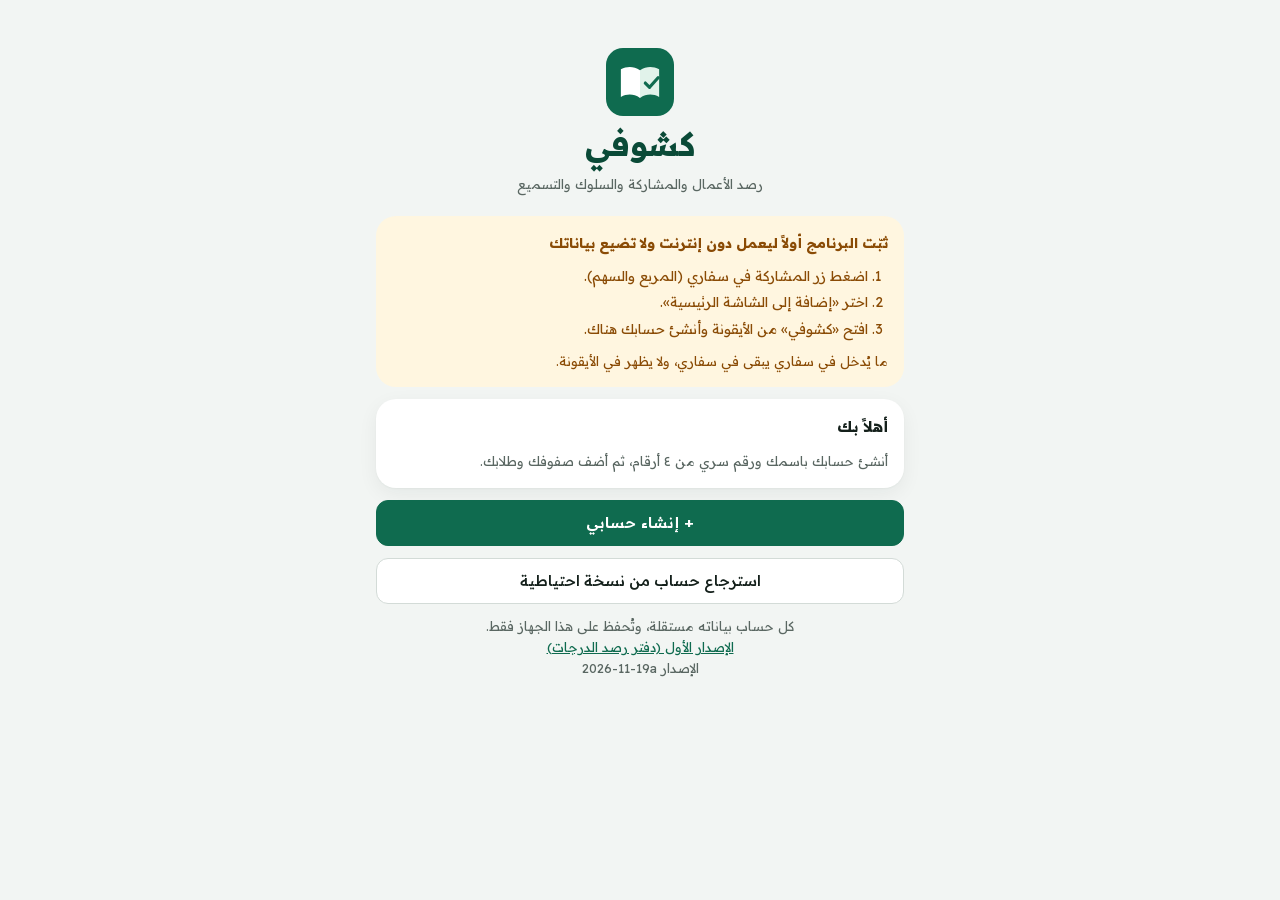
<file: index.html>
<!DOCTYPE html>
<html lang="ar" dir="rtl">
<head>
<meta charset="utf-8">
<meta name="viewport" content="width=device-width, initial-scale=1, maximum-scale=1, viewport-fit=cover">
<meta name="apple-mobile-web-app-capable" content="yes">
<meta name="mobile-web-app-capable" content="yes">
<meta name="apple-mobile-web-app-title" content="كشوفي">
<meta name="apple-mobile-web-app-status-bar-style" content="default">
<meta name="theme-color" content="#f2f5f3">
<meta name="color-scheme" content="light only">
<title>كشوفي</title>
<link rel="manifest" href="manifest.webmanifest">
<link rel="apple-touch-icon" href="icons/apple-touch-icon.png">
<link rel="icon" href="icons/icon-192.png">
<link rel="stylesheet" href="fonts/fonts.css">
<style>
/* كشوفي — الهوية الثالثة: «الزمرّد» (أسلوب pastel-consumer من Taste Skill، البذرة 595784828، مع وجه مأخوذ من عالم المادة).
   الفكرة: لكل بند في الكشف لونه الهادئ الخاص (السلوك زمرّدي، المشاركة أزرق، الواجبات كهرماني، المشروع وردي، القصير فيروزي،
   والتسميع ذهبي كتذهيب المصحف)، يظهر باهتاً في الخلفية وداكناً في الحبر. ولكل مادة لونها في رأس الشاشة،
   مع نقش نجمة ثمانية خفيف، والعلامة «ربع الحزب» (۞) الذي يقسم المصحف. */
:root{
  --ground:#f2f5f3; --surface:#ffffff; --raised:#f7f9f8; --active:#e8eeeb;
  --border:#e4e9e6; --rule:#eef2f0; --control:#d3dbd7;
  --text:#14201b; --muted:#5a6762;
  --brand:#0f6b4f; --brand-ink:#0a4a37; --brand-pale:#e1f2ea;
  --qur:#0e5a6a; --qur-pale:#ddeff2;
  --primary:var(--brand); --on-primary:#ffffff;
  --hue:var(--brand); --hue-ink:var(--brand-ink); --hue-pale:var(--brand-pale); --track:#e3e9e6;
  --gold:#8a6d12; --gold-pale:#f6efd6; --gold-ink:#5c480a;
  --positive:#247b50; --negative:#c4242a;
  --pill-positive-bg:#dcfae5; --pill-positive-ink:#04250e;
  --pill-negative-bg:#ffedea; --pill-negative-ink:#831c1e;
  --pill-warning-bg:#fff6e0; --pill-warning-ink:#8a4b05; --pill-warning-line:#f6dd9c;
  --radius-card:20px; --radius-inner:14px; --radius-control:12px; --radius-chip:999px;
  --gap:12px;
  --lift:0 1px 2px rgba(16,40,30,.04),0 6px 20px rgba(16,40,30,.06);
  --font:'Readex Pro','IBM Plex Sans Arabic','Segoe UI',Tahoma,Arial,sans-serif;
  --fig:var(--font);
  --shade:rgba(10,26,20,.45);
  /* أسماء الإصدار السابق ما زالت تُستعمل داخل الشيفرة */
  --paper:var(--ground); --sheet:var(--surface); --raise:var(--raised); --ink:var(--text); --ink-dim:var(--muted);
  --rule-strong:var(--control); --green:var(--brand); --green-soft:var(--brand-pale); --on-green:#fff; --red:var(--negative);
  --p1:var(--brand); --p2:#b07a1a; --display:var(--font); --body:var(--font);
  color-scheme:light;
}
/* ألوان البنود: باهت للخلفية، وداكن للحبر، وصريح للزر */
.c0{--c-pale:#e1f2ea;--c-ink:#0b4d36;--c:#13865d}
.c1{--c-pale:#dfeeff;--c-ink:#0a3a80;--c:#1d5fd6}
.c2{--c-pale:#fdf0d3;--c-ink:#7a4706;--c:#c27c0e}
.c3{--c-pale:#fde4ec;--c-ink:#82203f;--c:#c23a64}
.c4{--c-pale:#ddf2f4;--c-ink:#0b5560;--c:#16808f}
.ct{--c-pale:var(--gold-pale);--c-ink:var(--gold-ink);--c:var(--gold)}
/* ألوان الطلاب: لكل طالب لون ثابت لدائرة حرفه الأول */
.a0{--a-pale:#e1f2ea;--a-ink:#0b4d36}.a1{--a-pale:#dfeeff;--a-ink:#0a3a80}.a2{--a-pale:#fdf0d3;--a-ink:#7a4706}
.a3{--a-pale:#fde4ec;--a-ink:#82203f}.a4{--a-pale:#ddf2f4;--a-ink:#0b5560}.a5{--a-pale:#f6efd6;--a-ink:#5c480a}
.a6{--a-pale:#eceafb;--a-ink:#3b3477}.a7{--a-pale:#ffe9dc;--a-ink:#7c3510}

*{box-sizing:border-box}
/* منع التكبير عند اللمس المزدوج على مساحة فارغة (آيفون) */
html,body,*{touch-action:manipulation}
html,body{height:100%}
body{margin:0;background:var(--ground);color:var(--text);font-family:var(--font);font-size:15px;line-height:1.6;-webkit-text-size-adjust:100%}
[hidden]{display:none!important}
button,input,textarea{font:inherit;color:inherit}
input,textarea{font-size:16px}
button{cursor:pointer;-webkit-tap-highlight-color:transparent;transition:background-color .15s ease,border-color .15s ease,transform .1s ease,box-shadow .15s ease}
button:active:not([disabled]){transform:scale(.96)}
button:focus-visible,input:focus-visible,textarea:focus-visible,[role=button]:focus-visible{outline:2px solid var(--brand);outline-offset:2px}
h1,h2,h3{margin:0;line-height:1.3;text-wrap:balance}
p{margin:0}
a{color:var(--brand)}
.num{font-variant-numeric:tabular-nums;direction:ltr;unicode-bidi:isolate;display:inline-block}
.dim{color:var(--muted)}
.small{font-size:13px}
svg.ic{width:21px;height:21px;fill:none;stroke:currentColor;stroke-width:1.7;stroke-linecap:round;stroke-linejoin:round;flex:0 0 auto}

/* الإطار */
.app{position:relative;max-width:560px;height:100%;margin:0 auto;display:flex;flex-direction:column;overflow:hidden;background:var(--ground)}
.scr{flex:1 1 auto;overflow-y:auto;overflow-x:hidden;padding-left:max(16px,env(safe-area-inset-left,0px));padding-right:max(16px,env(safe-area-inset-right,0px));padding-top:max(14px,env(safe-area-inset-top,0px));padding-bottom:28px;display:flex;flex-direction:column;gap:var(--gap);-webkit-overflow-scrolling:touch}
.scr>*{min-width:0;flex:0 0 auto}

/* العلامة: ربع الحزب ۞ أبيض على الزمرّد */
.mark{width:40px;height:40px;flex:0 0 auto;display:block}
.brandrow{display:flex;align-items:center;gap:12px}

/* الرأس */
.hd{display:flex;align-items:center;justify-content:space-between;gap:10px;min-height:48px}
.hd .t{display:flex;flex-direction:column;min-width:0}
.hd h1{font-size:23px;font-weight:600;color:var(--text)}
.hd .brandrow h1{font-size:26px;font-weight:700;color:var(--brand-ink)}
.iconbtn{min-width:44px;min-height:44px;border-radius:var(--radius-control);border:0;background:var(--surface);color:var(--text);display:inline-flex;align-items:center;justify-content:center;gap:6px;padding:0 12px;font-weight:500;font-size:14px;flex:0 0 auto;border:1px solid var(--border)}
.saved{font-size:12.5px;color:var(--brand);font-weight:500;background:var(--brand-pale);border-radius:999px;padding:3px 10px}
.saved.bad{color:var(--pill-negative-ink);background:var(--pill-negative-bg);font-weight:600}
.clsbtn{border:0;background:var(--brand-pale);border-radius:999px;padding:0 12px;min-height:30px;font-size:13px;font-weight:500;color:var(--brand-ink);margin-top:4px;align-self:flex-start}

/* رأس شاشة الصف: لوح بلون المادة ونقش نجمة ثمانية خفيف */
.hero{position:relative;border-radius:24px;padding:14px 14px 12px;color:#fff;display:flex;flex-direction:column;gap:12px;background-color:var(--brand);overflow:hidden;isolation:isolate}
.hero.qur{background-color:var(--qur)}
.hero .hd h1{color:#fff;font-size:24px;font-weight:600}
.hero .iconbtn{background:rgba(255,255,255,.14);color:#fff;border:0}
.hero .clsbtn{background:rgba(255,255,255,.18);color:#fff}
.hero .subj{background:rgba(0,0,0,.16)}
.hero .subj button{color:rgba(255,255,255,.8)}
.hero .subj button[aria-pressed=true]{background:#fff;color:var(--brand-ink)}
.hero.qur .subj button[aria-pressed=true]{color:var(--qur)}

/* عام */
.card{background:var(--surface);border-radius:var(--radius-card);padding:16px;display:flex;flex-direction:column;gap:var(--gap);box-shadow:var(--lift)}
.btn{min-height:46px;border-radius:var(--radius-control);border:1px solid var(--control);background:var(--surface);padding:8px 16px;font-weight:500;color:var(--text)}
.btn.pri{background:var(--primary);border-color:var(--primary);color:var(--on-primary);font-weight:600}
.btn.soft{background:var(--brand-pale);border-color:transparent;color:var(--brand-ink)}
.btn.dash{border:1.5px dashed var(--control);color:var(--brand-ink);background:transparent}
.btn.danger{color:var(--negative);border-color:#f0b9b4;background:var(--surface)}
.btn.armed{background:var(--negative);color:#fff;border-color:var(--negative)}
.btn.plain{background:transparent;border:0;color:var(--muted)}
.row{display:flex;align-items:center;justify-content:space-between;gap:10px}
.row>*{min-width:0}
.seg{display:grid;grid-auto-flow:column;grid-auto-columns:1fr;gap:2px;background:var(--active);border-radius:var(--radius-control);padding:3px}
.seg button{border:0;border-radius:10px;background:transparent;min-height:36px;font-size:13.5px;font-weight:500;color:var(--muted);padding:0 4px;white-space:nowrap}
.seg button[aria-pressed=true]{background:var(--surface);color:var(--brand-ink);font-weight:600}
.seg.per button[aria-pressed=true][data-p="2"]{color:#7a4706}
.subj{display:grid;grid-template-columns:1fr 1fr;gap:2px;background:var(--active);border-radius:14px;padding:3px}
.subj button{min-height:40px;border-radius:11px;border:0;background:transparent;font-weight:500;font-size:15px;color:var(--muted)}
.subj button[aria-pressed=true]{background:var(--surface);color:var(--brand-ink);font-weight:600}
.sec{display:flex;align-items:center;gap:8px;font-weight:600;font-size:17px;padding-top:8px;color:var(--text)}
.sec i{width:10px;height:10px;border-radius:50%;display:inline-block}
.sec .s{margin-inline-start:auto;font-size:13px;font-weight:500;color:var(--muted)}
.pill{font-size:12px;font-weight:500;border-radius:999px;padding:1px 9px;background:var(--active);color:#3a4641;white-space:nowrap;flex:none}
.pill.p1{background:var(--brand-pale);color:var(--brand-ink)} .pill.p2{background:#fdf0d3;color:#7a4706}
.ok{color:var(--positive)} .bad{color:var(--negative)}

/* المعلم والتنبيهات */
.who-t{display:flex;align-items:center;gap:12px;background:var(--surface);border-radius:var(--radius-card);padding:12px 14px;box-shadow:var(--lift)}
.av{width:42px;height:42px;border-radius:50%;background:var(--a-pale,var(--brand-pale));color:var(--a-ink,var(--brand-ink));display:flex;align-items:center;justify-content:center;font-weight:600;font-size:17px;flex:0 0 auto}
.who-t .tx{flex:1;min-width:0;line-height:1.45}
.who-t button{min-height:38px;border-radius:999px;border:0;background:var(--brand-pale);font-weight:500;font-size:13.5px;padding:0 14px;color:var(--brand-ink)}
.bk{display:flex;align-items:center;gap:12px;border-radius:var(--radius-card);padding:14px 16px;background:var(--pill-warning-bg);color:var(--pill-warning-ink)}
.bk .tx{flex:1;font-size:14px;line-height:1.55}
.bk button{min-height:38px;border-radius:999px;border:0;background:var(--pill-warning-ink);color:#fff;font-weight:600;padding:0 14px;flex:0 0 auto}
.bk.ok{background:var(--brand-pale);color:var(--brand-ink)}
.bk.ok button{background:var(--brand);color:#fff}
.bk.red{background:var(--pill-negative-bg);color:var(--pill-negative-ink)} .bk.red button{background:var(--negative)}
.install{border-radius:var(--radius-card);padding:16px;background:var(--pill-warning-bg);color:var(--pill-warning-ink);display:flex;flex-direction:column;gap:8px;font-size:14px}
.install ol{margin:0;padding-inline-start:20px;line-height:1.9}

/* الصفوف في الصفحة الرئيسية */
.ccard{background:var(--surface);border-radius:var(--radius-card);padding:16px;display:flex;flex-direction:column;gap:var(--gap);box-shadow:var(--lift);border:2px solid transparent}
.ccard.cur{border-color:var(--brand)}
.ccard .nm{font-size:21px;font-weight:700;line-height:1.25}
.ccard .iconbtn{border:0;background:var(--raised);color:var(--muted)}
.sbtns{display:grid;grid-template-columns:1fr 1fr;gap:10px}
.sbtns button{min-height:64px;border-radius:var(--radius-inner);border:0;font-weight:600;font-size:15px;text-align:start;padding:10px 14px;display:flex;flex-direction:column;justify-content:center;line-height:1.35}
.sbtns button small{font-weight:500;font-size:12.5px;opacity:.8}
.sbtns .isl{background:var(--brand-pale);color:var(--brand-ink)}
.sbtns .qur{background:var(--qur-pale);color:var(--qur)}
/* المادة الناقصة في صف بمادة واحدة: زر منقّط لإضافتها (بطلبه 2026-11-19) */
.sbtns .addsb{background:transparent;border:1.5px dashed var(--control);color:var(--brand-ink);align-items:center;text-align:center}
.subjrow{display:flex;flex-wrap:wrap;gap:8px}
.subjrow .chip{display:inline-flex;align-items:center;gap:6px;padding:8px 14px;border-radius:999px;font-weight:600;font-size:14.5px}
.subjrow .chip.isl{background:var(--brand-pale);color:var(--brand-ink)}
.subjrow .chip.qur{background:var(--qur-pale);color:var(--qur)}

/* الدخول */
.login{display:flex;flex-direction:column;gap:var(--gap);padding-top:12px}
.login .brand{display:flex;flex-direction:column;align-items:center;gap:8px;padding:22px 0 10px;text-align:center}
.login .brand .mark{width:68px;height:68px}
.login .brand h1{font-size:32px;font-weight:700;color:var(--brand-ink)}
.tlist{display:flex;flex-direction:column;gap:10px}
.tlist button{display:flex;align-items:center;gap:12px;min-height:68px;border-radius:var(--radius-card);border:0;background:var(--surface);padding:10px 14px;text-align:start;border:1px solid var(--border)}
.tlist .tx{flex:1;min-width:0;line-height:1.45}
.pinbox{display:flex;flex-direction:column;align-items:center;gap:14px;padding-top:20px}
.pinbox .av{width:72px;height:72px;font-size:28px}
.dots{display:flex;gap:16px;direction:ltr}
.dots i{width:15px;height:15px;border-radius:50%;border:2px solid var(--brand);display:block}
.dots i.on{background:var(--brand)}
.dots.err i{border-color:var(--negative)}
.dots.err{animation:shake .35s ease}
.pinpad{display:grid;grid-template-columns:repeat(3,76px);gap:14px;direction:ltr;justify-content:center}
.pinpad button{width:76px;height:76px;border-radius:50%;border:0;background:var(--surface);font-size:27px;font-weight:500;border:1px solid var(--border)}
.pinpad button.ghost{background:transparent;box-shadow:none;font-size:15px;color:var(--brand-ink)}
.pinmsg{min-height:22px;font-size:14px;font-weight:600;color:var(--negative);text-align:center}
input.pin{direction:ltr;text-align:center;letter-spacing:10px;font-size:22px;font-weight:700;-webkit-text-security:disc}

/* الإعدادات */
.comp{background:var(--surface);border-radius:var(--radius-card);padding:14px 16px;display:flex;flex-direction:column;gap:var(--gap);box-shadow:var(--lift);border-top:4px solid var(--p1)}
.comp.p2{border-top-color:var(--p2)} .comp.pt{border-top-color:var(--gold)}
.cname{flex:1;min-width:0;border:0;border-bottom:1.5px solid var(--control);background:transparent;padding:4px 2px;font-size:16px;font-weight:600;min-height:42px;border-radius:0}
.cname:focus,.iname:focus{border-bottom-color:var(--brand);outline:none}
.del{min-width:42px;min-height:42px;border:0;border-radius:var(--radius-control);background:transparent;color:var(--muted);display:inline-flex;align-items:center;justify-content:center}
.del.armed{background:var(--negative);color:#fff}
.ilist{display:flex;flex-direction:column;gap:8px;border-top:1px solid var(--rule);padding-top:10px}
.irow{display:flex;align-items:center;gap:6px}
.iname{flex:1;min-width:0;border:0;border-bottom:1.5px solid var(--control);background:transparent;padding:4px 2px;font-size:16px;min-height:40px;border-radius:0}
.irow .step span{min-width:40px;width:44px}
.irow .step button{min-width:36px}
.kdesc{font-size:12.5px;color:var(--muted);margin-top:-4px}
.step{display:inline-flex;align-items:center;border-radius:var(--radius-control);overflow:hidden;direction:ltr;flex:0 0 auto;background:var(--raised);border:1px solid var(--border)}
.step button{min-width:42px;min-height:40px;border:0;background:var(--brand-pale);font-size:20px;font-weight:500;color:var(--brand-ink)}
.step button[disabled]{color:var(--control);background:var(--raised);cursor:not-allowed}
.step span,.step input{min-width:50px;width:58px;text-align:center;font-weight:600;font-size:16px;font-variant-numeric:tabular-nums;border:0;background:transparent;min-height:40px;padding:0}
.sumbar{position:sticky;bottom:0;background:var(--surface);border-radius:var(--radius-card);padding:12px 16px;display:flex;align-items:center;justify-content:space-between;gap:10px;box-shadow:0 -4px 24px rgba(16,40,30,.12)}
.sumbar .sv{font-size:22px;font-weight:700}
.srow{display:flex;align-items:center;gap:6px;border-bottom:1px solid var(--rule);padding:2px 0}
.srow .i{width:26px;text-align:center;color:var(--muted);font-size:13px;flex:0 0 auto}
.srow input{flex:1;min-width:0;border:0;background:transparent;min-height:44px;padding:0 4px}

/* شبكة الصف */
.ctx{display:flex;flex-direction:column;gap:var(--gap)}
.ctx .row p{font-size:14px}
.ctx .ttl{display:flex;align-items:center;gap:8px;font-weight:600}
.chips{display:flex;gap:6px;overflow-x:auto;padding-bottom:2px;scrollbar-width:none}
.chips::-webkit-scrollbar{display:none}
.chip{flex:0 0 auto;min-height:36px;border-radius:999px;border:0;background:var(--surface);padding:0 14px;font-size:13.5px;font-weight:500;white-space:nowrap;color:var(--text);box-shadow:inset 0 0 0 1px var(--border)}
.chip[aria-pressed=true]{background:var(--c,var(--brand));color:#fff;box-shadow:none}
.chip.warn{background:var(--pill-warning-bg);color:var(--pill-warning-ink);box-shadow:none}
.chip.add{box-shadow:inset 0 0 0 1.5px var(--control)}
.ctx .chip[data-act=clsset]{background:var(--brand-pale);box-shadow:none;color:var(--brand-ink)}
.grid{display:grid;grid-template-columns:repeat(3,minmax(0,1fr));gap:10px}
.tile{position:relative;min-height:112px;border-radius:18px;border:1.5px solid transparent;background:var(--surface);display:flex;flex-direction:column;align-items:stretch;justify-content:flex-start;gap:0;padding:10px 10px 11px;text-align:start;line-height:1.3;cursor:pointer;color:var(--text);border-color:#e3e9e6}
/* الاسم كاملاً بلا قصّ، في وسط المربع، ويلتف على أكثر من سطر عند الحاجة */
.tile .fn{font-weight:600;font-size:14.5px;line-height:1.35;overflow-wrap:anywhere;text-align:center;margin-top:auto}
.tile .ln{font-size:12.5px;line-height:1.35;color:var(--muted);overflow-wrap:anywhere;text-align:center}
.tile .top{display:flex;align-items:center;justify-content:center;margin-top:auto;padding-top:6px}
.tile .st{font-size:11px;font-weight:500;margin-top:0;display:flex;align-items:baseline;gap:1px;direction:ltr}
.tile .st .num{font-size:13.5px;font-weight:700;color:var(--brand-ink)}
.tile .st .of{font-size:11px;color:var(--muted);direction:ltr}
.tile .bd{direction:ltr;position:absolute;top:-6px;left:-4px;min-width:22px;height:20px;border-radius:999px;background:var(--brand);color:#fff;font-size:11.5px;font-weight:600;display:flex;align-items:center;justify-content:center;padding:0 6px;box-shadow:0 0 0 2px var(--ground)}
.tile.k-done{border-color:#7cc4a2} .tile.k-done .st{color:var(--positive)}
.tile.k-part{border-color:#efc66f} .tile.k-part .st{color:var(--pill-warning-ink)}
.tile.k-miss{border-color:#ee9d97} .tile.k-miss .st{color:var(--negative)}
.tile.k-full{border-color:#7cc4a2}
.tile.quiet{border:2px dashed #efc66f}
.tile.sel{border-color:var(--brand);z-index:1}
.tile:active{background:var(--raised)}
.pmrow{display:flex;gap:6px;width:100%;margin-top:6px;direction:ltr}
.pm{flex:1;min-height:44px;border-radius:var(--radius-control);border:0;font-size:23px;font-weight:500;line-height:1}
.pm.plus{background:var(--c,var(--brand));color:#fff}
.pm.minus{background:var(--c-pale,var(--brand-pale));color:var(--c-ink,var(--brand-ink))}
.pm.off{opacity:.3}
.tile.faded{opacity:.35}
.tile .p{color:var(--positive)} .tile .n{color:var(--negative)}
.tile.pulse{animation:pulse .3s ease}
.tile.shake{animation:shake .35s ease}
@keyframes pulse{40%{transform:scale(.95)}}
@keyframes shake{25%{transform:translateX(-4px)}75%{transform:translateX(4px)}}
textarea.names{width:100%;min-height:150px;border:1px solid var(--control);border-radius:var(--radius-inner);background:var(--surface);padding:10px 12px;line-height:1.8;resize:vertical}

/* شريط الكشف: الأربعون مقسومة إلى الفترتين، وكل جزء يمتلئ بما رُصد */
.lg{display:flex;gap:3px;height:6px;margin-top:8px;width:100%}
.lg i{display:block;height:100%;background:var(--track);border-radius:3px;overflow:hidden;min-width:0}
.lg b{display:block;height:100%;background:var(--brand);border-radius:3px}
.lg i:last-child b{background:#c98a17}
.lg.big{height:10px;margin-top:0}
.lg.big i,.lg.big b{border-radius:5px}
.lgl{display:flex;gap:10px;font-size:13px;color:var(--muted);margin-top:8px}
.lgl span{min-width:0;white-space:nowrap}
.lgl .num{color:var(--text);font-weight:600}

/* لوحة الطالب */
.qx{position:sticky;top:0;align-self:flex-start;z-index:3;width:40px;height:40px;margin:-4px 0 0;border-radius:50%;border:1px solid var(--border);background:var(--surface);color:var(--text);display:flex;align-items:center;justify-content:center;flex:0 0 auto;padding:0}
.qx svg.ic{width:18px;height:18px;stroke-width:2.2}
.qs-h{display:flex;align-items:center;gap:8px}
.qs-h .nav{min-width:44px;min-height:44px;border-radius:50%;border:0;background:var(--surface);font-size:18px;font-weight:500;color:var(--brand-ink);flex:0 0 auto;border:1px solid var(--border)}
.qs-h .nav[disabled]{opacity:.3}
.qs-h .nm{flex:1;text-align:center;line-height:1.35;display:flex;flex-direction:column;align-items:center;gap:2px}
.qs-h .nmb{border:0;background:transparent;padding:0;font-weight:700;font-size:19px;color:var(--text)}
.qtot{display:flex;align-items:baseline;justify-content:center;gap:6px;margin-top:-2px}
.qtot b{font-size:24px;font-weight:700;color:var(--brand-ink);line-height:1.1}
.qlg{background:var(--surface);border-radius:var(--radius-inner);padding:12px 14px;box-shadow:var(--lift)}
.qrow{background:var(--surface);border-radius:18px;padding:12px 12px 12px 12px;display:flex;flex-direction:column;gap:8px;box-shadow:var(--lift);border:2px solid transparent}
.qrow.on{border-color:var(--c,var(--brand))}
.qrow .lb{font-weight:600;font-size:15px;display:flex;align-items:center;gap:6px;flex-wrap:wrap}
.qrow .lb::before{content:"";width:10px;height:10px;border-radius:50%;background:var(--c,var(--brand));flex:none}
.qrow .g{font-weight:500;white-space:nowrap;font-size:14px;color:var(--muted)}
.qrow .g .num{font-weight:700;color:var(--c-ink,var(--text));font-size:15px}
.qrow .td{font-size:11.5px;font-weight:600;color:var(--c-ink,var(--brand-ink));background:var(--c-pale,var(--brand-pale));border-radius:999px;padding:0 8px;direction:ltr}
.qpm{display:flex;gap:6px;direction:ltr;flex:0 0 auto}
.qpm .pm{width:50px;flex:0 0 auto}
.sheetp .qpm input[type=text]{width:58px;min-height:44px;border:0;border-radius:var(--radius-control);text-align:center;font-weight:700;font-size:18px;background:var(--c-pale,var(--raised));color:var(--c-ink,var(--text));padding:0}
.qrow .hs{font-size:12px;font-weight:500;border-radius:999px;padding:0 9px}
.qrow .hs.done{background:var(--pill-positive-bg);color:var(--pill-positive-ink)} .qrow .hs.part{background:var(--pill-warning-bg);color:var(--pill-warning-ink)} .qrow .hs.miss{background:var(--pill-negative-bg);color:var(--pill-negative-ink)}
.qrow .sub2{display:flex;align-items:center;gap:8px}
/* زر «سلّم»: لمسة تعطي الدرجة كاملة، ولمسة ثانية تلغي الرصد */
.qdone{min-height:44px;min-width:104px;border-radius:var(--radius-control);border:0;background:var(--c-pale,var(--brand-pale));color:var(--c-ink,var(--brand-ink));font-size:16px;font-weight:600;display:flex;align-items:center;justify-content:center;gap:6px;padding:0 16px;flex:0 0 auto}
.qdone[aria-pressed=true]{background:var(--c,var(--brand));color:#fff}
.qdone svg.ic{width:20px;height:20px;stroke-width:2.4}
.qrow .abs{min-height:28px;border-radius:999px;border:0;background:var(--raised);box-shadow:inset 0 0 0 1px var(--border);padding:0 10px;font-weight:500;font-size:12.5px;color:var(--text)}
.qrow .abs[aria-pressed=true]{background:var(--pill-negative-bg);box-shadow:none;color:var(--pill-negative-ink)}
.qrow .units{grid-template-columns:repeat(auto-fill,minmax(40px,1fr))}
.qrow .units button{min-height:40px}
.qrow .units button[aria-pressed=true]{background:var(--c,var(--gold));border-color:transparent;color:#fff}
.qrow .pill{background:var(--c-pale,var(--active));color:var(--c-ink,#3a4641)}

/* الشريط السفلي */
.tabbar{flex:0 0 auto;background:var(--surface);box-shadow:0 -1px 0 var(--border);padding-bottom:env(safe-area-inset-bottom,0px);padding-left:env(safe-area-inset-left,0px);padding-right:env(safe-area-inset-right,0px)}
.tabbar .in{display:flex;overflow-x:auto;scrollbar-width:none}
.tabbar .in::-webkit-scrollbar{display:none}
.tabbar button{flex:1 0 72px;min-height:62px;border:0;background:transparent;display:flex;flex-direction:column;align-items:center;justify-content:center;gap:2px;font-size:12px;font-weight:500;color:var(--muted);padding:6px 4px;line-height:1.2}
.tabbar button span{max-width:80px;overflow:hidden;text-overflow:ellipsis;white-space:nowrap}
.tabbar button svg.ic{box-sizing:content-box;padding:4px 18px;border-radius:999px}
.tabbar button[aria-pressed=true]{color:var(--brand-ink);font-weight:600}
.tabbar button[aria-pressed=true] svg.ic{background:var(--brand-pale)}
.tabbar .sep{flex:0 0 1px;background:var(--rule);margin:12px 0}

/* رصد الدرجات بالترتيب */
.who{display:flex;flex-direction:column;align-items:center;text-align:center}
.who b{font-size:22px}
.disp{font-size:44px;font-weight:700;text-align:center;min-height:76px;line-height:74px;background:var(--surface);border:2px solid var(--brand);border-radius:var(--radius-card);direction:ltr;font-variant-numeric:tabular-nums}
.disp.bad{border-color:var(--negative);color:var(--negative)}
.pad{display:grid;grid-template-columns:repeat(4,1fr);gap:8px;direction:ltr}
.pad button{min-height:54px;border-radius:var(--radius-control);border:0;background:var(--surface);font-size:20px;font-weight:500;border:1px solid var(--border)}
.pad button.w{font-size:14px;color:var(--brand-ink)}
.pad button.on{background:var(--pill-warning-bg);color:var(--pill-warning-ink)}
.pad button.go{grid-column:span 2;background:var(--brand);color:#fff;font-size:16px}
.pad button[disabled]{opacity:.35;cursor:not-allowed}
.slist{background:var(--surface);border-radius:var(--radius-card);display:flex;flex-direction:column;overflow:hidden;box-shadow:var(--lift)}
.slist button{display:flex;justify-content:space-between;align-items:center;min-height:48px;border:0;border-bottom:1px solid var(--rule);background:transparent;padding:0 16px;text-align:start}
.slist button:last-child{border-bottom:0}
.slist button.cur{background:var(--brand-pale);font-weight:600}
.slist .v{font-weight:700;font-variant-numeric:tabular-nums}
.slist .v.abs{color:var(--negative)}

/* بطاقة الطالب */
.ringwrap{display:flex;align-items:center;gap:16px}
.ring{position:relative;width:108px;height:108px;flex:0 0 auto}
.ring svg{width:108px;height:108px;transform:rotate(-90deg)}
.ring svg circle{stroke-width:9}
.ring svg circle:first-child{stroke:var(--track)}
.ring svg circle:last-child{stroke:var(--brand)}
.ring .c{position:absolute;inset:0;display:flex;flex-direction:column;align-items:center;justify-content:center;line-height:1.1}
.ring .c b{font-size:30px;font-weight:700;color:var(--brand-ink)}
.parts{display:flex;flex-direction:column;gap:12px}
.part .row{font-size:14px}
.mt{height:8px;border-radius:4px;background:var(--track);overflow:hidden;margin-top:5px}
.mt i{display:block;height:100%;border-radius:4px;background:var(--brand)}
.mt.p2 i{background:#c98a17}
.mt.low i{background:var(--negative)}
.tcount{display:flex;align-items:baseline;gap:8px}
.tcount b{font-size:34px;font-weight:700;color:var(--gold);line-height:1}
.tl{display:flex;flex-direction:column}
.tl .day{font-size:12.5px;font-weight:600;color:var(--muted);padding-top:10px}
.tl .ev{display:flex;align-items:center;gap:10px;padding:9px 0;border-bottom:1px solid var(--rule);font-size:14px}
.tl .k{flex:0 0 auto;font-size:12px;font-weight:500;border-radius:999px;padding:1px 9px;background:var(--brand-pale);color:var(--brand-ink);max-width:130px;overflow:hidden;text-overflow:ellipsis;white-space:nowrap}
.tl .k.neg{background:var(--pill-negative-bg);color:var(--pill-negative-ink)} .tl .k.mid{background:var(--pill-warning-bg);color:var(--pill-warning-ink)}
.tl .tx{flex:1;min-width:0}
.tl .x{min-width:36px;min-height:36px;border:0;background:transparent;color:var(--muted);font-size:18px}

/* الكشف على الشاشة */
.kwrap{overflow-x:auto;border-radius:var(--radius-card);background:var(--surface);box-shadow:var(--lift)}
table.k{border-collapse:collapse;font-size:12.5px;font-variant-numeric:tabular-nums;min-width:100%}
table.k th,table.k td{border-bottom:1px solid var(--rule);border-inline-start:1px solid var(--rule);padding:6px 7px;text-align:center;white-space:nowrap}
table.k thead th{font-weight:500;color:var(--muted);line-height:1.35;font-size:12px}
table.k th.g1{color:#fff;background:var(--brand);font-weight:600}
table.k th.g2{color:#fff;background:#b07a1a;font-weight:600}
table.k th.ht,table.k td.ct{font-weight:700;color:var(--brand-ink);background:#f4f8f6}
table.k th.hq,table.k td.cq{color:var(--gold-ink);background:#fbf8ec}
table.k .nm{position:sticky;right:0;z-index:1;text-align:start;background:var(--surface);min-width:118px;box-shadow:-1px 0 0 var(--border)}
table.k thead .nm{color:var(--text);font-weight:600;z-index:2}
table.k td.e{color:var(--muted)}

/* صفحة PDF: ورقة بيضاء دائماً مثل الورق المطبوع */
.paperwrap{position:relative;width:100%;overflow:hidden;border-radius:6px;box-shadow:0 2px 12px rgba(0,0,0,.18);background:#ffffff}
.paper{position:absolute;top:0;right:0;transform-origin:top right;background:#ffffff;color:#1b1b1b;font-family:var(--body);padding:40px;direction:rtl}
.paper.land{width:1123px;min-height:794px}
.paper.port{width:794px;min-height:1123px}
.paper h1{font-family:var(--display);font-size:32px;font-weight:700;color:#1b1b1b;text-align:center}
.paper h1 small{font-family:var(--body);font-size:20px;font-weight:600;margin-inline-start:24px}
.paper .meta{display:flex;justify-content:space-between;font-size:15px;color:#555;margin:6px 0 16px}
.paper table{border-collapse:collapse;width:100%;font-size:15px;font-variant-numeric:tabular-nums}
.paper th,.paper td{border:1px solid #cfcfc8;padding:5px 6px;text-align:center;line-height:1.35}
.paper thead th{background:#f1f1ec;font-weight:700;color:#1b1b1b}
.paper th.g1,.paper th.nm{background:#3f5a48;color:#ffffff}
.paper th.g2{background:#8a6a45;color:#ffffff}
.paper td.nm{text-align:start;white-space:nowrap}
.paper td.ct,.paper th.ct{background:#f4efe2;font-weight:700}
.paper td.cq,.paper th.cq{background:#e8f0ea}
.paper tbody tr:nth-child(even) td{background:#f7f7f3}
.paper tbody tr:nth-child(even) td.ct{background:#f4efe2} .paper tbody tr:nth-child(even) td.cq{background:#e8f0ea}
.paper .foot{display:flex;justify-content:space-between;font-size:14px;color:#555;margin-top:28px}
.paper .foot.sign{font-size:12px;line-height:1.8;color:#444;margin-top:18px}
.paper .foot.sign b{color:#1b1b1b;font-weight:600}
.paper .big{display:flex;gap:16px;margin:18px 0}
.paper .big div{flex:1;border:1px solid #cfcfc8;border-radius:10px;padding:12px 16px;display:flex;flex-direction:column}
.paper .big b{font-family:var(--display);font-size:34px;color:#1f6b4f}
.paper .big small{font-size:18px;color:#555;font-family:var(--body)}
.paper h3{font-size:19px;margin:18px 0 8px;color:#1b1b1b}
.paper ul{margin:0;padding-inline-start:22px;font-size:15px;line-height:1.9}


/* اللوحات السفلية */
.layer{position:absolute;inset:0;z-index:30;background:var(--shade);display:flex;align-items:flex-end}
.sheetp{width:100%;background:var(--ground);border-radius:26px 26px 0 0;padding:8px 16px calc(18px + env(safe-area-inset-bottom,0px));display:flex;flex-direction:column;gap:var(--gap);max-height:90%;overflow:auto;box-shadow:0 -12px 34px rgba(10,26,20,.18)}
.sheetp .grab{width:40px;height:5px;border-radius:3px;background:var(--control);align-self:center;flex:0 0 auto}
.sheetp input[type=text]{width:100%;min-height:46px;border:1px solid var(--control);border-radius:var(--radius-control);background:var(--surface);padding:8px 12px}
.bchips{display:flex;flex-wrap:wrap;gap:8px}
.bchips button{min-height:42px;border-radius:999px;border:0;padding:0 14px;font-size:14px;font-weight:500}
.bchips.pos button{background:var(--pill-positive-bg);color:var(--pill-positive-ink)}
.bchips.neg button{background:var(--pill-negative-bg);color:var(--pill-negative-ink)}
.units{display:grid;grid-template-columns:repeat(6,1fr);gap:6px;direction:ltr}
.units button{min-height:42px;border-radius:var(--radius-control);border:0;background:var(--raised);box-shadow:inset 0 0 0 1px var(--border);font-weight:600;color:var(--text);font-variant-numeric:tabular-nums}
.units button[aria-pressed=true]{background:var(--gold);box-shadow:none;color:#fff}

/* الرسائل */
.toast{position:absolute;left:12px;right:12px;bottom:calc(76px + env(safe-area-inset-bottom,0px));z-index:40;background:#14201b;color:#fff;border-radius:16px;padding:8px 8px 8px 14px;display:flex;align-items:center;justify-content:space-between;gap:10px;font-size:14px;box-shadow:0 10px 28px rgba(0,0,0,.22)}
.toast.low{bottom:calc(16px + env(safe-area-inset-bottom,0px))}
.toast.warn{background:var(--negative);color:#fff}
.toast button{min-height:36px;border:0;background:transparent;color:inherit;font-weight:600;text-decoration:underline;padding:0 8px;flex:0 0 auto}
.loading{display:flex;align-items:center;justify-content:center;height:60vh;color:var(--muted)}
@media (prefers-reduced-motion: reduce){button{transition:none}button:active:not([disabled]){transform:none}.tile.pulse,.tile.shake,.dots.err{animation:none}}

/* الطباعة وحفظ PDF: تظهر الورقة وحدها */
@media print{
  html,body{height:auto;background:#fff}
  .app{display:block;height:auto;max-width:none;overflow:visible;background:#fff}
  .tabbar,#layer,.toast,.noprint{display:none!important}
  .scr{display:block;overflow:visible;padding:0}
  .scr>*:not(#pw){display:none!important}
  #pw{box-shadow:none;border-radius:0;height:auto!important;overflow:visible}
  .paper{position:static;transform:none!important;width:auto!important;min-height:0!important;padding:0}
  .paper tr{break-inside:avoid}
}
</style>
<style id="pagesz">@page{size:A4 landscape;margin:10mm}</style>
</head>
<body>
<div class="app" id="dev">
  <main class="scr" id="scr"><div class="loading">جارٍ التحميل…</div></main>
  <nav class="tabbar" id="tabs" aria-label="عناصر التقييم" hidden></nav>
  <div id="layer"></div>
  <input type="file" id="filein" accept=".json,application/json,text/plain" hidden>
</div>

<script>
/* كشوفي — الإصدار الثاني من «دفتر رصد الدرجات»
   البنية: معلمون ← لكل معلم صفوفه ← لكل صف مادتاه وطلابه ورصده، وكلٌّ مستقل عن غيره.
   الدخول: يختار المعلم اسمه ويدخل رقمه السري (تُحفظ بصمته فقط).
   الحفظ: كل إدخال يُحفظ فوراً في قاعدة IndexedDB على الجهاز (وعند تعذّرها localStorage)، ولا يغادر الجهاز.
   الأعمال من ٤٠ بتوزيع كشف المتابعة، والتسميع عدد لا يدخل في المجموع، ولا تُقبل درجة تتجاوز حد عنصرها. */
var WORKS=40, APPV='2026-11-19a';
var DAYS=['الأحد','الإثنين','الثلاثاء','الأربعاء','الخميس','الجمعة','السبت'];
var MONTHS=['يناير','فبراير','مارس','أبريل','مايو','يونيو','يوليو','أغسطس','سبتمبر','أكتوبر','نوفمبر','ديسمبر'];
var PER={'1':'الستة أسابيع الأولى','2':'الستة أسابيع الثانية'};
var PSHORT={'1':'الأسابيع الأولى','2':'الأسابيع الثانية'};
var KINDS={
  score:{l:'درجات',d:'تُرصد بالدرجة — وإن تعددت التقييمات يُحسب متوسطها'},
  hand:{l:'تسليم',d:'سلّم = كاملة · ناقص = نصف · لم يسلّم = صفر'},
  count:{l:'عدّاد',d:'يبدأ من صفر؛ كل لمسة تزيد أو تُنقص قيمة ثابتة، ولا يتجاوز درجة العنصر'},
  beh:{l:'سلوك',d:'يبدأ من صفر؛ كل لمسة تزيد أو تُنقص قيمة ثابتة، ولا يتجاوز درجة العنصر'}
};
var MARK='<svg class="mark" viewBox="0 0 64 64" aria-hidden="true"><rect width="64" height="64" rx="16" fill="#0f6b4f"/><path d="M14 20c6-3 12-3 18 1v26c-6-4-12-4-18-1z" fill="#fff"/><path d="M50 20c-6-3-12-3-18 1v26c6-4 12-4 18-1z" fill="#e1f2ea"/><path d="M37 33l4 4 8-9" fill="none" stroke="#0f6b4f" stroke-width="3" stroke-linecap="round" stroke-linejoin="round"/></svg>';
/* لون ثابت لكل اسم (طالب أو معلم) من ثمانية ألوان هادئة */
function avc(n){var h=0;n=String(n||'');for(var i=0;i<n.length;i++)h=(h*31+n.charCodeAt(i))>>>0;return 'a'+(h%8);}
function svg(p){return '<svg class="ic" viewBox="0 0 24 24" aria-hidden="true">'+p+'</svg>';}
var IC={
  score:svg('<path d="M7 3h8l3 3v15H7z"/><path d="M10 10h5M10 14h5M10 18h3"/>'),
  hand:svg('<circle cx="12" cy="12" r="8.5"/><path d="M8.3 12.4l2.5 2.5 5-5.3"/>'),
  count:svg('<circle cx="12" cy="12" r="8.5"/><path d="M12 8.2v7.6M8.2 12h7.6"/>'),
  beh:svg('<path d="M12 3.6l2.5 5.2 5.7.8-4.1 4 1 5.6L12 16.6l-5.1 2.6 1-5.6-4.1-4 5.7-.8z"/>'),
  tas:svg('<path d="M4 5.5c2.8-1.2 5.5-1 8 .8 2.5-1.8 5.2-2 8-.8V19c-2.8-1.2-5.5-1-8 .8-2.5-1.8-5.2-2-8-.8z"/><path d="M12 6.3V19.8"/>'),
  file:svg('<circle cx="12" cy="8" r="3.8"/><path d="M4.5 20.5c1.4-3.7 4.2-5.6 7.5-5.6s6.1 1.9 7.5 5.6"/>'),
  set:svg('<path d="M4 7h9M17 7h3M4 17h3M11 17h9"/><circle cx="15" cy="7" r="2"/><circle cx="9" cy="17" r="2"/>'),
  sheet:svg('<rect x="3.5" y="4.5" width="17" height="15" rx="2"/><path d="M3.5 9.5h17M9 9.5v10M14.5 9.5v10"/>'),
  trash:svg('<path d="M5 7h14M10 7V5h4v2M7 7l1 13h8l1-13"/>')
};

/* ---------- التاريخ ---------- */
function pad2(n){return (n<10?'0':'')+n;}
function ymd(d){d=d||new Date();return d.getFullYear()+'-'+pad2(d.getMonth()+1)+'-'+pad2(d.getDate());}
function today(){return ymd();}
function weekStart(){var d=new Date();d.setDate(d.getDate()-d.getDay());return ymd(d);}
function fd(s){var x=new Date(s+'T12:00:00');return DAYS[x.getDay()]+' '+x.getDate()+' '+MONTHS[x.getMonth()];}

/* ---------- نموذج البيانات ---------- */
function uid(){return Date.now().toString(36)+Math.random().toString(36).slice(2,8);}
/* التوزيع: لكل فترة سلوك ٣ + مشاركة ٣ + واجبات ٣، وفي الفترة الثانية وحدها مشروع ٧ وقصير ١٥ = ٤٠ */
function standardComps(){
  function c(name,mark,kind,period,items){return {id:uid(),name:name,mark:mark,kind:kind,period:period,items:items||[],per:1,step:.5};}
  function it(name,max){return {id:uid(),name:name,max:max,date:today()};}
  return [
    c('السلوك',3,'beh','1'),c('المشاركة',3,'count','1'),c('الواجبات',3,'hand','1',[it('واجب ١',0)]),
    c('السلوك',3,'beh','2'),c('المشاركة',3,'count','2'),c('الواجبات',3,'hand','2',[it('واجب ١',0)]),c('المشروع',7,'score','2',[it('المشروع',7)]),c('الاختبار القصير',15,'score','2',[it('الاختبار القصير',15)])
  ];
}
var SUBJ_DEF={
  isl:function(){return {id:'isl',name:'التربية الإسلامية',short:'الإسلامية',tasName:'تسميع الأحاديث',unit:'حديث',proj7:true,comps:standardComps(),tas:[{id:uid(),name:'أحاديث الفترة الأولى',count:6},{id:uid(),name:'أحاديث الفترة الثانية',count:6}]};},
  qur:function(){return {id:'qur',name:'القرآن الكريم',short:'القرآن',tasName:'تسميع الآيات',unit:'آية',proj7:true,comps:standardComps(),tas:[{id:uid(),name:'سورة …',count:10}]};}
};
function blankData(cls,ids){
  ids=ids||['isl','qur'];
  return {view:'grid',subj:ids[0],period:'1',cur:null,sel:{},sid:null,ent:{idx:0,half:false,buf:''},quietOnly:false,cls:cls,
    subjects:ids.map(function(k){return SUBJ_DEF[k]();}),students:[],vals:{},events:[],tv:{}};
}

/* ---------- الرقم السري: تُحفظ بصمته فقط (SHA-256 مع معرّف المعلم) ---------- */
function normDigits(s){return String(s||'').replace(/[٠-٩]/g,function(d){return '٠١٢٣٤٥٦٧٨٩'.indexOf(d);}).replace(/[۰-۹]/g,function(d){return '۰۱۲۳۴۵۶۷۸۹'.indexOf(d);});}
function fnv(t){var h=2166136261;for(var i=0;i<t.length;i++){h^=t.charCodeAt(i);h=Math.imul(h,16777619);}return (h>>>0).toString(16);}
function pinHash(id,pin){
  var t='rasd-v2:'+id+':'+pin;
  if(window.crypto&&crypto.subtle&&window.TextEncoder){
    return crypto.subtle.digest('SHA-256',new TextEncoder().encode(t)).then(function(b){return 'sha256:'+Array.prototype.map.call(new Uint8Array(b),function(x){return ('0'+x.toString(16)).slice(-2);}).join('');});
  }
  return Promise.resolve('fnv:'+fnv(t));
}

/* ---------- التخزين: قاعدة IndexedDB، سجل لكل معلم ---------- */
var DB=null,LSK='rasd-v2:',SAVE={ok:true};
function idbOpen(){return new Promise(function(res,rej){try{var r=indexedDB.open('rasd-v2',1);r.onupgradeneeded=function(){r.result.createObjectStore('teachers',{keyPath:'id'});};r.onsuccess=function(){res(r.result);};r.onerror=function(){rej(r.error);};}catch(e){rej(e);}});}
function loadAll(){
  return idbOpen().then(function(db){DB=db;return new Promise(function(res,rej){var q=db.transaction('teachers').objectStore('teachers').getAll();q.onsuccess=function(){res(q.result||[]);};q.onerror=function(){rej(q.error);};});})
  .catch(function(){DB=null;var out=[];try{for(var i=0;i<localStorage.length;i++){var k=localStorage.key(i);if(k.indexOf(LSK)===0)out.push(JSON.parse(localStorage.getItem(k)));}}catch(e){}return out;});
}
function persistTeacher(t){
  if(!t)return;
  var copy=JSON.parse(JSON.stringify(t));
  if(DB){try{var tx=DB.transaction('teachers','readwrite');tx.objectStore('teachers').put(copy);tx.oncomplete=function(){markSaved(true);};tx.onerror=tx.onabort=function(){fallbackLS(copy);};return;}catch(e){}}
  fallbackLS(copy);
}
function fallbackLS(copy){try{localStorage.setItem(LSK+copy.id,JSON.stringify(copy));markSaved(true);}catch(e){markSaved(false);}}
function removeTeacher(id){if(DB){try{DB.transaction('teachers','readwrite').objectStore('teachers').delete(id);}catch(e){}}try{localStorage.removeItem(LSK+id);}catch(e){}}
function markSaved(ok){SAVE.ok=ok;var el=document.getElementById('savedot');if(el){el.className='saved'+(ok?'':' bad');el.textContent=ok?'محفوظ على هذا الجهاز':'لم يُحفظ — احفظ نسخة احتياطية الآن';}}
function savedNote(){return '<span id="savedot" class="saved'+(SAVE.ok?'':' bad')+'">'+(SAVE.ok?'محفوظ على هذا الجهاز':'لم يُحفظ — احفظ نسخة احتياطية الآن')+'</span>';}

/* ---------- الحالة ---------- */
var APP={ui:'loading',tid:null,teachers:[]},S=null,PIN={tid:null,buf:'',err:''};
function teacher(){return APP.teachers.filter(function(t){return t.id===APP.tid;})[0]||null;}
function klass(){var t=teacher();if(!t)return null;return t.classes.filter(function(c){return c.id===t.cid;})[0]||t.classes[0]||null;}
function bind(){var k=klass();S=k?k.data:null;}
function standalone(){return (window.matchMedia&&matchMedia('(display-mode: standalone)').matches)||navigator.standalone===true;}

/* ---------- أدوات ---------- */
function esc(t){return String(t==null?'':t).replace(/[&<>"]/g,function(c){return {'&':'&amp;','<':'&lt;','>':'&gt;','"':'&quot;'}[c];});}
/* اسم الصف مثل «١٠ / ٣» يُعزل اتجاهه حتى لا ينقلب بجوار النص العربي */
function cn_(x){return '<bdi dir="ltr">'+esc(x)+'</bdi>';}
function r1(x){return Math.round(x*10)/10;}
function r2(x){return Math.round(x*100)/100;}
/* المواد التي لم تُضف بعد إلى صف (الصف المنشأ بمادة واحدة) */
function missingSubj(d){return ['isl','qur'].filter(function(k){return !d.subjects.some(function(x){return x.id===k;});});}
function sub(){return S.subjects.filter(function(s){return s.id===S.subj;})[0]||S.subjects[0];}
function other(){return S.subjects.filter(function(s){return s.id!==sub().id;})[0];}
function comps(p){return sub().comps.filter(function(c){return !p||c.period===p;});}
function compById(id){var o=null;S.subjects.forEach(function(sb){sb.comps.forEach(function(c){if(c.id===id)o=c;});});return o;}
function tasById(id){var o=null;S.subjects.forEach(function(sb){sb.tas.forEach(function(t){if(t.id===id)o=t;});});return o;}
function stu(id){return S.students.filter(function(s){return s.id===id;})[0];}
function curComp(){return compById(S.cur);}
function curItem(c){var id=S.sel[c.id];var it=c.items.filter(function(x){return x.id===id;})[0];return it||c.items[c.items.length-1];}
function curTas(){var sb=sub(),id=S.sel['tas-'+sb.id];return sb.tas.filter(function(t){return t.id===id;})[0]||sb.tas[0];}
function evs(sid,cid,since){return S.events.filter(function(e){return e.sid===sid&&e.cid===cid&&(!since||e.date>=since);});}
function first(n){return n.split(' ')[0];}
function rest(n){return n.split(' ').slice(1).join(' ');}
function worksSum(sb){return r1((sb||sub()).comps.reduce(function(a,c){return a+c.mark;},0));}
function tasDone(t,sid){return ((S.tv[t.id]||{})[sid]||[]).length;}
function tasTotal(sb,sid){return sb.tas.reduce(function(a,t){return a+tasDone(t,sid);},0);}
function ensureCur(){if(S.cur==='tas'||S.cur==='file')return;var c=curComp();if(!c||c.period!==S.period||sub().comps.indexOf(c)<0){var l=comps(S.period);S.cur=l.length?l[0].id:'tas';}}
function initial(n){return n.replace(/^أ\.\s*/,'').charAt(0)||'؟';}
function backupDays(t){var b=t.lastBackup||t.createdAt||Date.now();return Math.floor((Date.now()-b)/86400000);}

/* ---------- الحساب ---------- */
function compGrade(c,sid){
  if(c.kind==='score'){var a=[];c.items.forEach(function(it){var v=(S.vals[it.id]||{})[sid];if(typeof v==='number'&&it.max)a.push(v/it.max);});return a.length?c.mark*a.reduce(function(x,y){return x+y;},0)/a.length:null;}
  if(c.kind==='hand'){var b=[];c.items.forEach(function(it){var v=(S.vals[it.id]||{})[sid];if(v)b.push(v==='done'?1:v==='part'?.5:0);});return b.length?c.mark*b.reduce(function(x,y){return x+y;},0)/b.length:null;}
  /* العدّاد والسلوك: يبدآن من صفر، ومجموع اللمسات (+١ أو −١) × قيمة اللمسة، بين الصفر ودرجة العنصر. الملاحظات النصية (d=0) لا تؤثر */
  var e=evs(sid,c.id).filter(function(x){return x.d;});
  if(!e.length)return c.period==='1'?0:null;
  var n=e.reduce(function(a,x){return a+x.d;},0);
  return Math.max(0,Math.min(c.mark,n*c.per));
}
/* المشروع ٧ في الفترة الثانية فقط (مرة واحدة لكل مادة، حتى لا يُلغى ما يعدّله المعلم لاحقاً):
   مشروع الفترة الأولى يخرج من البنود ويبقى محفوظاً في removedComps مع درجاته، ودرجات مشروع الثانية تُضرب
   بنسبة التغيير ليبقى من أخذ الدرجة كاملة كاملاً، ولا يتجاوز مجموع الأعمال ٤٠ */
function moveProject(sb,d){
  if(sb.proj7)return;sb.proj7=true;
  var pj=function(p){return sb.comps.filter(function(c){return c.period===p&&isProj(c);})[0];},a=pj('1'),b=pj('2');
  if(!a&&!b)return;
  if(a&&!b){a.period='2';b=a;a=null;}
  if(a){sb.comps.splice(sb.comps.indexOf(a),1);(sb.removedComps=sb.removedComps||[]).push(a);}
  var old=b.mark,mx=r1(Math.min(7,WORKS-(worksSum(sb)-old)));
  if(mx<=0||mx===old)return;
  b.mark=mx;var k=mx/old;
  b.items.forEach(function(it){var was=it.max,now=r2(was*k),v=d.vals[it.id];it.max=now;
    if(v)Object.keys(v).forEach(function(sid){if(typeof v[sid]==='number')v[sid]=v[sid]===was?now:r2(v[sid]*k);});});
}
/* ترحيل بيانات النسخة السابقة: لمسات المشاركة القديمة = +١، وملاحظات السلوك القديمة تبقى ملاحظات بلا أثر في الدرجة */
function migrate(t){
  (t.classes||[]).forEach(function(k){var d=k.data,kinds={};
    d.vals=d.vals||{};
    d.subjects.forEach(function(sb){moveProject(sb,d);sb.comps.forEach(function(c){kinds[c.id]=c.kind;if(c.kind==='beh'&&!c.per)c.per=1;});});
    d.events.forEach(function(e){if(e.d===undefined)e.d=kinds[e.cid]==='count'?1:0;});
  });
  return t;
}
/* شريط الكشف: الأربعون مقسومة إلى الفترتين بنسبة درجتيهما (٩ و٣١ في التوزيع الأصلي)، وكل جزء يمتلئ بما رُصد فيه */
function ledgerBar(sb,sid,big){
  var h='',l='';
  ['1','2'].forEach(function(p){var mx=r1(sb.comps.filter(function(c){return c.period===p;}).reduce(function(a,c){return a+c.mark;},0));if(!mx)return;
    var g=r1(gradeOf(sb,sid,p)),pc=Math.max(0,Math.min(100,g/mx*100));
    h+='<i style="flex:'+mx+'"><b style="width:'+pc.toFixed(1)+'%"></b></i>';
    l+='<span style="flex:'+mx+'">'+(p==='1'?'الأولى':'الثانية')+' <span class="num">'+g+'</span> من <span class="num">'+mx+'</span></span>';});
  return '<span class="lg'+(big?' big':'')+'" aria-hidden="true">'+h+'</span>'+(big?'<div class="lgl">'+l+'</div>':'');
}
function gradeOf(sb,sid,p){return sb.comps.filter(function(c){return !p||c.period===p;}).reduce(function(a,c){var g=compGrade(c,sid);return a+(g||0);},0);}

/* ---------- عناصر مشتركة ---------- */
function hd(title,subt,back,extra){
  return '<div class="hd"><div class="row" style="justify-content:flex-start;gap:10px">'+(back?'<button class="iconbtn" data-act="'+(back==='home'?'home':'go')+'" data-to="'+back+'" aria-label="رجوع">→</button>':'')+'<div class="t"><h1>'+title+'</h1>'+(subt?'<span class="small dim">'+subt+'</span>':'')+'</div></div>'+(extra?'<div class="row" style="gap:6px">'+extra+'</div>':'')+'</div>';
}
function stepper(key,id,val,canUp){
  return '<div class="step"><button data-act="st" data-k="'+key+'" data-id="'+id+'" data-d="-1" aria-label="إنقاص">−</button><span>'+val+'</span><button data-act="st" data-k="'+key+'" data-id="'+id+'" data-d="1" aria-label="زيادة"'+(canUp===false?' disabled':'')+'>+</button></div>';
}
function subjSwitch(){if(S.subjects.length<2)return '';return '<div class="subj" role="group" aria-label="المادة">'+S.subjects.map(function(sb){return '<button data-act="subj" data-id="'+sb.id+'" aria-pressed="'+(sb.id===sub().id)+'">'+sb.name+'</button>';}).join('')+'</div>';}
function perSwitch(){return '<div class="seg per" role="group" aria-label="الفترة">'+['1','2'].map(function(p){return '<button data-act="per" data-p="'+p+'" aria-pressed="'+(S.period===p)+'">'+PER[p]+'</button>';}).join('')+'</div>';}

/* ---------- البيانات القديمة (الإصدار الأول) ---------- */
function v1Classes(){
  var out=[];
  try{
    var P=JSON.parse(localStorage.getItem('rasd-teachers-v1')||'[]')||[],keys=P.map(function(p){return 'rasd-grades-v1:'+p.id;});keys.push('rasd-grades-v1');
    keys.forEach(function(k){var t=localStorage.getItem(k);if(!t)return;var d=JSON.parse(t);(d.classes||[]).forEach(function(c){if(c.students&&c.students.length)out.push({name:c.name||'فصل',names:c.students.map(function(s){return s.name;}).filter(Boolean)});});});
  }catch(e){}
  return out;
}

/* ---------- الشاشات ---------- */
function vLogin(){
  var inst=standalone()?'':'<div class="install"><b>ثبّت البرنامج أولاً ليعمل دون إنترنت ولا تضيع بياناتك</b><ol><li>اضغط زر المشاركة في سفاري (المربع والسهم).</li><li>اختر «إضافة إلى الشاشة الرئيسية».</li><li>افتح «كشوفي» من الأيقونة وأنشئ حسابك هناك.</li></ol><span class="small">ما يُدخل في سفاري يبقى في سفاري، ولا يظهر في الأيقونة.</span></div>';
  var list=APP.teachers.length?'<div class="tlist">'+APP.teachers.map(function(t){return '<button data-act="pickt" data-id="'+t.id+'"><span class="av '+avc(t.name)+'">'+esc(initial(t.name))+'</span><span class="tx"><b>'+esc(t.name)+'</b><br><span class="small dim"><span class="num">'+t.classes.length+'</span> صفوف</span></span><span class="dim">←</span></button>';}).join('')+'</div>'
    :'<div class="card"><b>أهلاً بك</b><p class="small dim">أنشئ حسابك باسمك ورقم سري من ٤ أرقام، ثم أضف صفوفك وطلابك.</p></div>';
  return '<div class="login"><div class="brand">'+MARK+'<h1>كشوفي</h1><span class="small dim">'+(APP.teachers.length?'اختر اسمك ثم أدخل رقمك السري':'رصد الأعمال والمشاركة والسلوك والتسميع')+'</span></div>'+inst+list+
  '<button class="btn '+(APP.teachers.length?'dash':'pri')+'" data-act="newteacher">+ '+(APP.teachers.length?'معلم جديد':'إنشاء حسابي')+'</button>'+
  '<button class="btn" data-act="restore">استرجاع حساب من نسخة احتياطية</button>'+
  '<p class="small dim" style="text-align:center">كل حساب بياناته مستقلة، وتُحفظ على هذا الجهاز فقط.<br><a href="v1/" style="color:var(--green)">الإصدار الأول (دفتر رصد الدرجات)</a><br>الإصدار <span class="num">'+APPV+'</span></p></div>';
}
function vPin(){
  var t=APP.teachers.filter(function(x){return x.id===PIN.tid;})[0],d='';
  for(var i=0;i<4;i++)d+='<i class="'+(i<PIN.buf.length?'on':'')+'"></i>';
  var k='';['1','2','3','4','5','6','7','8','9'].forEach(function(n){k+='<button data-act="pd" data-v="'+n+'">'+n+'</button>';});
  k+='<button class="ghost" data-act="pinback">رجوع</button><button data-act="pd" data-v="0">0</button><button class="ghost" data-act="pd" data-v="⌫" aria-label="حذف">⌫</button>';
  return '<div class="pinbox"><span class="av '+avc(t.name)+'">'+esc(initial(t.name))+'</span><h2>'+esc(t.name)+'</h2><span class="small dim">أدخل رقمك السري</span><div class="dots'+(PIN.err?' err':'')+'" aria-label="الرقم السري">'+d+'</div><div class="pinmsg" role="alert">'+esc(PIN.err)+'</div><div class="pinpad">'+k+'</div><button class="btn plain" data-act="forgot">نسيت الرقم السري؟</button></div>';
}
function vHome(){
  var t=teacher(),k=klass(),days=backupDays(t);
  var bk=days>=14?'<div class="bk red"><span class="tx"><b>لم تُحفظ نسخة احتياطية منذ <span class="num">'+days+'</span> يوماً.</b><br>إن ضاع الهاتف ضاعت درجاتك. احفظ نسخة الآن.</span><button data-act="backup">حفظ نسخة</button></div>'
    :days>=7?'<div class="bk"><span class="tx"><b>آخر نسخة احتياطية قبل <span class="num">'+days+'</span> أيام.</b><br>احفظ نسخة في «الملفات» أو بريدك.</span><button data-act="backup">حفظ نسخة</button></div>'
    :'<div class="bk ok"><span class="tx">'+(t.lastBackup?'نسختك الاحتياطية حديثة.':'احفظ نسخة احتياطية أسبوعياً.')+'</span>'+(t.lastBackup?'':'<button data-act="backup" style="border-color:var(--green);color:var(--green)">حفظ نسخة</button>')+'</div>';
  var old=(!t.v1seen&&v1Classes().length)?'<div class="card"><b>وُجدت بيانات من الإصدار الأول على هذا الجهاز</b><p class="small dim">يمكنك استيراد أسماء طلاب فصولك القديمة إلى صفوف جديدة.</p><div class="row"><button class="btn soft" style="flex:1" data-act="v1import">استيراد الأسماء</button><button class="btn plain" data-act="v1hide">إخفاء</button></div></div>':'';
  var cards=t.classes.map(function(c){var d=c.data;
    return '<div class="ccard'+(k&&c.id===k.id?' cur':'')+'"><div class="row"><div><div class="nm">الصف '+cn_(d.cls)+'</div><span class="small dim"><span class="num">'+d.students.length+'</span> طالباً</span></div><button class="iconbtn" data-act="clsset" data-cid="'+c.id+'" aria-label="إعدادات الصف">'+IC.set+'</button></div>'+
      '<div class="sbtns">'+d.subjects.map(function(sb){return '<button class="'+sb.id+'" data-act="openc" data-cid="'+c.id+'" data-s="'+sb.id+'">'+sb.name+'<small>ابدأ الرصد ←</small></button>';}).join('')+
      missingSubj(d).map(function(k){return '<button class="addsb" data-act="addsubj" data-cid="'+c.id+'" data-s="'+k+'">+ إضافة '+SUBJ_DEF[k]().name+'</button>';}).join('')+'</div></div>';}).join('');
  return '<div class="hd"><div class="brandrow">'+MARK+'<div class="t"><h1>كشوفي</h1><span class="small dim">'+fd(today())+'</span></div></div>'+savedNote()+'</div>'+
  '<div class="who-t"><span class="av '+avc(t.name)+'">'+esc(initial(t.name))+'</span><span class="tx"><b>'+esc(t.name)+'</b><br><span class="small dim">حسابك الخاص · <span class="num">'+t.classes.length+'</span> صفوف</span></span><button data-act="account">حسابي</button></div>'+
  bk+old+'<div class="sec">صفوفي</div>'+(cards||'<p class="small dim">لا صفوف بعد.</p>')+'<button class="btn dash" data-act="newclass">+ صف جديد</button>';
}
function compCard(c,cls){
  var seg='<div class="seg" role="group" aria-label="طريقة الرصد">'+Object.keys(KINDS).map(function(k){return '<button data-act="kind" data-id="'+c.id+'" data-k="'+k+'" aria-pressed="'+(c.kind===k)+'">'+KINDS[k].l+'</button>';}).join('')+'</div>';
  var extra='',room=WORKS-worksSum();
  if(c.kind==='count'||c.kind==='beh')extra='<div class="row"><span class="small">قيمة كل لمسة</span>'+stepper('per',c.id,c.per)+'</div><p class="small dim">يبدأ من صفر، وتكتمل الدرجة بعد <span class="num">'+Math.ceil(c.mark/c.per)+'</span> لمسات، ولا تُقبل زيادة بعدها ولا إنقاص تحت الصفر.</p>';
  else if(c.kind==='hand'||c.kind==='score'){var hw=c.kind==='hand';
    extra='<div class="ilist"><div class="row"><b>'+(hw?'الواجبات':'التقييمات')+'</b><span class="small dim">العدد <span class="num">'+c.items.length+'</span>'+(c.items.length>1?' · يُحسب متوسطها':'')+'</span></div>'+
      c.items.map(function(it){return '<div class="irow"><input class="iname" data-itn="'+it.id+'" data-cid="'+c.id+'" value="'+esc(it.name)+'" aria-label="اسم '+(hw?'الواجب':'التقييم')+'">'+
        (hw?'':'<span class="small dim">من</span>'+stepper('imx',it.id,it.max))+
        '<button class="del" data-act="delit" data-cid="'+c.id+'" data-id="'+it.id+'" aria-label="حذف '+esc(it.name)+'">'+IC.trash+'</button></div>';}).join('')+
      '<button class="btn dash" data-act="addit" data-cid="'+c.id+'">+ '+(hw?'واجب جديد':'تقييم جديد')+'</button></div>';}
  return '<div class="comp '+cls+'"><div class="row"><input class="cname" id="n-'+c.id+'" data-cname="'+c.id+'" value="'+esc(c.name)+'" aria-label="اسم العنصر"><button class="del" data-act="delcomp" data-id="'+c.id+'" aria-label="حذف العنصر">'+IC.trash+'</button></div>'+
    seg+'<p class="kdesc">'+KINDS[c.kind].d+'</p><div class="row"><b>الدرجة</b>'+stepper('mark',c.id,c.mark,room>=.5)+'</div>'+extra+'</div>';
}
function vSetup(){
  var sb=sub(),w=worksSum(),ok=w===WORKS,o=other(),nm=sb.unit==='آية'?'الآيات':'الأحاديث';
  var html=hd('إعدادات الصف '+cn_(S.cls),esc(teacher().name),'home')+subjSwitch();
  html+='<div class="sec">'+IC.tas+'عدد '+nm+' المطلوب تسميعها<span class="s">عدد فقط</span></div>'+
    sb.tas.map(function(t){return '<div class="comp pt"><div class="row"><input class="cname" data-tname="'+t.id+'" value="'+esc(t.name)+'" aria-label="الاسم"><button class="del" data-act="deltas" data-id="'+t.id+'" aria-label="حذف">'+IC.trash+'</button></div><div class="row"><b>عدد '+nm+'</b><div class="step"><button data-act="st" data-k="tcount" data-id="'+t.id+'" data-d="-1" aria-label="إنقاص">−</button><input type="number" inputmode="numeric" min="1" max="300" data-tc="'+t.id+'" value="'+t.count+'" aria-label="العدد"><button data-act="st" data-k="tcount" data-id="'+t.id+'" data-d="1" aria-label="زيادة">+</button></div></div></div>';}).join('')+
    '<button class="btn dash" data-act="addtas">+ '+(sb.unit==='آية'?'سورة أو مقطع':'مجموعة أحاديث')+'</button>';
  [['1','p1','var(--p1)'],['2','p2','var(--p2)']].forEach(function(g){
    var list=comps(g[0]),s=r1(list.reduce(function(a,c){return a+c.mark;},0));
    html+='<div class="sec"><i style="background:'+g[2]+'"></i>'+PER[g[0]]+'<span class="s"><span class="num">'+s+'</span> درجة</span></div>'+list.map(function(c){return compCard(c,g[1]);}).join('')+
      '<button class="btn dash" data-act="addcomp" data-p="'+g[0]+'">+ عنصر في '+PSHORT[g[0]]+'</button>';
  });
  html+=(o?'<button class="btn" data-act="copydist" data-confirm="1">نسخ توزيع الدرجات إلى '+o.name+'</button>':'')+
    '<button class="btn" data-act="reset" data-confirm="1">استعادة توزيع الكشف</button>'+
    '<div class="sumbar"><div><span class="small dim">'+sb.short+' · مجموع الأعمال</span><br><span class="sv '+(ok?'ok':'bad')+'"><span class="num">'+w+'</span> / <span class="num">'+WORKS+'</span></span> <span class="small '+(ok?'dim':'bad')+'">'+(ok?'مكتمل':'متبقٍ '+r1(WORKS-w))+'</span></div><button class="btn pri" data-act="go" data-to="grid">تم</button></div>';
  return html;
}
function quietList(c){var w=weekStart();return S.students.filter(function(s){return !evs(s.id,c.id,w).length;});}
function vEmpty(){
  return '<div class="card"><b>أضف طلاب الصف '+cn_(S.cls)+'</b><p class="small dim">اكتب اسماً في كل سطر، أو الصق القائمة من ملف إكسل.</p><textarea class="names" id="names" placeholder="عبدالله أحمد&#10;محمد سالم&#10;..."></textarea><button class="btn pri" data-act="addnames">إضافة الطلاب</button></div>';
}
function vGrid(){
  S.cur='file';
  var sb=sub(),ctx='',mode=S.cur,c=curComp(),pcls='p'+S.period,T=today();
  var head=hd(sb.name,'<button class="clsbtn" data-act="classes">الصف '+cn_(S.cls)+' ▾</button>','home','<button class="iconbtn" data-act="go" data-to="kashf" aria-label="الكشف">'+IC.sheet+'</button>');
  head='<div class="hero '+sb.id+'">'+head+subjSwitch()+'</div>';
  if(!S.students.length)return head+vEmpty();
  if(mode==='file')ctx='<div class="ctx"><div class="row"><p class="small dim">المس الطالب لرصد كل بنوده في '+sb.short+'.</p><button class="chip" data-act="clsset" data-cid="'+teacher().cid+'">تعديل الأسماء</button></div></div>';
  else if(mode==='tas'){var t=curTas();ctx='<div class="ctx"><div class="ttl">'+IC.tas+sb.tasName+'<span class="pill">عدد فقط</span></div><div class="chips">'+sb.tas.map(function(x){return '<button class="chip" data-act="picktas" data-id="'+x.id+'" aria-pressed="'+(t&&x.id===t.id)+'">'+esc(x.name)+' · '+x.count+'</button>';}).join('')+'</div><div class="row"><p class="small dim">المس الطالب لتظهر كل بنوده.</p><button class="chip" data-act="go" data-to="setup">تعديل العدد</button></div></div>';}
  else if(c.kind==='count'||c.kind==='beh'){
    ctx='<div class="ctx"><div class="ttl">'+IC[c.kind]+esc(c.name)+'<span class="pill '+pcls+'">من '+c.mark+'</span></div>'+
      '<p class="small dim">المس الطالب لتظهر كل بنوده، ثم اضغط <b>+</b> أو <b>−</b>. كل ضغطة '+c.per+'، من صفر إلى '+c.mark+'.</p>'+
      (c.kind==='count'?'<button class="chip'+(S.quietOnly?' warn':'')+'" data-act="quiet" style="align-self:flex-start">لم يشاركوا هذا الأسبوع (<span class="num">'+quietList(c).length+'</span>)</button>':'')+'</div>';}
  else{
    var it=curItem(c),many=c.kind==='hand'||c.items.length>1;
    var chips='<div class="chips">'+c.items.map(function(x){return '<button class="chip" data-act="pick" data-id="'+x.id+'" aria-pressed="'+(it&&x.id===it.id)+'">'+esc(x.name)+'</button>';}).join('')+'<button class="chip add" data-act="newitem">+ جديد</button></div>';
    var act=c.kind==='score'?'<button class="btn pri" data-act="entry">رصد الدرجات</button>':'<button class="btn soft" data-act="allhw">الكل سلّم</button>';
    ctx='<div class="ctx"><div class="ttl">'+IC[c.kind]+esc(c.name)+'<span class="pill '+pcls+'">من '+c.mark+'</span></div>'+(many||c.kind==='score'?chips:'')+(it?'<div class="row"><p class="small dim">'+(c.kind==='score'?'المس الطالب لتظهر كل بنوده، أو ابدأ بالترتيب.':'«الكل سلّم» ثم المس من لم يسلّم واضغط −.')+'</p>'+act+'</div><p class="small dim">المس اسم '+(c.kind==='hand'?'الواجب':'التقييم')+' المحدد مرة أخرى لتعديله أو حذفه.</p>':'')+'</div>';
  }
  var qs=(c&&mode!=='tas'&&mode!=='file'&&c.kind==='count')?quietList(c):[];
  var tiles=S.students.map(function(s){
    var cls='tile',bd='',st='';
    if(mode==='file'){return '<button class="'+cls+'" data-act="tap" data-sid="'+s.id+'" id="t-'+s.id+'"><span class="fn">'+esc(first(s.name))+'</span><span class="ln">'+esc(rest(s.name))+'</span><span class="top"><span class="st"><span class="num">'+r1(gradeOf(sb,s.id))+'</span><span class="of">/40</span></span></span>'+ledgerBar(sb,s.id)+'</button>';}
    else if(mode==='tas'){var t=curTas(),n=tasDone(t,s.id);if(n===t.count)cls+=' k-full';st='<span class="st">سمّع <span class="num">'+n+'</span></span>';}
    else if(c.kind==='count'||c.kind==='beh'){var k=evs(s.id,c.id,T).reduce(function(a,x){return a+(x.d||0);},0),g=compGrade(c,s.id)||0;if(k)bd='<span class="bd">'+(k>0?'+':'−')+Math.abs(k)+'</span>';if(g>=c.mark)cls+=' k-full';st='<span class="st"><span class="num">'+r1(g)+' / '+c.mark+'</span></span>';if(c.kind==='count'&&S.quietOnly)cls+=qs.indexOf(s)>=0?' quiet':' faded';
      if(S.pick===s.id){cls+=' sel';st+='<span class="pmrow"><button class="pm minus'+(g<=0?' off':'')+'" data-act="inc" data-d="-1" data-sid="'+s.id+'" aria-label="إنقاص">−</button><button class="pm plus'+(g>=c.mark?' off':'')+'" data-act="inc" data-d="1" data-sid="'+s.id+'" aria-label="زيادة">+</button></span>';}
      return '<div class="'+cls+'" data-act="pick-s" data-sid="'+s.id+'" id="t-'+s.id+'" role="button" tabindex="0">'+bd+'<span class="fn">'+esc(first(s.name))+'</span><span class="ln">'+esc(rest(s.name))+'</span>'+st+'</div>';}
    else{var it2=curItem(c),v=it2?(S.vals[it2.id]||{})[s.id]:undefined;
      if(c.kind==='hand'&&v){cls+=' k-'+v;st='<span class="st">'+({done:'سلّم',part:'ناقص',miss:'لم يسلّم'})[v]+'</span>';}
      if(c.kind==='score')st='<span class="st">'+(v===undefined?'<span class="dim">—</span>':v==='غ'?'<span class="n">غائب</span>':'<span class="num">'+v+'</span>')+'</span>';}
    return '<button class="'+cls+'" data-act="tap" data-sid="'+s.id+'" id="t-'+s.id+'">'+bd+'<span class="fn">'+esc(first(s.name))+'</span><span class="ln">'+esc(rest(s.name))+'</span>'+st+'</button>';
  }).join('');
  return head+(mode==='tas'||mode==='file'?'':perSwitch())+ctx+'<div class="grid">'+tiles+'</div>';
}
function vEntry(){
  var c=curComp(),it=c&&curItem(c);if(!it){S.view='grid';return vGrid();}
  var vals=S.vals[it.id]||(S.vals[it.id]={}),E=S.ent,s=S.students[E.idx];
  var done=S.students.filter(function(x){return vals[x.id]!==undefined;}).length,keys='';
  if(it.max<=20){for(var i=0;i<=it.max;i++)keys+='<button data-act="score" data-v="'+i+'"'+(E.half&&i+.5>it.max?' disabled':'')+'>'+i+'</button>';
    keys+='<button class="w'+(E.half?' on':'')+'" data-act="half"'+(it.max<1?' disabled':'')+'>+½</button><button class="w" data-act="score" data-v="غ">غائب</button><button class="w" data-act="skip">تخطٍّ</button><button class="w" data-act="allmax">الكل '+it.max+'</button>';}
  else{['7','8','9','⌫','4','5','6','.','1','2','3','0'].forEach(function(k){keys+='<button '+(k==='⌫'||k==='.'?'class="w" ':'')+'data-act="dig" data-v="'+k+'">'+k+'</button>';});
    keys+='<button class="w" data-act="score" data-v="غ">غائب</button><button class="w" data-act="skip">تخطٍّ</button><button class="go" data-act="commit">حفظ والتالي</button>';}
  var list=S.students.map(function(x,i){var v=vals[x.id];return '<button class="'+(i===E.idx?'cur':'')+'" data-act="jump" data-i="'+i+'"><span>'+esc(x.name)+'</span><span class="v'+(v==='غ'?' abs':'')+'">'+(v===undefined?'—':v==='غ'?'غائب':'<span class="num">'+v+'</span>')+'</span></button>';}).join('');
  var over=it.max>20&&E.buf&&Number(E.buf)>it.max;
  var shown=it.max>20&&E.buf?E.buf:(s&&vals[s.id]!==undefined?vals[s.id]:'—');
  return hd(esc(it.name)+' · من <span class="num">'+it.max+'</span>',sub().short+' · '+esc(c.name)+' · رُصد <span class="num">'+done+'</span> من <span class="num">'+S.students.length+'</span>','grid')+
    (s?'<div class="who"><span class="small dim">الطالب <span class="num">'+(E.idx+1)+'</span> من <span class="num">'+S.students.length+'</span></span><b>'+esc(s.name)+'</b></div><div class="disp'+(over?' bad':'')+'">'+esc(shown)+'</div><div class="pad">'+keys+'</div>'
      :'<div class="card"><b>اكتمل الرصد</b><span class="small dim">المس أي اسم لتعديل درجته.</span></div>')+
    '<div class="slist">'+list+'</div>';
}
function vCard(){
  var sb=sub(),s=stu(S.sid);if(!s){S.view='grid';return vGrid();}
  var w=gradeOf(sb,s.id),C=2*Math.PI*44,p=Math.min(w/WORKS,1),items=[],parts='',T=today();
  ['1','2'].forEach(function(per){
    parts+='<div class="sec" style="padding-top:2px"><i style="background:var(--p'+per+')"></i>'+PER[per]+'<span class="s"><span class="num">'+r1(gradeOf(sb,s.id,per))+'</span> من <span class="num">'+r1(comps(per).reduce(function(a,c){return a+c.mark;},0))+'</span></span></div>';
    parts+=comps(per).map(function(c){var g=compGrade(c,s.id),pc=g===null||!c.mark?0:g/c.mark;
      return '<div class="part"><div class="row"><span>'+esc(c.name)+'</span><span>'+(g===null?'<span class="dim small">لم يُرصد</span>':'<b class="num">'+r1(g)+'</b> <span class="dim small">من '+c.mark+'</span>')+'</span></div><div class="mt p'+per+(g!==null&&pc<.5?' low':'')+'"><i style="width:'+Math.round(pc*100)+'%"></i></div></div>';}).join('');
  });
  var tas=sb.tas.map(function(t){return '<div class="row"><span>'+esc(t.name)+'</span><span><b class="num">'+tasDone(t,s.id)+'</b> <span class="dim small">من '+t.count+'</span></span></div>';}).join('');
  sb.comps.forEach(function(c){
    if(c.kind==='count'||c.kind==='beh')evs(s.id,c.id).forEach(function(e){items.push({d:e.date,k:e.d?c.name:'ملاحظة',c:(e.d<0||(!e.d&&e.pol==='-'))?'neg':'',t:e.d?(e.d>0?'+':'−')+c.per:esc(e.tag)+(e.text?' — <span class="dim">'+esc(e.text)+'</span>':''),id:e.id});});
    else c.items.forEach(function(it){var v=(S.vals[it.id]||{})[s.id];if(v===undefined)return;
      items.push({d:it.date,k:c.name,c:v==='غ'||v==='miss'?'neg':v==='part'?'mid':'',t:esc(it.name)+': '+(c.kind==='hand'?({done:'سلّم',part:'ناقص',miss:'لم يسلّم'})[v]:v==='غ'?'غائب':'<b class="num">'+v+'</b> من '+it.max)});});
  });
  items.sort(function(a,b){return a.d<b.d?1:a.d>b.d?-1:0;});
  var tl='',last='';
  items.slice(0,40).forEach(function(it){if(it.d!==last){tl+='<div class="day">'+(it.d===T?'اليوم · ':'')+fd(it.d)+'</div>';last=it.d;}
    tl+='<div class="ev"><span class="k '+it.c+'">'+esc(it.k)+'</span><span class="tx">'+it.t+'</span>'+(it.id?'<button class="x" data-act="del" data-id="'+it.id+'" aria-label="حذف">×</button>':'')+'</div>';});
  return hd(esc(s.name),sb.name+' · الصف '+cn_(S.cls),'grid')+subjSwitch()+
  '<div class="card"><div class="ringwrap"><div class="ring"><svg viewBox="0 0 104 104"><circle cx="52" cy="52" r="44" fill="none" stroke="var(--raise)" stroke-width="10"/><circle cx="52" cy="52" r="44" fill="none" stroke="var(--green)" stroke-width="10" stroke-linecap="round" stroke-dasharray="'+C+'" stroke-dashoffset="'+(C*(1-p))+'"/></svg><div class="c"><b class="num">'+r1(w)+'</b><span class="small dim">من 40</span></div></div>'+
  '<div><b>مجموع الأعمال</b><p class="small dim">يُحسب مما رُصد حتى الآن في الفترتين.</p></div></div><div class="parts">'+parts+'</div></div>'+
  '<div class="card"><div class="row"><h3>'+sb.tasName+'</h3><span class="small dim">لا يدخل في المجموع</span></div><div class="tcount"><b class="num">'+tasTotal(sb,s.id)+'</b><span class="dim">'+(sb.unit==='آية'?'آية':'حديثاً')+' سمّعها</span></div>'+tas+'</div>'+
  '<div class="row"><button class="btn pri" style="flex:1" data-act="pdf" data-k="student">PDF لولي الأمر</button><button class="btn soft" style="flex:1" data-act="note" data-sid="'+s.id+'">ملاحظة سلوك</button></div>'+
  '<div class="card"><h3>السجل</h3><div class="tl">'+(tl||'<p class="dim">لا إدخالات بعد.</p>')+'</div></div>';
}
function vKashf(){
  var sb=sub(),P1=comps('1'),P2=comps('2');
  function fmt(g){return g===null?'<td class="e">—</td>':'<td>'+r1(g)+'</td>';}
  var h='<thead><tr><th rowspan="2">م</th><th rowspan="2" class="nm">اسم المتعلم</th><th colspan="'+P1.length+'" class="g1">الستة أسابيع الأولى</th><th colspan="'+P2.length+'" class="g2">الستة أسابيع الثانية</th><th rowspan="2" class="ht">مجموع<br>الأعمال<br>٤٠</th><th rowspan="2" class="hq">'+(sb.unit==='آية'?'الآيات':'الأحاديث')+'<br>المسمّعة<br><span class="small">عدد</span></th></tr><tr>'+
    P1.map(function(c){return '<th class="h1">'+esc(c.name)+'<br>'+c.mark+'</th>';}).join('')+P2.map(function(c){return '<th class="h2">'+esc(c.name)+'<br>'+c.mark+'</th>';}).join('')+'</tr></thead>';
  var b='<tbody>'+S.students.map(function(s,i){
    return '<tr><td>'+(i+1)+'</td><td class="nm">'+esc(s.name)+'</td>'+P1.map(function(c){return fmt(compGrade(c,s.id));}).join('')+P2.map(function(c){return fmt(compGrade(c,s.id));}).join('')+
      '<td class="ct">'+r1(gradeOf(sb,s.id))+'</td><td class="cq">'+tasTotal(sb,s.id)+'</td></tr>';}).join('')+'</tbody>';
  return hd('كشف متابعة '+sb.name,'الصف '+cn_(S.cls)+' · '+esc(teacher().name),'grid')+subjSwitch()+
    (S.students.length?'<div class="kwrap"><table class="k">'+h+b+'</table></div><p class="small dim">اسحب الجدول يميناً ويساراً. «—» يعني لم يُرصد بعد. عمود التسميع عدد فقط ولا يدخل في المجموع.</p><div class="row"><button class="btn pri" style="flex:1" data-act="pdf" data-k="kashf">تصدير PDF</button><button class="btn soft" style="flex:1" data-act="csv">تصدير إكسل</button></div>':vEmpty());
}
function kashfTable(sb){
  var P=sb.comps.filter(function(c){return c.period==='1';}),Q=sb.comps.filter(function(c){return c.period==='2';});
  function f(g){return '<td>'+(g===null?'':r1(g))+'</td>';}
  return '<table><thead><tr><th rowspan="2">م</th><th rowspan="2" class="nm">اسم المتعلم</th><th colspan="'+P.length+'" class="g1">الستة أسابيع الأولى</th><th colspan="'+Q.length+'" class="g2">الستة أسابيع الثانية</th><th rowspan="2" class="ct">مجموع الأعمال<br>٤٠</th><th rowspan="2" class="cq">'+(sb.unit==='آية'?'الآيات':'الأحاديث')+'<br>المسمّعة</th></tr><tr>'+
    P.concat(Q).map(function(c){return '<th>'+esc(c.name)+'<br>'+c.mark+'</th>';}).join('')+'</tr></thead><tbody>'+
    S.students.map(function(s,i){return '<tr><td>'+(i+1)+'</td><td class="nm">'+esc(s.name)+'</td>'+P.concat(Q).map(function(c){return f(compGrade(c,s.id));}).join('')+'<td class="ct">'+r1(gradeOf(sb,s.id))+'</td><td class="cq">'+tasTotal(sb,s.id)+'</td></tr>';}).join('')+'</tbody></table>';
}
function studentPage(sb,s){
  var rows='';['1','2'].forEach(function(per){sb.comps.filter(function(c){return c.period===per;}).forEach(function(c){var g=compGrade(c,s.id);rows+='<tr><td>'+PER[per]+'</td><td>'+esc(c.name)+'</td><td>'+(g===null?'لم يُرصد':r1(g))+'</td><td>'+c.mark+'</td></tr>';});});
  var ids=sb.comps.map(function(c){return c.id;});
  var notes=S.events.filter(function(e){return e.sid===s.id&&e.pol&&!e.d&&ids.indexOf(e.cid)>=0;}).map(function(e){return '<li>'+fd(e.date)+': '+(e.pol==='+'?'إيجابي — ':'للمتابعة — ')+esc(e.tag)+(e.text?' ('+esc(e.text)+')':'')+'</li>';}).join('');
  return '<h1>تقرير متابعة الطالب</h1><div class="meta"><span>'+esc(s.name)+' · الصف '+cn_(S.cls)+'</span><span>'+sb.name+' · '+fd(today())+' '+new Date().getFullYear()+'</span></div>'+
    '<div class="big"><div><span>مجموع الأعمال</span><b>'+r1(gradeOf(sb,s.id))+' <small>من ٤٠</small></b></div><div><span>'+sb.tasName+'</span><b>'+tasTotal(sb,s.id)+' <small>'+(sb.unit==='آية'?'آية':'حديثاً')+'</small></b></div></div>'+
    '<table><thead><tr><th>الفترة</th><th>العنصر</th><th>الدرجة</th><th>من</th></tr></thead><tbody>'+rows+'</tbody></table>'+
    '<h3>ملاحظات السلوك</h3>'+(notes?'<ul>'+notes+'</ul>':'<p>لا توجد ملاحظات.</p>')+
    signHtml();
}
/* تحت الجدول: اسم المعلم في اليمين، ورئيس القسم في يسار الصفحة، ولكلٍّ سطر توقيع */
function signHtml(){var d='....................';return '<div class="foot sign"><span><b>اسم المعلم: '+esc(teacher().name)+'</b><br>التوقيع: '+d+'</span><span><b>رئيس القسم: '+d+'</b><br>التوقيع: '+d+'</span></div>';}
function vPdf(){
  var sb=sub(),st=S.pdfKind==='student',s=st?stu(S.sid):null;if(st&&!s){S.view='grid';return vGrid();}
  var page=st?'<div class="paper port">'+studentPage(sb,s)+'</div>':'<div class="paper land"><h1>كشف متابعة '+sb.name+'<small>الصف: '+cn_(S.cls)+'</small></h1><div class="meta"><span>'+esc(teacher().name)+'</span><span>'+fd(today())+' '+new Date().getFullYear()+'</span></div>'+kashfTable(sb)+signHtml()+'</div>';
  return hd(st?'PDF لولي الأمر':'PDF الكشف',st?esc(s.name):sb.name+' · الصف '+cn_(S.cls),st?'card':'kashf')+
    '<div class="paperwrap" id="pw">'+page+'</div>'+
    '<div class="row"><button class="btn pri" style="flex:1" data-act="pdfsave">تحميل PDF</button><button class="btn soft" style="flex:1" data-act="print" data-o="'+(st?'portrait':'landscape')+'">طباعة</button></div>'+
    '<p class="small dim">«تحميل PDF» يصنع ملفاً تحفظه في «الملفات» أو ترسله، وفي قائمته أيضاً «طباعة».</p>';
}
function fitPaper(){var w=document.getElementById('pw');if(!w)return;var p=w.firstChild,W=p.classList.contains('land')?1123:794,k=w.clientWidth/W;p.style.transform='scale('+k+')';w.style.height=(p.offsetHeight*k)+'px';}
function tabbar(){
  var el=document.getElementById('tabs');
  /* زرّان فقط: «الطلاب» للرصد من لوحة كل طالب، و«الإعدادات» لضبط البنود والواجبات والمشاريع والتسميع */
  if(APP.ui!=='class'||!S||['grid','card','setup'].indexOf(S.view)<0){el.hidden=true;return;}
  el.hidden=false;
  var set=S.view==='setup';
  el.innerHTML='<div class="in"><button data-act="tab" data-id="file" aria-pressed="'+(!set)+'">'+IC.file+'<span>الطلاب</span></button>'+
    '<button data-act="go" data-to="setup" aria-pressed="'+set+'">'+IC.set+'<span>الإعدادات</span></button></div>';
}
function render(keep){
  var sc=document.getElementById('scr'),y=sc.scrollTop;
  if(APP.ui==='loading')return;
  if(APP.ui==='pin'&&PIN.tid)sc.innerHTML=vPin();
  else if(APP.ui==='login'||!teacher())sc.innerHTML=vLogin();
  else if(APP.ui==='home'||!S)sc.innerHTML=vHome();
  else sc.innerHTML={setup:vSetup,grid:vGrid,entry:vEntry,card:vCard,kashf:vKashf,pdf:vPdf}[S.view]();
  tabbar();sc.scrollTop=keep?y:0;fitPaper();
}

/* ---------- اللوحات ---------- */
var POS=['ساعد زميله','مبادرة','التزام وانضباط','إجابة متميزة'],NEG=['تأخر عن الحصة','إزعاج أثناء الشرح','لم يُحضر أدواته','استخدام الهاتف'];
var NEWSUBJ='both',PENDING=null;
function layer(html){var ot=document.getElementById('toast');if(ot)ot.remove();document.getElementById('layer').innerHTML='<div class="layer" data-act="shade"><div class="sheetp" role="dialog"><span class="grab"></span>'+html+'</div></div>';}
function closeLayer(){document.getElementById('layer').innerHTML='';}
function pinFields(a,b){return '<label class="small dim" for="'+a+'">الرقم السري (٤ أرقام)</label><input type="text" class="pin" id="'+a+'" inputmode="numeric" maxlength="4" autocomplete="off"><label class="small dim" for="'+b+'">أعد كتابة الرقم السري</label><input type="text" class="pin" id="'+b+'" inputmode="numeric" maxlength="4" autocomplete="off">';}
function subjPicker(){return '<span class="small dim">المادة</span><div class="seg" role="group" aria-label="المادة">'+[['both','المادتان'],['isl','الإسلامية'],['qur','القرآن']].map(function(o){return '<button data-act="nsubj" data-v="'+o[0]+'" aria-pressed="'+(NEWSUBJ===o[0])+'">'+o[1]+'</button>';}).join('')+'</div>';}
function subjIds(){return NEWSUBJ==='both'?['isl','qur']:[NEWSUBJ];}
function noteSheet(sid){
  var s=stu(sid);
  layer('<div class="row"><div><h2>ملاحظة سلوك</h2><span class="small dim">'+esc(s.name)+' · لا تؤثر في الدرجة</span></div><button class="btn" data-act="closel">إلغاء</button></div>'+
  '<input type="text" id="bnote" placeholder="تفصيل قصير (اختياري): ما الذي حدث؟">'+
  '<span class="small dim">إيجابية</span><div class="bchips pos">'+POS.map(function(t){return '<button data-act="beh" data-pol="+" data-tag="'+t+'" data-sid="'+sid+'">'+t+'</button>';}).join('')+'</div>'+
  '<span class="small dim">تحتاج متابعة</span><div class="bchips neg">'+NEG.map(function(t){return '<button data-act="beh" data-pol="-" data-tag="'+t+'" data-sid="'+sid+'">'+t+'</button>';}).join('')+'</div>');
}
function tasSheet(sid){
  var sb=sub(),t=curTas(),s=stu(sid),set=(S.tv[t.id]=S.tv[t.id]||{})[sid]||[],u='';
  for(var i=1;i<=t.count;i++)u+='<button data-act="unit" data-sid="'+sid+'" data-u="'+i+'" aria-pressed="'+(set.indexOf(i)>=0)+'">'+i+'</button>';
  layer('<div class="row"><div><h2>'+esc(s.name)+'</h2><span class="small dim">'+esc(t.name)+' · سمّع <span class="num" id="tcnt">'+set.length+'</span> من <span class="num">'+t.count+'</span></span></div><button class="btn pri" data-act="closel">تم</button></div>'+
  '<div class="units" id="units">'+u+'</div><div class="row"><button class="btn" style="flex:1" data-act="tall" data-sid="'+sid+'">الكل</button><button class="btn" style="flex:1" data-act="tnone" data-sid="'+sid+'">مسح</button></div>');
}
/* رصد الطالب: لوحة واحدة فيها كل بنود الفترة للطالب المختار (السلوك والمشاركة والواجب والمشروع والقصير والتسميع)
   تُفتح من تبويب «الطلاب»، ويُحدَّث محتواها في مكانه بعد كل رصد حتى لا يضيع موضع التمرير */
var QS={sid:null};
var HSTEP=['miss','part','done'],HLBL={done:'سلّم',part:'ناقص',miss:'لم يسلّم'};
function qpm(act,attrs,canDn,canUp,label,mid){return '<div class="qpm"><button class="pm minus'+(canDn?'':' off')+'" data-act="'+act+'" '+attrs+' data-d="-1" aria-label="إنقاص '+label+'">−</button>'+(mid||'')+'<button class="pm plus'+(canUp?'':' off')+'" data-act="'+act+'" '+attrs+' data-d="1" aria-label="زيادة '+label+'">+</button></div>';}
function qdone(act,attrs,on,label){return '<button class="qdone" data-act="'+act+'" '+attrs+' aria-pressed="'+on+'" aria-label="سلّم '+label+'">'+(on?svg('<path d="M5 12.5l4.5 4.5L19 7.5"/>'):'')+'سلّم</button>';}
/* المشروع يُعرف باسمه: بند درجات فيه كلمة «مشروع» */
function isProj(c){return c.kind==='score'&&/مشروع/.test(c.name);}
function sstep(it){return it.max<=5?.5:1;}
function qsHtml(){
  var sb=sub(),s=stu(QS.sid),i=S.students.indexOf(s),per=S.period,T=today();
  var h='<button class="qx" data-act="closel" aria-label="إغلاق">'+svg('<path d="M6 6l12 12M18 6L6 18"/>')+'</button>'+
    '<div class="qs-h"><button class="nav" data-act="qsnav" data-d="-1" aria-label="الطالب السابق"'+(i<=0?' disabled':'')+'>→</button>'+
    '<div class="nm"><button class="nmb" data-act="qscard" aria-label="فتح بطاقة '+esc(s.name)+'">'+esc(s.name)+' ‹</button><br><span class="small dim">'+sb.short+' · الطالب <span class="num">'+(i+1)+'</span> من <span class="num">'+S.students.length+'</span></span></div>'+
    '<button class="nav" data-act="qsnav" data-d="1" aria-label="الطالب التالي"'+(i>=S.students.length-1?' disabled':'')+'>←</button></div>'+
    '<div class="qtot"><b class="num" id="qstot">'+r1(gradeOf(sb,s.id))+'</b><span class="dim">من 40 · مجموع الأعمال</span></div>'+
    '<div class="qlg" id="qslg">'+ledgerBar(sb,s.id,true)+'</div>'+
    (S.subjects.length>1?'<div class="seg" role="group" aria-label="المادة">'+S.subjects.map(function(x){return '<button data-act="qsubj" data-id="'+x.id+'" aria-pressed="'+(x.id===sb.id)+'">'+x.short+'</button>';}).join('')+'</div>':'')+
    '<div class="seg per" role="group" aria-label="الفترة">'+['1','2'].map(function(p){return '<button data-act="qsper" data-p="'+p+'" aria-pressed="'+(per===p)+'">'+PER[p]+'</button>';}).join('')+'</div>';
  comps(per).forEach(function(c,ci){
    var g=compGrade(c,s.id),gt='<span class="g" id="qg-'+c.id+'">'+(g===null?'<span class="dim small">لم يُرصد</span>':'<span class="num">'+r1(g)+'</span> <span class="dim small">من '+c.mark+'</span>')+'</span>';
    h+='<div class="qrow p'+per+' c'+(ci%5)+(c.id===S.cur?' on':'')+'" id="qr-'+c.id+'">';
    if(c.kind==='count'||c.kind==='beh'){
      var k=evs(s.id,c.id,T).reduce(function(a,x){return a+(x.d||0);},0),gv=g||0;
      h+='<div class="row"><div><div class="lb">'+esc(c.name)+(k?'<span class="td">'+(k>0?'+':'−')+Math.abs(k)+' اليوم</span>':'')+'</div>'+gt+'</div>'+
        qpm('qsinc','data-cid="'+c.id+'"',gv>0,gv<c.mark,esc(c.name))+'</div>';
    }else if(c.kind==='hand'){
      /* الواجب: زر واحد «سلّم» يعطي الدرجة كاملة، ولمسه مرة أخرى يلغي الرصد */
      var it=curItem(c);
      if(!it)h+='<div class="row"><div class="lb">'+esc(c.name)+'</div>'+gt+'</div><p class="small dim">لا واجبات بعد — أضفها من تبويب '+esc(c.name)+'.</p>';
      else{var v=(S.vals[it.id]||{})[s.id];
        h+='<div class="row"><div><div class="lb">'+esc(c.name)+(v&&v!=='done'?'<span class="hs '+v+'">'+HLBL[v]+'</span>':'')+'</div>'+gt+'</div>'+qdone('qshd','data-iid="'+it.id+'"',v==='done',esc(it.name))+'</div>';
        if(c.items.length>1)h+='<div class="chips">'+c.items.map(function(x){return '<button class="chip" data-act="qshsel" data-cid="'+c.id+'" data-id="'+x.id+'" aria-pressed="'+(x.id===it.id)+'">'+esc(x.name)+'</button>';}).join('')+'</div>';}
    }else if(isProj(c)){
      /* المشروع: زر «سلّم» لكل مشروع يعطي درجته كاملة، ولمسه مرة أخرى يلغي الرصد */
      if(!c.items.length)h+='<div class="row"><div class="lb">'+esc(c.name)+'</div>'+gt+'</div><p class="small dim">لا مشاريع بعد — أضفها من الإعدادات.</p>';
      if(c.items.length>1)h+='<div class="row"><div class="lb">'+esc(c.name)+'</div>'+gt+'</div>';
      c.items.forEach(function(x){var v=(S.vals[x.id]||{})[s.id];
        h+='<div class="row"><div><div class="lb">'+(c.items.length>1?esc(x.name):esc(c.name))+'</div>'+(c.items.length>1?'<span class="dim small">من '+x.max+'</span>':gt)+'</div>'+qdone('qspd','data-iid="'+x.id+'"',v===x.max,esc(x.name))+'</div>';});
    }else{
      /* الدرجات: + و− بخطوة نصف درجة (أو درجة إن كانت العظمى فوق ٥)، والرقم في الوسط يُكتب مباشرة أيضاً */
      if(!c.items.length)h+='<div class="row"><div class="lb">'+esc(c.name)+'</div>'+gt+'</div><p class="small dim">لا تقييمات بعد — أضفها من تبويب '+esc(c.name)+'.</p>';
      if(c.items.length>1)h+='<div class="row"><div class="lb">'+esc(c.name)+'</div>'+gt+'</div>';
      c.items.forEach(function(x){var v=(S.vals[x.id]||{})[s.id],ab=v==='غ',n=typeof v==='number'?v:null;
        var inp='<input type="text" inputmode="decimal" data-qsc="'+x.id+'" data-cid="'+c.id+'" value="'+(n===null?'':n)+'" placeholder="'+(ab?'غ':'')+'" aria-label="درجة '+esc(x.name)+'"'+(ab?' disabled':'')+'>';
        h+='<div class="row"><div><div class="lb">'+(c.items.length>1?esc(x.name):esc(c.name))+'</div><span class="sub2">'+(c.items.length>1?'<span class="dim small">من '+x.max+'</span>':gt)+
          '<button class="abs" data-act="qsabs" data-iid="'+x.id+'" aria-pressed="'+ab+'">غائب</button></span></div>'+qpm('qssv','data-iid="'+x.id+'" data-cid="'+c.id+'"',!ab&&n!==null&&n>0,!ab&&(n===null||n<x.max),esc(x.name),inp)+'</div>';});
    }
    h+='</div>';
  });
  var t=curTas();
  if(t){var set=((S.tv[t.id]=S.tv[t.id]||{})[s.id])||[],u='';
    for(var n=1;n<=t.count;n++)u+='<button data-act="qsunit" data-u="'+n+'" aria-pressed="'+(set.indexOf(n)>=0)+'">'+n+'</button>';
    h+='<div class="qrow pt ct'+(S.cur==='tas'?' on':'')+'" id="qr-tas"><div class="row"><div><div class="lb">'+sb.tasName+'<span class="pill">عدد فقط</span></div><span class="g">سمّع <span class="num">'+set.length+'</span> <span class="dim small">من '+t.count+'</span></span></div>'+qpm('qstv','',set.length>0,set.length<t.count,sb.tasName)+'</div>'+
      (sb.tas.length>1?'<div class="chips">'+sb.tas.map(function(x){return '<button class="chip" data-act="qstas" data-id="'+x.id+'" aria-pressed="'+(x.id===t.id)+'">'+esc(x.name)+'</button>';}).join('')+'</div>':'<span class="small dim">'+esc(t.name)+'</span>')+
      '<div class="units">'+u+'</div></div>';}
  h+='<button class="btn pri" data-act="closel">تم</button>';
  return h;
}
function qsSheet(sid){QS.sid=sid;layer(qsHtml());var r=document.getElementById('qr-'+S.cur);if(r&&r.offsetTop>200)r.scrollIntoView({block:'center'});}
function qsDraw(){var p=document.querySelector('#layer .sheetp');if(!p||!p.querySelector('.qs-h')||!stu(QS.sid))return;var y=p.scrollTop;p.innerHTML='<span class="grab"></span>'+qsHtml();p.scrollTop=y;}
/* زيادة أو إنقاص لمسة في العدّاد أو السلوك، ضمن حدود الصفر ودرجة العنصر */
function bump(c,sid,dn){
  var s=stu(sid),g=compGrade(c,sid)||0;
  if(!dn&&g>=c.mark){refuse('لا تُقبل زيادة: '+esc(first(s.name))+' أخذ درجة '+esc(c.name)+' كاملة ('+c.mark+')',sid);return null;}
  if(dn&&g<=0){refuse('لا يُقبل إنقاص: درجة '+esc(first(s.name))+' في '+esc(c.name)+' صفر',sid);return null;}
  var e={id:uid(),cid:c.id,date:today(),sid:sid,d:dn?-1:1};S.events.push(e);return e;
}
function bumpToast(c,sid,e,after){toast((e.d<0?'−':'+')+c.per+' '+esc(c.name)+' · '+esc(first(stu(sid).name))+' — '+r1(compGrade(c,sid))+' من '+c.mark,function(){S.events=S.events.filter(function(x){return x.id!==e.id;});if(after)after();});}
/* تحديد ما سمّعه الطالب: كل لمسة تبدّل الرقم الملموس وحده، بلا ارتباط بغيره */
function setUnit(t,sid,u){var set=S.tv[t.id][sid]||[];
  S.tv[t.id][sid]=set.indexOf(u)>=0?set.filter(function(x){return x!==u;}):set.concat([u]).sort(function(x,y){return x-y;});}
function newItemSheet(){
  var c=curComp(),n=c.items.length+1,base=c.kind==='hand'?'واجب':c.name;
  S.newMax=c.items.length?c.items[c.items.length-1].max||10:10;
  layer('<div class="row"><h2>'+(c.kind==='hand'?'واجب جديد':'تقييم جديد')+'</h2><button class="btn" data-act="closel">إلغاء</button></div>'+
  '<label class="small dim" for="iname">الاسم</label><input type="text" id="iname" value="'+esc(base)+' '+n+'">'+
  (c.kind==='score'?'<div class="row"><b>الدرجة العظمى</b>'+stepper('imax','',S.newMax)+'</div><p class="small dim">يُحسب العنصر بمتوسط تقييماته من '+c.mark+'.</p>':'')+
  '<button class="btn pri" data-act="mkitem">إنشاء</button>');
}
function itemSheet(){
  var c=curComp(),it=curItem(c);
  layer('<div class="row"><h2>تعديل «'+esc(it.name)+'»</h2><button class="btn" data-act="closel">تم</button></div>'+
  '<label class="small dim" for="itn">الاسم</label><input type="text" id="itn" data-iname="'+it.id+'" value="'+esc(it.name)+'">'+
  (c.kind==='score'?'<div class="row"><b>الدرجة العظمى</b>'+stepper('itmax',it.id,it.max)+'</div>':'')+
  '<button class="btn danger" data-act="delitem" data-confirm="1">حذف «'+esc(it.name)+'» ودرجاته</button>');
}
function newTasSheet(){
  var sb=sub();S.newCount=sb.unit==='آية'?10:5;
  layer('<div class="row"><h2>'+(sb.unit==='آية'?'سورة أو مقطع جديد':'مجموعة أحاديث جديدة')+'</h2><button class="btn" data-act="closel">إلغاء</button></div>'+
  '<label class="small dim" for="tname">الاسم</label><input type="text" id="tname" value="'+(sb.unit==='آية'?'سورة ':'أحاديث ')+'">'+
  '<div class="row"><b>عدد '+(sb.unit==='آية'?'الآيات':'الأحاديث')+'</b>'+stepper('ncount','',S.newCount)+'</div><button class="btn pri" data-act="mktas">إنشاء</button>');
}
function newClassSheet(){
  NEWSUBJ='both';
  layer('<div class="row"><h2>صف جديد</h2><button class="btn" data-act="closel">إلغاء</button></div>'+
  '<label class="small dim" for="ncls">اسم الصف</label><input type="text" id="ncls" placeholder="مثال: ١٠ / ٤">'+subjPicker()+
  '<p class="small dim">يبدأ بتوزيع الكشف، وبياناته مستقلة عن صفوفك الأخرى.</p><button class="btn pri" data-act="mkclass">إنشاء الصف</button>');
}
function newTeacherSheet(){
  NEWSUBJ='both';
  layer('<div class="row"><h2>حساب جديد</h2><button class="btn" data-act="closel">إلغاء</button></div>'+
  '<label class="small dim" for="tnm">اسم المعلم كما يظهر في القائمة</label><input type="text" id="tnm" placeholder="مثال: أ. يوسف">'+
  '<label class="small dim" for="tcls">أول صف</label><input type="text" id="tcls" placeholder="مثال: ١٠ / ١">'+subjPicker()+pinFields('tp1','tp2')+
  '<p class="small dim">احفظ رقمك السري جيداً: لا يمكن استرجاعه إلا من نسخة احتياطية.</p><button class="btn pri" data-act="mkteacher">إنشاء الحساب</button>');
}
function accountSheet(){
  var t=teacher();
  layer('<div class="row"><h2>'+esc(t.name)+'</h2><button class="btn" data-act="closel">إغلاق</button></div>'+
  '<button class="btn pri" data-act="backup">حفظ نسخة احتياطية الآن</button>'+
  '<p class="small dim">النسخة ملف واحد فيه حسابك وكل صفوفك. احفظه في «الملفات» أو أرسله لبريدك. وعند تغيير الهاتف: «استرجاع حساب من نسخة احتياطية» في شاشة الدخول.</p>'+
  '<div class="sec">تغيير الرقم السري</div>'+pinFields('np1','np2').replace('الرقم السري (٤ أرقام)','الرقم الجديد (٤ أرقام)')+
  '<button class="btn soft" data-act="savepin">تغيير الرقم السري</button>'+
  (v1Classes().length?'<button class="btn" data-act="v1import">استيراد أسماء من الإصدار الأول</button>':'')+
  '<button class="btn" data-act="restorev1">استيراد فصول من ملف الإصدار الأول</button>'+
  '<button class="btn" data-act="logout">تسجيل الخروج</button>'+
  '<button class="btn danger" data-act="delteacher" data-confirm="1">حذف حسابي وكل بياناته</button>');
}
function classSettingsSheet(cid){
  var t=teacher(),c=t.classes.filter(function(x){return x.id===cid;})[0],d=c.data;
  layer('<div class="row"><h2>الصف '+cn_(d.cls)+'</h2><button class="btn" data-act="closel">تم</button></div>'+
  '<label class="small dim" for="clsn">اسم الصف</label><input type="text" id="clsn" data-clsname="'+cid+'" value="'+esc(d.cls)+'">'+
  '<div class="sec">المواد</div><div class="subjrow">'+d.subjects.map(function(x){return '<span class="chip '+x.id+'">'+x.name+'</span>';}).join('')+'</div>'+
  missingSubj(d).map(function(k){return '<button class="btn dash" data-act="addsubj" data-cid="'+cid+'" data-s="'+k+'">+ إضافة مادة '+SUBJ_DEF[k]().name+' لهذا الصف</button>';}).join('')+
  '<button class="btn soft" data-act="clsdist" data-cid="'+cid+'">توزيع الدرجات والتسميع</button>'+
  '<div class="sec">الطلاب<span class="s"><span class="num">'+d.students.length+'</span></span></div>'+
  '<div>'+d.students.map(function(s,i){return '<div class="srow"><span class="i">'+(i+1)+'</span><input data-sname="'+s.id+'" data-cid="'+cid+'" value="'+esc(s.name)+'" aria-label="اسم الطالب"><button class="del" data-act="sdel" data-cid="'+cid+'" data-sid="'+s.id+'" aria-label="حذف الطالب">'+IC.trash+'</button></div>';}).join('')+'</div>'+
  '<textarea class="names" id="morenames" placeholder="أضف أسماء جديدة: اسم في كل سطر" style="min-height:90px"></textarea><button class="btn" data-act="addmore" data-cid="'+cid+'">إضافة الطلاب</button>'+
  '<button class="btn danger" data-act="clsdel" data-cid="'+cid+'" data-confirm="1">حذف هذا الصف وبياناته</button>');
}
/* قائمة صفوف المعلم: التنقل بينها وإضافة صف جديد من شاشة الرصد مباشرة */
function classesSheet(){
  var t=teacher(),k=klass();
  layer('<div class="row"><h2>صفوفي</h2><button class="btn" data-act="closel">إغلاق</button></div>'+
  '<div class="tlist">'+t.classes.map(function(c){var d=c.data;return '<button data-act="openc" data-cid="'+c.id+'" data-s="'+(d.subjects.some(function(x){return x.id===S.subj;})?S.subj:d.subjects[0].id)+'"'+(k&&c.id===k.id?' aria-current="true" style="border-color:var(--green)"':'')+'><span class="av">'+IC.file+'</span><span class="tx"><b>الصف '+cn_(d.cls)+'</b><br><span class="small dim"><span class="num">'+d.students.length+'</span> طالباً · '+d.subjects.map(function(x){return x.short;}).join(' و')+'</span></span>'+(k&&c.id===k.id?'<span class="pill">مفتوح</span>':'<span class="dim">←</span>')+'</button>';}).join('')+'</div>'+
  '<button class="btn pri" data-act="newclass">+ صف جديد</button>');
}
function v1Sheet(){
  var list=v1Classes();
  layer('<div class="row"><h2>من الإصدار الأول</h2><button class="btn" data-act="closel">تم</button></div><p class="small dim">تُستورد أسماء الطلاب فقط إلى صف جديد بالمادتين وتوزيع الكشف. الدرجات القديمة تبقى في الإصدار الأول.</p>'+
  list.map(function(c,i){return '<button class="btn" data-act="v1one" data-i="'+i+'">'+esc(c.name)+' · <span class="num">'+c.names.length+'</span> طالباً</button>';}).join(''));
}

/* ---------- الرسائل ---------- */
var toastT;
function toast(msg,undo,warn){
  clearTimeout(toastT);var o=document.getElementById('toast');if(o)o.remove();
  var d=document.createElement('div');d.className='toast'+(warn?' warn':'')+(document.getElementById('tabs').hidden?' low':'');d.id='toast';d.setAttribute('role','status');
  d.innerHTML='<span>'+msg+'</span>'+(undo?'<button>تراجع</button>':'');
  if(undo)d.querySelector('button').onclick=function(){undo();d.remove();persistTeacher(teacher());render(true);};
  document.getElementById('dev').appendChild(d);
  toastT=setTimeout(function(){d.remove();},4500);
}
function refuse(msg,sid){toast(msg,null,true);var t=sid&&document.getElementById('t-'+sid);if(t){t.classList.remove('shake');void t.offsetWidth;t.classList.add('shake');}}
function pulse(sid){var t=document.getElementById('t-'+sid);if(t){t.classList.remove('pulse');void t.offsetWidth;t.classList.add('pulse');}}
function nextBlank(vals,from){for(var i=from;i<S.students.length;i++)if(vals[S.students[i].id]===undefined)return i;for(i=0;i<from;i++)if(vals[S.students[i].id]===undefined)return i;return S.students.length;}
function putScore(v){
  var c=curComp(),it=curItem(c),vals=S.vals[it.id],s=S.students[S.ent.idx];if(!s)return;
  if(typeof v==='number'){if(isNaN(v))return;if(v>it.max){refuse('لا تُقبل: الدرجة العظمى '+it.max);return;}}
  vals[s.id]=v;S.ent.half=false;S.ent.buf='';S.ent.idx=nextBlank(vals,S.ent.idx+1);render(false);
}
function refreshUnits(sid){var set=S.tv[curTas().id][sid]||[];document.querySelectorAll('#units button').forEach(function(b){b.setAttribute('aria-pressed',set.indexOf(Number(b.dataset.u))>=0);});var c=document.getElementById('tcnt');if(c)c.textContent=set.length;}
function openClass(cid,subj){var t=teacher();t.cid=cid;bind();if(subj)S.subj=subj;S.view='grid';APP.ui='class';S.cur='file';}
function names(text){return String(text||'').split(/\n|\t|\r/).map(function(x){return x.replace(/^\s*\d+[\.\-\)]?\s*/,'').trim();}).filter(Boolean);}
function readPins(a,b){var p1=normDigits(document.getElementById(a).value),p2=normDigits(document.getElementById(b).value);if(!/^\d{4}$/.test(p1)){refuse('الرقم السري ٤ أرقام');return null;}if(p1!==p2){refuse('الرقمان غير متطابقين');return null;}return p1;}

/* ---------- الملفات: نسخة احتياطية، إكسل، طباعة ---------- */
function shareFile(name,text,mime){
  var f=null;try{f=new File([text],name,{type:mime});}catch(e){}
  function download(){var u=URL.createObjectURL(new Blob([text],{type:mime}));var a=document.createElement('a');a.href=u;a.download=name;document.body.appendChild(a);a.click();setTimeout(function(){URL.revokeObjectURL(u);a.remove();},1500);return true;}
  if(f&&navigator.canShare&&navigator.share){try{if(navigator.canShare({files:[f]}))return navigator.share({files:[f],title:name}).then(function(){return true;},function(e){return e&&e.name==='AbortError'?false:download();});}catch(e){}}
  return Promise.resolve(download());
}
function doBackup(){
  var t=teacher(),payload={app:'rasd-v2',v:1,exportedAt:new Date().toISOString(),teacher:t};
  shareFile('كشوفي-'+today()+'.json',JSON.stringify(payload),'application/json').then(function(ok){if(ok){t.lastBackup=Date.now();persistTeacher(t);render(true);toast('حُفظت النسخة الاحتياطية');}});
}
function csvKashf(){
  var sb=sub(),P=sb.comps.filter(function(c){return c.period==='1';}),Q=sb.comps.filter(function(c){return c.period==='2';});
  function q(x){x=String(x==null?'':x);return /[",\n]/.test(x)?'"'+x.replace(/"/g,'""')+'"':x;}
  var rows=[['م','اسم المتعلم'].concat(P.map(function(c){return c.name+' '+c.mark+' (الأولى)';}),Q.map(function(c){return c.name+' '+c.mark+' (الثانية)';}),['مجموع الأعمال 40',(sb.unit==='آية'?'الآيات':'الأحاديث')+' المسمّعة'])];
  S.students.forEach(function(s,i){rows.push([i+1,s.name].concat(P.concat(Q).map(function(c){var g=compGrade(c,s.id);return g===null?'':r1(g);}),[r1(gradeOf(sb,s.id)),tasTotal(sb,s.id)]));});
  var text='﻿'+rows.map(function(r){return r.map(q).join(',');}).join('\r\n');
  shareFile('كشف-'+sb.short+'-'+S.cls.replace(/[\/\\\s]+/g,'-')+'.csv',text,'text/csv');
}
function doPrint(o){document.getElementById('pagesz').textContent='@page{size:A4 '+o+';margin:10mm}';try{window.print();}catch(e){toast('تعذّرت الطباعة هنا — افتح البرنامج في سفاري وجرّب مرة أخرى',null,true);}}
/* ---------- ملف PDF حقيقي يُصنع على الجهاز ----------
   في تطبيق الشاشة الرئيسية على آيفون لا تعمل window.print()، فلا يحدث شيء عند الضغط.
   لذلك تُرسم الورقة على لوحة رسم (canvas) بخط البرنامج نفسه، وتُجمع الصفحات في ملف PDF،
   ثم تُفتح قائمة المشاركة: «حفظ في الملفات» و«طباعة» والإرسال. وفي الحاسوب يُنزَّل الملف مباشرة.
   كل ذلك يجري متزامناً داخل لمسة الزر، لأن سفاري لا يفتح قائمة المشاركة إلا من لمسة مباشرة. */
var PDFX=2;/* دقة الرسم: ضعف مقاس الورقة (قرابة ١٩٢ نقطة في البوصة) */
function pgNew(land){var c=document.createElement('canvas'),W=land?1123:794,H=land?794:1123;c.width=W*PDFX;c.height=H*PDFX;c.dir='rtl';
  var x=c.getContext('2d');x.scale(PDFX,PDFX);x.fillStyle='#fff';x.fillRect(0,0,W,H);try{x.direction='rtl';}catch(e){}x.textBaseline='middle';return {c:c,x:x,W:W,H:H,land:land};}
function pgFont(g,w,s){g.x.font=w+' '+s+'px "Readex Pro","IBM Plex Sans Arabic",Tahoma,Arial,sans-serif';}
/* النص يُحاط بعلامتي اتجاه من اليمين إلى اليسار حتى لا ينقلب ترتيب العربي مع الأرقام */
function pgRtl(t){return '‫'+String(t)+'‬';}
function pgW(g,t){return g.x.measureText(pgRtl(t)).width;}
/* كتابة سطر: a محاذاة (right / center / left)، ويُصغَّر الخط إن زاد النص عن العرض mw */
function pgText(g,t,x,y,a,col,w,s,mw){pgFont(g,w,s);while(mw&&s>8&&pgW(g,t)>mw){s-=.5;pgFont(g,w,s);}
  g.x.fillStyle=col||'#1b1b1b';g.x.textAlign=a||'right';g.x.fillText(pgRtl(t),x,y);}
/* تقسيم نص إلى أسطر لا يزيد كل منها عن العرض mw */
function pgWrap(g,t,w,s,mw){pgFont(g,w,s);var out=[],line='';String(t).split(/\s+/).forEach(function(wd){var tr=line?line+' '+wd:wd;if(line&&pgW(g,tr)>mw){out.push(line);line=wd;}else line=tr;});if(line)out.push(line);return out;}
function pgBox(g,x,y,w,h,fill,line){if(fill){g.x.fillStyle=fill;g.x.fillRect(x,y,w,h);}if(line!==false){g.x.strokeStyle=line||'#cfcfc8';g.x.lineWidth=1;g.x.strokeRect(x+.5,y+.5,w,h);}}
/* خلية جدول: نص في الوسط (أو على اليمين) وقد يكون عدة أسطر */
function pgCell(g,x,y,w,h,t,o){o=o||{};pgBox(g,x,y,w,h,o.bg,o.line);if(t===''||t==null)return;
  var s=o.s||13,wt=o.w||400,lines=o.wrap?pgWrap(g,t,wt,s,w-8):[String(t)],lh=s*1.3,y0=y+h/2-(lines.length-1)*lh/2;
  lines.forEach(function(l,i){if(o.right)pgText(g,l,x+w-7,y0+i*lh,'right',o.col,wt,s,w-12);else pgText(g,l,x+w/2,y0+i*lh,'center',o.col,wt,s,w-6);});}
function pgDate(){return fd(today())+' '+new Date().getFullYear();}
function pgFoot(g,i,n){if(n>1)pgText(g,'صفحة '+(i+1)+' من '+n,g.W/2,g.H-34,'center','#777',400,12);}
/* تحت الجدول: اسم المعلم وتوقيعه في اليمين، ورئيس القسم وتوقيعه في يسار الصفحة */
var SIGN_H=30;
function pgSign(g,y,L,R){var dots='....................';
  pgText(g,'اسم المعلم: '+teacher().name,R,y,'right','#1b1b1b',600,11.5,(R-L)/2-20);pgText(g,'التوقيع: '+dots,R,y+19,'right','#444',400,10.5);
  /* كتلة رئيس القسم تبدأ من يسار الصفحة، وسطراها يبدآن من النقطة نفسها على اليمين */
  pgFont(g,600,11.5);var bw=pgW(g,'رئيس القسم: '+dots);pgFont(g,400,10.5);bw=Math.max(bw,pgW(g,'التوقيع: '+dots));
  pgText(g,'رئيس القسم: '+dots,L+bw,y,'right','#1b1b1b',600,11.5);pgText(g,'التوقيع: '+dots,L+bw,y+19,'right','#444',400,10.5);}

/* الكشف: A4 أفقي في صفحة واحدة: يصغر ارتفاع الصف وخطه بقدر عدد الطلاب حتى يتسع الكشف كله مع التوقيعات.
   وإن زاد الطلاب حتى يصير الصف أقل من ١٢ نقطة (قرابة ٤٦ طالباً) يتجزأ إلى صفحات، ويتكرر العنوان ورأس الجدول */
function pdfKashf(sb){
  var P=sb.comps.filter(function(c){return c.period==='1';}),Q=sb.comps.filter(function(c){return c.period==='2';}),C=P.concat(Q);
  var L=36,R=1087,fix=32+220+72+72,each=(R-L-fix)/Math.max(1,C.length),hy=92,h1=24,h2=32,top=hy+h1+h2,N=S.students.length;
  var room=794-20-24-SIGN_H-top-1,rh=Math.min(24,room/Math.max(1,N)),per=N||1;
  /* عدد كبير جداً: يتوزع الطلاب بالتساوي على أقل عدد من الصفحات */
  if(rh<12){var np=Math.ceil(N*12/room);per=Math.ceil(N/np);rh=Math.min(24,room/per);}
  var fs=Math.max(8,Math.min(13,rh*.6)),tasT=(sb.unit==='آية'?'الآيات':'الأحاديث')+' المسمّعة',pages=[],n=Math.max(1,Math.ceil(N/per));
  for(var pi=0;pi<n;pi++){var g=pgNew(true),x=R,y=hy;
    pgText(g,'كشف متابعة '+sb.name+' — الصف '+S.cls,g.W/2,44,'center','#1b1b1b',700,22);
    pgText(g,teacher().name,R,74,'right','#555',400,13);pgText(g,pgDate(),L,74,'left','#555',400,13);
    /* رأس الجدول: صفّان */
    pgCell(g,x-32,y,32,h1+h2,'م',{bg:'#f1f1ec',w:700,s:12});x-=32;
    pgCell(g,x-220,y,220,h1+h2,'اسم المتعلم',{bg:'#3f5a48',col:'#fff',w:700,s:12.5});x-=220;
    if(P.length)pgCell(g,x-each*P.length,y,each*P.length,h1,'الستة أسابيع الأولى',{bg:'#3f5a48',col:'#fff',w:700,s:12.5});
    P.forEach(function(c,k){pgCell(g,x-each*(k+1),y+h1,each,h2,c.name+' '+c.mark,{bg:'#f1f1ec',w:700,s:10.5,wrap:true});});x-=each*P.length;
    if(Q.length)pgCell(g,x-each*Q.length,y,each*Q.length,h1,'الستة أسابيع الثانية',{bg:'#8a6a45',col:'#fff',w:700,s:12.5});
    Q.forEach(function(c,k){pgCell(g,x-each*(k+1),y+h1,each,h2,c.name+' '+c.mark,{bg:'#f1f1ec',w:700,s:10.5,wrap:true});});x-=each*Q.length;
    pgCell(g,x-72,y,72,h1+h2,'مجموع الأعمال ٤٠',{bg:'#f4efe2',w:700,s:11,wrap:true});x-=72;
    pgCell(g,x-72,y,72,h1+h2,tasT,{bg:'#e8f0ea',w:700,s:11,wrap:true});
    /* صفوف الطلاب */
    S.students.slice(pi*per,(pi+1)*per).forEach(function(s,j){var i=pi*per+j,yy=top+j*rh,z=i%2?'#f7f7f3':null,xx=R;
      pgCell(g,xx-32,yy,32,rh,i+1,{bg:z,s:fs});xx-=32;
      pgCell(g,xx-220,yy,220,rh,s.name,{bg:z,right:true,s:fs});xx-=220;
      C.forEach(function(c){var v=compGrade(c,s.id);pgCell(g,xx-each,yy,each,rh,v===null?'':r1(v),{bg:z,s:fs});xx-=each;});
      pgCell(g,xx-72,yy,72,rh,r1(gradeOf(sb,s.id)),{bg:'#f4efe2',w:700,s:fs});xx-=72;
      pgCell(g,xx-72,yy,72,rh,tasTotal(sb,s.id),{bg:'#e8f0ea',s:fs});});
    pages.push(g);}
  /* التوقيعات تحت آخر صف، وإن لم تتسع لها الصفحة الأخيرة تنتقل إلى صفحة جديدة */
  var last=pages[pages.length-1],yEnd=top+(N-(pages.length-1)*per)*rh+18+6;
  if(yEnd+SIGN_H>794-20){last=pgNew(true);pages.push(last);yEnd=60;}
  pgSign(last,yEnd,L,R);
  pages.forEach(function(p,i){pgFoot(p,i,pages.length);});
  return pages;
}
/* تقرير الطالب لولي الأمر: A4 عمودي، وتنتقل الملاحظات إلى صفحة جديدة إن طالت */
function pdfStudent(sb,s){
  var pages=[],g=pgNew(false),L=40,R=754,y;
  pgText(g,'تقرير متابعة الطالب',g.W/2,70,'center','#1b1b1b',700,28);
  pgText(g,s.name+' · الصف '+S.cls,R,112,'right','#444',500,16,330);pgText(g,sb.name+' · '+pgDate(),L,112,'left','#444',400,15,330);
  /* المربعان الكبيران */
  var bw=(R-L-16)/2;
  [[R-bw,'مجموع الأعمال',r1(gradeOf(sb,s.id)),'من ٤٠'],[L,sb.tasName,tasTotal(sb,s.id),sb.unit==='آية'?'آية':'حديثاً']].forEach(function(b){
    pgBox(g,b[0],140,bw,92,null,'#cfcfc8');pgText(g,b[1],b[0]+bw-16,164,'right','#555',500,15);
    pgFont(g,700,34);var vw=pgW(g,b[2]);pgText(g,b[2],b[0]+bw-16,204,'right','#1f6b4f',700,34);pgText(g,b[3],b[0]+bw-24-vw,208,'right','#555',400,17);});
  /* جدول البنود */
  var cw=[250,234,120,110],hd=['الفترة','العنصر','الدرجة','من'];y=258;
  var x=R;hd.forEach(function(t,k){pgCell(g,x-cw[k],y,cw[k],32,t,{bg:'#3f5a48',col:'#fff',w:700,s:14});x-=cw[k];});y+=32;
  var n=0;['1','2'].forEach(function(per){sb.comps.filter(function(c){return c.period===per;}).forEach(function(c){var v=compGrade(c,s.id),z=n++%2?'#f7f7f3':null,xx=R;
    [PER[per],c.name,v===null?'لم يُرصد':r1(v),c.mark].forEach(function(t,k){pgCell(g,xx-cw[k],y,cw[k],28,t,{bg:z,s:14,w:k===2?700:400});xx-=cw[k];});y+=28;});});
  /* ملاحظات السلوك */
  y+=34;pgText(g,'ملاحظات السلوك',R,y,'right','#1b1b1b',700,19);y+=30;
  var ids=sb.comps.map(function(c){return c.id;}),notes=S.events.filter(function(e){return e.sid===s.id&&e.pol&&!e.d&&ids.indexOf(e.cid)>=0;});
  if(!notes.length){pgText(g,'لا توجد ملاحظات.',R,y,'right','#444',400,15);y+=26;}
  notes.forEach(function(e){pgWrap(g,fd(e.date)+': '+(e.pol==='+'?'إيجابي — ':'للمتابعة — ')+e.tag+(e.text?' ('+e.text+')':''),400,15,R-L-24).forEach(function(l,k){
    if(y>g.H-90){pages.push(g);g=pgNew(false);y=70;}
    if(!k)pgText(g,'•',R,y,'right','#444',700,15);pgText(g,l,R-20,y,'right','#1b1b1b',400,15);y+=26;});y+=4;});
  y+=22;if(y+SIGN_H>g.H-50){pages.push(g);g=pgNew(false);y=70;}
  pgSign(g,y,L,R);
  pages.push(g);pages.forEach(function(p,i){pgFoot(p,i,pages.length);});
  return pages;
}
/* جمع الصفحات في ملف PDF: كل صفحة صورة JPEG بمقاس A4 كامل */
function pdfBytes(pages){
  var parts=[],len=0,offs=[],n=pages.length,tot=3+n*3;
  function add(x){if(typeof x==='string'){var u=new Uint8Array(x.length);for(var i=0;i<x.length;i++)u[i]=x.charCodeAt(i)&255;x=u;}parts.push(x);len+=x.length;}
  function obj(k,body){offs[k]=len;add(k+' 0 obj\n');body.forEach(add);add('\nendobj\n');}
  function jpg(c){var d=atob(c.toDataURL('image/jpeg',.9).split(',')[1]),u=new Uint8Array(d.length);for(var i=0;i<d.length;i++)u[i]=d.charCodeAt(i);return u;}
  add('%PDF-1.4\n%\xE2\xE3\xCF\xD3\n');
  obj(1,['<< /Type /Catalog /Pages 2 0 R >>']);
  obj(2,['<< /Type /Pages /Kids ['+pages.map(function(p,i){return (3+i*3)+' 0 R';}).join(' ')+'] /Count '+n+' >>']);
  pages.forEach(function(p,i){var b=3+i*3,w=p.land?841.89:595.28,h=p.land?595.28:841.89,img=jpg(p.c),cs='q '+w+' 0 0 '+h+' 0 0 cm /Im0 Do Q';
    var iw=p.c.width,ih=p.c.height;p.c.width=p.c.height=0;/* تحرير ذاكرة اللوحة بعد ترميزها */
    obj(b,['<< /Type /Page /Parent 2 0 R /MediaBox [0 0 '+w+' '+h+'] /Resources << /XObject << /Im0 '+(b+2)+' 0 R >> >> /Contents '+(b+1)+' 0 R >>']);
    obj(b+1,['<< /Length '+cs.length+' >>\nstream\n'+cs+'\nendstream']);
    obj(b+2,['<< /Type /XObject /Subtype /Image /Width '+iw+' /Height '+ih+' /ColorSpace /DeviceRGB /BitsPerComponent 8 /Filter /DCTDecode /Length '+img.length+' >>\nstream\n',img,'\nendstream']);});
  var xr=len;add('xref\n0 '+tot+'\n0000000000 65535 f \n');
  for(var k=1;k<tot;k++)add(('0000000000'+offs[k]).slice(-10)+' 00000 n \n');
  add('trailer\n<< /Size '+tot+' /Root 1 0 R >>\nstartxref\n'+xr+'\n%%EOF\n');
  var out=new Uint8Array(len),o=0;parts.forEach(function(p){out.set(p,o);o+=p.length;});return out;
}
/* صنع الملف ومشاركته: الكشف أو تقرير الطالب الظاهر في شاشة PDF */
function pdfFile(){var sb=sub(),st=S.pdfKind==='student',s=st?stu(S.sid):null;
  var pages=st?pdfStudent(sb,s):pdfKashf(sb),name=(st?'تقرير-'+s.name+'-'+sb.short:'كشف-'+sb.short+'-'+S.cls).replace(/[\/\\:*?"<>|\s]+/g,'-')+'.pdf';
  return {name:name,bytes:pdfBytes(pages)};}
function pdfShare(printHint){
  var f;try{f=pdfFile();}catch(e){toast('تعذّر صنع ملف PDF',null,true);return;}
  if(printHint)toast('اختر «طباعة» من القائمة');
  shareFile(f.name,f.bytes,'application/pdf');
}
var FILEMODE=null;
function pickFile(mode){FILEMODE=mode;var f=document.getElementById('filein');f.value='';f.click();}
document.getElementById('filein').addEventListener('change',function(){
  var file=this.files&&this.files[0];if(!file)return;var rd=new FileReader();
  rd.onload=function(){var o;try{o=JSON.parse(rd.result);}catch(e){refuse('الملف ليس نسخة احتياطية صالحة');return;}
    if(FILEMODE==='restore'){
      if(!o||o.app!=='rasd-v2'||!o.teacher||!o.teacher.id||!o.teacher.pin||!Array.isArray(o.teacher.classes)){refuse(o&&o.classes?'هذا ملف من الإصدار الأول: ادخل حسابك ثم «حسابي» ← استيراد فصول من ملف الإصدار الأول':'الملف ليس نسخة احتياطية من كشوفي');return;}
      var t=migrate(o.teacher),n=t.classes.reduce(function(a,c){return a+((c.data&&c.data.students)||[]).length;},0),ex=APP.teachers.filter(function(x){return x.id===t.id;})[0];
      PENDING=t;
      layer('<div class="row"><h2>استرجاع '+esc(t.name)+'</h2><button class="btn" data-act="closel">إلغاء</button></div><p>النسخة بتاريخ '+esc((o.exportedAt||'').slice(0,10))+' وفيها <b class="num">'+t.classes.length+'</b> صفوف و<b class="num">'+n+'</b> طالباً.</p>'+
        (ex?'<p class="small bad">يوجد على هذا الجهاز حساب بالاسم نفسه، وسيُستبدل بما في النسخة.</p>':'')+'<p class="small dim">يدخل الحساب بعدها برقمه السري المحفوظ في النسخة.</p><button class="btn pri" data-act="dorestore">استرجاع</button>');
    }else if(FILEMODE==='v1'){
      var cls=(o&&o.classes||[]).filter(function(c){return c.students&&c.students.length;});if(!cls.length){refuse('لم أجد فصولاً في هذا الملف');return;}
      var tt=teacher();cls.forEach(function(c){var nc={id:uid(),data:blankData(c.name||'فصل',['isl','qur'])};nc.data.students=c.students.map(function(s){return {id:uid(),name:s.name};}).filter(function(s){return s.name;});tt.classes.push(nc);});
      persistTeacher(tt);closeLayer();APP.ui='home';render();toast('استُورد '+cls.length+' فصول بأسماء طلابها');
    }};
  rd.readAsText(file);
});

/* ---------- العمليات (كل عملية تُحفظ فوراً بعد تنفيذها) ---------- */
function onClick(ev){
  var b=ev.target.closest('[data-act]');if(!b||b.disabled)return false;var a=b.dataset.act;
  if(b.dataset.confirm&&!b.dataset.armed){b.dataset.armed='1';b.classList.add('armed');b.dataset.label=b.innerHTML;b.textContent='اضغط مرة أخرى للتأكيد';setTimeout(function(){if(b.isConnected&&b.dataset.armed){delete b.dataset.armed;b.classList.remove('armed');b.innerHTML=b.dataset.label;}},4000);return false;}
  if(a==='shade'){if(ev.target===b){closeLayer();render(true);}return false;}
  if(a==='closel'){closeLayer();render(true);return true;}
  /* الدخول والحساب */
  if(a==='pickt'){PIN={tid:b.dataset.id,buf:'',err:''};APP.ui='pin';render();return false;}
  if(a==='pinback'){APP.ui='login';render();return false;}
  if(a==='forgot'){toast('الرقم السري محفوظ على هذا الجهاز فقط. إن نسيته فاسترجع حسابك من آخر نسخة احتياطية (برقمها) أو أنشئ حساباً جديداً.');return false;}
  if(a==='pd'){var v=b.dataset.v;PIN.err='';if(v==='⌫')PIN.buf=PIN.buf.slice(0,-1);else if(PIN.buf.length<4)PIN.buf+=v;
    if(PIN.buf.length===4){var tp=APP.teachers.filter(function(x){return x.id===PIN.tid;})[0],tryPin=PIN.buf;
      pinHash(tp.id,tryPin).then(function(h){if(h===tp.pin){APP.tid=tp.id;bind();APP.ui='home';PIN={tid:null,buf:'',err:''};render();toast('مرحباً '+esc(tp.name));}else{PIN.buf='';PIN.err='الرقم السري غير صحيح';render(true);}});}
    render(true);return false;}
  if(a==='newteacher'){newTeacherSheet();return false;}
  if(a==='mkteacher'){var tn=(document.getElementById('tnm').value||'').trim(),tc=(document.getElementById('tcls').value||'').trim();if(!tn){refuse('اكتب اسم المعلم');return false;}if(!tc){refuse('اكتب اسم الصف');return false;}
    var p1=readPins('tp1','tp2');if(!p1)return false;
    var cl={id:uid(),data:blankData(tc,subjIds())},nid=uid();
    pinHash(nid,p1).then(function(h){var nt={id:nid,name:tn,pin:h,createdAt:Date.now(),lastBackup:0,cid:cl.id,classes:[cl]};APP.teachers.push(nt);APP.tid=nid;closeLayer();openClass(cl.id);persistTeacher(nt);render();toast('أُنشئ حسابك — أضف طلاب الصف '+cn_(tc));});
    return false;}
  if(a==='restore'){pickFile('restore');return false;}
  if(a==='restorev1'){pickFile('v1');return false;}
  if(a==='dorestore'){var t0=PENDING;if(!t0)return false;APP.teachers=APP.teachers.filter(function(x){return x.id!==t0.id;});APP.teachers.push(t0);persistTeacher(t0);PENDING=null;closeLayer();APP.ui='login';render();toast('استُرجع حساب '+esc(t0.name)+' — ادخل برقمك السري');return false;}
  if(a==='account'){accountSheet();return false;}
  if(a==='logout'){closeLayer();APP.tid=null;S=null;APP.ui='login';render();return false;}
  if(a==='savepin'){var n1=readPins('np1','np2');if(!n1)return false;var tt=teacher();pinHash(tt.id,n1).then(function(h){tt.pin=h;persistTeacher(tt);closeLayer();render(true);toast('تغيّر الرقم السري');});return false;}
  if(a==='delteacher'){var dt=teacher();removeTeacher(dt.id);APP.teachers=APP.teachers.filter(function(x){return x.id!==dt.id;});closeLayer();APP.tid=null;S=null;APP.ui='login';render();toast('حُذف الحساب '+esc(dt.name));return false;}
  if(a==='backup'){closeLayer();doBackup();return false;}
  if(a==='v1import'){v1Sheet();return false;}
  if(a==='v1hide'){teacher().v1seen=true;render(true);return true;}
  if(a==='v1one'){var oc=v1Classes()[Number(b.dataset.i)];var nc0={id:uid(),data:blankData(oc.name,['isl','qur'])};nc0.data.students=oc.names.map(function(n){return {id:uid(),name:n};});teacher().classes.push(nc0);b.disabled=true;b.textContent='استُورد '+oc.name;toast('أُضيف الصف '+esc(oc.name)+' بـ'+oc.names.length+' طالباً');return true;}
  /* الصفوف */
  if(a==='home'){APP.ui='home';render();return true;}
  if(a==='go'){S.view=b.dataset.to;APP.ui='class';render();return true;}
  if(a==='openc'){closeLayer();openClass(b.dataset.cid,b.dataset.s);render();return true;}
  if(a==='classes'){classesSheet();return false;}
  if(a==='clsset'){classSettingsSheet(b.dataset.cid);return false;}
  /* إضافة المادة الناقصة لصف أُنشئ بمادة واحدة: تُضاف بتوزيعها الافتراضي وبلا رصد، والطلاب أنفسهم */
  if(a==='addsubj'){var ac=teacher().classes.filter(function(x){return x.id===b.dataset.cid;})[0],ak=b.dataset.s;if(!ac||!SUBJ_DEF[ak]||ac.data.subjects.some(function(x){return x.id===ak;}))return false;
    ac.data.subjects.push(SUBJ_DEF[ak]());ac.data.subjects.sort(function(x,y){return (x.id==='isl'?0:1)-(y.id==='isl'?0:1);});
    var inSheet=!!b.closest('.sheetp');render();if(inSheet)classSettingsSheet(ac.id);
    toast('أُضيفت مادة '+SUBJ_DEF[ak]().name+' إلى الصف '+cn_(ac.data.cls));return true;}
  if(a==='clsdist'){closeLayer();openClass(b.dataset.cid);S.view='setup';render();return true;}
  if(a==='clsdel'){var t=teacher(),ix=t.classes.findIndex(function(x){return x.id===b.dataset.cid;}),gone=t.classes.splice(ix,1)[0];if(t.cid===gone.id&&t.classes.length)t.cid=t.classes[0].id;bind();closeLayer();APP.ui='home';render();
    toast('حُذف الصف '+cn_(gone.data.cls),function(){t.classes.splice(ix,0,gone);bind();});return true;}
  if(a==='sdel'){var kc=teacher().classes.filter(function(x){return x.id===b.dataset.cid;})[0].data,si=kc.students.findIndex(function(x){return x.id===b.dataset.sid;}),gs=kc.students.splice(si,1)[0];var cid0=b.dataset.cid;classSettingsSheet(cid0);toast('حُذف '+esc(gs.name),function(){kc.students.splice(si,0,gs);classSettingsSheet(cid0);});return true;}
  if(a==='addmore'){var kd=teacher().classes.filter(function(x){return x.id===b.dataset.cid;})[0].data,ls=names(document.getElementById('morenames').value);if(!ls.length){refuse('اكتب اسماً واحداً على الأقل');return false;}ls.forEach(function(n){kd.students.push({id:uid(),name:n});});classSettingsSheet(b.dataset.cid);toast('أُضيف '+ls.length+' طالباً');return true;}
  if(a==='newclass'){newClassSheet();return false;}
  if(a==='nsubj'){NEWSUBJ=b.dataset.v;b.parentNode.querySelectorAll('button').forEach(function(x){x.setAttribute('aria-pressed',x===b);});return false;}
  if(a==='mkclass'){var cname=(document.getElementById('ncls').value||'').trim();if(!cname){refuse('اكتب اسم الصف');return false;}var nc={id:uid(),data:blankData(cname,subjIds())};teacher().classes.push(nc);closeLayer();openClass(nc.id);render();toast('أُنشئ الصف '+cn_(cname)+' — أضف طلابه');return true;}
  if(a==='addnames'){var lines=names(document.getElementById('names').value);if(!lines.length){refuse('اكتب اسماً واحداً على الأقل');return false;}
    lines.forEach(function(n){S.students.push({id:uid(),name:n});});render();toast('أُضيف '+lines.length+' طالباً');return true;}
  if(a==='subj'){var keepIdx=comps(S.period).indexOf(curComp());S.subj=b.dataset.id;if(S.cur!=='tas'&&S.cur!=='file'){var l=comps(S.period);S.cur=l.length?(l[keepIdx]||l[0]).id:'tas';}render(true);return true;}
  if(a==='per'){S.period=b.dataset.p;S.cur=null;S.quietOnly=false;S.pick=null;ensureCur();render(true);return true;}
  if(a==='tab'){S.cur=b.dataset.id;S.quietOnly=false;S.pick=null;S.view='grid';render();return true;}
  if(a==='quiet'){S.quietOnly=!S.quietOnly;render(true);return true;}
  if(a==='pick-s'){qsSheet(b.dataset.sid);return false;}
  if(a==='inc'){var ci=curComp(),sid1=b.dataset.sid,e1=bump(ci,sid1,b.dataset.d==='-1');if(!e1)return false;
    S.pick=sid1;render(true);pulse(sid1);bumpToast(ci,sid1,e1);return true;}
  /* رصد الطالب في لوحة واحدة */
  if(a==='qsnav'){var qi=S.students.indexOf(stu(QS.sid))+Number(b.dataset.d);if(S.students[qi]){QS.sid=S.students[qi].id;qsDraw();}return false;}
  if(a==='qsubj'){S.subj=b.dataset.id;ensureCur();render(true);qsDraw();return true;}
  if(a==='qsper'){S.period=b.dataset.p;S.cur=S.cur==='file'||S.cur==='tas'?S.cur:null;S.pick=null;ensureCur();render(true);qsDraw();return true;}
  if(a==='qsinc'){var cq=compById(b.dataset.cid),eq=bump(cq,QS.sid,b.dataset.d==='-1');if(!eq)return false;render(true);qsDraw();bumpToast(cq,QS.sid,eq,qsDraw);return true;}
  if(a==='qshsel'){S.sel[b.dataset.cid]=b.dataset.id;qsDraw();return true;}
  if(a==='qshv'){var hv=S.vals[b.dataset.iid]||(S.vals[b.dataset.iid]={}),hc=hv[QS.sid],up=b.dataset.d==='1',hi=HSTEP.indexOf(hc),hn;
    if(hc===undefined)hn=up?'done':'miss';else hn=HSTEP[hi+(up?1:-1)];
    if(!hn){refuse(up?'سلّم الواجب كاملاً — لا زيادة بعدها':'مرصود «لم يسلّم» — لا إنقاص بعده');return false;}
    hv[QS.sid]=hn;render(true);qsDraw();return true;}
  if(a==='qshd'){var hd=S.vals[b.dataset.iid]||(S.vals[b.dataset.iid]={});if(hd[QS.sid]==='done')delete hd[QS.sid];else hd[QS.sid]='done';render(true);qsDraw();return true;}
  if(a==='qspd'){var px=null;comps(S.period).forEach(function(c){c.items.forEach(function(x){if(x.id===b.dataset.iid)px=x;});});if(!px)return false;
    var pv=S.vals[px.id]||(S.vals[px.id]={});if(pv[QS.sid]===px.max)delete pv[QS.sid];else pv[QS.sid]=px.max;render(true);qsDraw();return true;}
  if(a==='qssv'){var sc=compById(b.dataset.cid),sx=sc&&sc.items.filter(function(x){return x.id===b.dataset.iid;})[0];if(!sx)return false;
    var sv=S.vals[sx.id]||(S.vals[sx.id]={}),cur=sv[QS.sid],st=sstep(sx),upq=b.dataset.d==='1';
    if(cur==='غ'){refuse('الطالب غائب — ألغِ «غائب» أولاً');return false;}
    if(typeof cur!=='number'){if(!upq){refuse('لم تُرصد درجة بعد');return false;}cur=0;}
    var nv=r1(cur+(upq?st:-st));
    if(nv>sx.max){refuse('لا تُقبل: الدرجة العظمى '+sx.max);return false;}
    if(nv<0){refuse('الدرجة صفر — لا إنقاص بعدها');return false;}
    sv[QS.sid]=nv;render(true);qsDraw();return true;}
  if(a==='qstv'){var tq=curTas(),ts=(S.tv[tq.id]=S.tv[tq.id]||{})[QS.sid]||[],upt=b.dataset.d==='1';
    if(upt){var nx=1;while(ts.indexOf(nx)>=0)nx++;if(nx>tq.count){refuse('سمّع الطالب الكل ('+tq.count+')');return false;}ts=ts.concat([nx]).sort(function(x,y){return x-y;});}
    else{if(!ts.length){refuse('لم يسمّع شيئاً بعد');return false;}ts=ts.slice(0,-1);}
    S.tv[tq.id][QS.sid]=ts;render(true);qsDraw();return true;}
  if(a==='qsabs'){var av=S.vals[b.dataset.iid]||(S.vals[b.dataset.iid]={});if(av[QS.sid]==='غ')delete av[QS.sid];else av[QS.sid]='غ';render(true);qsDraw();return true;}
  if(a==='qstas'){S.sel['tas-'+sub().id]=b.dataset.id;qsDraw();return true;}
  if(a==='qsunit'){setUnit(curTas(),QS.sid,Number(b.dataset.u));render(true);qsDraw();return true;}
  if(a==='qscard'){S.sid=QS.sid;closeLayer();S.view='card';render();return false;}
  if(a==='pick'){if(S.sel[S.cur]===b.dataset.id||(b.getAttribute('aria-pressed')==='true')){S.sel[S.cur]=b.dataset.id;itemSheet();return true;}S.sel[S.cur]=b.dataset.id;render(true);return true;}
  if(a==='picktas'){S.sel['tas-'+sub().id]=b.dataset.id;render(true);return true;}
  if(a==='newitem'){newItemSheet();return false;}
  if(a==='mkitem'){var c0=curComp(),nm=(document.getElementById('iname').value||'').trim()||'تقييم';var it0={id:uid(),name:nm,max:c0.kind==='score'?S.newMax:0,date:today()};c0.items.push(it0);S.vals[it0.id]={};S.sel[c0.id]=it0.id;closeLayer();render(true);toast('أُضيف «'+esc(nm)+'»');return true;}
  if(a==='delitem'){var cd=curComp(),itd=curItem(cd),ii=cd.items.indexOf(itd);cd.items.splice(ii,1);delete S.sel[cd.id];closeLayer();render(true);toast('حُذف «'+esc(itd.name)+'»',function(){cd.items.splice(ii,0,itd);});return true;}
  if(a==='mktas'){var sbx=sub(),tnm=(document.getElementById('tname').value||'').trim()||'مقطع';var t1={id:uid(),name:tnm,count:S.newCount};sbx.tas.push(t1);S.tv[t1.id]={};S.sel['tas-'+sbx.id]=t1.id;closeLayer();render(true);toast('أُضيف «'+esc(tnm)+'» · '+S.newCount+' '+sbx.unit);return true;}
  if(a==='entry'){var it9=curItem(curComp()),v0=S.vals[it9.id]||(S.vals[it9.id]={});S.ent={idx:nextBlank(v0,0),half:false,buf:''};S.view='entry';render();return true;}
  if(a==='tap'){
    var sid=b.dataset.sid,s=stu(sid);
    /* لمس الطالب في أي تبويب يفتح لوحته بكل البنود، ويُبرز فيها البند المفتوح */
    qsSheet(sid);return false;
    if(S.cur==='tas'){tasSheet(sid);return false;}
    var c=curComp();
    if(c.kind==='count'||c.kind==='beh'){S.pick=sid;render(true);return false;}
    if(false){var g,dn;
      if(!dn&&g>=c.mark){refuse('لا تُقبل زيادة: '+esc(first(s.name))+' أخذ درجة '+esc(c.name)+' كاملة ('+c.mark+')',sid);return false;}
      if(dn&&g<=0){refuse('لا يُقبل إنقاص: درجة '+esc(first(s.name))+' في '+esc(c.name)+' صفر',sid);return false;}
      var e={id:uid(),cid:c.id,date:today(),sid:sid,d:dn?-1:1};S.events.push(e);render(true);pulse(sid);
      toast((dn?'−':'+')+c.per+' '+esc(c.name)+' · '+esc(first(s.name))+' — '+r1(compGrade(c,sid))+' من '+c.mark,function(){S.events=S.events.filter(function(x){return x.id!==e.id;});});return true;}
    if(c.kind==='hand'){var it=curItem(c);if(!it)return false;var vals=S.vals[it.id]||(S.vals[it.id]={}),nx={undefined:'done',done:'miss',miss:'part',part:undefined}[vals[sid]];if(nx)vals[sid]=nx;else delete vals[sid];render(true);pulse(sid);return true;}
    var it1=curItem(c);if(!it1)return false;S.vals[it1.id]=S.vals[it1.id]||{};S.ent={idx:S.students.indexOf(s),half:false,buf:''};S.view='entry';render();return true;
  }
  if(a==='unit'){var sd=b.dataset.sid;setUnit(curTas(),sd,Number(b.dataset.u));refreshUnits(sd);return true;}
  if(a==='tall'){var t3=curTas(),a2=[];for(var j=1;j<=t3.count;j++)a2.push(j);S.tv[t3.id][b.dataset.sid]=a2;refreshUnits(b.dataset.sid);return true;}
  if(a==='tnone'){S.tv[curTas().id][b.dataset.sid]=[];refreshUnits(b.dataset.sid);return true;}
  if(a==='allhw'){var c2=curComp(),it2=curItem(c2),prev=JSON.stringify(S.vals[it2.id]||{});S.vals[it2.id]={};S.students.forEach(function(x){S.vals[it2.id][x.id]='done';});render(true);toast('«سلّم» للجميع — المس من لم يسلّم',function(){S.vals[it2.id]=JSON.parse(prev);});return true;}
  if(a==='beh'){var note=(document.getElementById('bnote')||{}).value||'',bc=sub().comps.filter(function(c){return c.kind==='beh';}),bcp=bc.filter(function(c){return c.period===S.period;})[0]||bc[0]||sub().comps[0];
    var e2={id:uid(),cid:bcp.id,date:today(),sid:b.dataset.sid,d:0,pol:b.dataset.pol,tag:b.dataset.tag,text:note.trim()};S.events.push(e2);closeLayer();render(true);if(QS.back){QS.back=false;qsSheet(e2.sid);}
    toast('سُجّلت الملاحظة · '+esc(first(stu(e2.sid).name)),function(){S.events=S.events.filter(function(x){return x.id!==e2.id;});});return true;}
  if(a==='note'){QS.back=!!b.closest('#layer');noteSheet(b.dataset.sid);return false;}
  if(a==='score'){putScore(b.dataset.v==='غ'?'غ':Number(b.dataset.v)+(S.ent.half?.5:0));return true;}
  if(a==='half'){S.ent.half=!S.ent.half;render(true);return false;}
  if(a==='dig'){var k=b.dataset.v;if(k==='⌫')S.ent.buf=S.ent.buf.slice(0,-1);else if(!(k==='.'&&S.ent.buf.indexOf('.')>=0)&&S.ent.buf.length<5)S.ent.buf+=k;render(true);return false;}
  if(a==='commit'){if(S.ent.buf)putScore(Number(S.ent.buf));return true;}
  if(a==='skip'){S.ent.idx=(S.ent.idx+1)%S.students.length;S.ent.buf='';render(true);return false;}
  if(a==='jump'){S.ent.idx=Number(b.dataset.i);S.ent.buf='';render();return false;}
  if(a==='allmax'){var it3=curItem(curComp()),pv=JSON.stringify(S.vals[it3.id]);S.students.forEach(function(x){if(S.vals[it3.id][x.id]===undefined)S.vals[it3.id][x.id]=it3.max;});S.ent.idx=S.students.length;render(true);toast('رُصدت '+it3.max+' لمن لم تُرصد درجته — عدّل الاستثناءات',function(){S.vals[it3.id]=JSON.parse(pv);S.ent.idx=0;});return true;}
  if(a==='del'){var id2=b.dataset.id,ix2=S.events.findIndex(function(x){return x.id===id2;});if(ix2<0)return false;var gone2=S.events.splice(ix2,1)[0];render(true);toast('حُذف الإدخال',function(){S.events.splice(ix2,0,gone2);});return true;}
  if(a==='pdf'){S.pdfKind=b.dataset.k;S.view='pdf';render();return true;}
  if(a==='pdfsave'){pdfShare(false);return false;}
  /* الطباعة: في تطبيق الشاشة الرئيسية على آيفون تُفتح قائمة المشاركة بملف PDF وفيها «طباعة»، وفي غيره شاشة الطباعة المعتادة */
  if(a==='print'){if(navigator.standalone===true)pdfShare(true);else doPrint(b.dataset.o);return false;}
  if(a==='csv'){csvKashf();return false;}
  /* الإعدادات */
  if(a==='st'){
    var d=Number(b.dataset.d),key=b.dataset.k,cc=compById(b.dataset.id);
    if(key==='mark'){if(d>0&&worksSum()+.5>WORKS){refuse('لا يُقبل: مجموع الأعمال لا يتجاوز '+WORKS);return false;}var old=cc.mark;cc.mark=Math.max(0,r1(cc.mark+d*.5));if(cc.kind==='score'&&cc.items.length===1&&cc.items[0].max===old&&cc.mark>0)cc.items[0].max=cc.mark;}
    else if(key==='per')cc.per=Math.max(.5,r1(cc.per+d*.5));
    else if(key==='bstep')cc.step=Math.max(0,r1(cc.step+d*.5));
    else if(key==='tcount'){var tq=tasById(b.dataset.id);tq.count=Math.min(300,Math.max(1,tq.count+d));}
    else if(key==='imax'){S.newMax=Math.max(.5,r1(S.newMax+d*(S.newMax<5?.5:1)));b.parentNode.querySelector('span').textContent=S.newMax;return false;}
    else if(key==='imx'){var im2=null;S.subjects.forEach(function(sb){sb.comps.forEach(function(c){c.items.forEach(function(x){if(x.id===b.dataset.id)im2=x;});});});if(!im2)return false;im2.max=Math.max(.5,r1(im2.max+d*(im2.max<5?.5:1)));}
    else if(key==='itmax'){var ci=curComp(),im=curItem(ci);im.max=Math.max(.5,r1(im.max+d*(im.max<5?.5:1)));b.parentNode.querySelector('span').textContent=im.max;return true;}
    else if(key==='ncount'){S.newCount=Math.max(1,S.newCount+d);b.parentNode.querySelector('span').textContent=S.newCount;return false;}
    render(true);return true;
  }
  if(a==='kind'){var ck=compById(b.dataset.id);ck.kind=b.dataset.k;if(ck.kind==='score')ck.items.forEach(function(it){if(!it.max)it.max=ck.mark||1;});if((ck.kind==='score'||ck.kind==='hand')&&!ck.items.length){var ni={id:uid(),name:ck.kind==='hand'?'واجب ١':ck.name,max:ck.kind==='score'?(ck.mark||1):0,date:today()};ck.items.push(ni);S.vals[ni.id]={};}render(true);return true;}
  if(a==='addcomp'){if(worksSum()>=WORKS){refuse('المجموع مكتمل '+WORKS+' — أنقص عنصراً أولاً ليتسع لعنصر جديد');return false;}
    var p=b.dataset.p,sbz=sub(),ncm={id:uid(),name:'عنصر جديد',mark:.5,kind:'score',period:p,items:[],per:1,step:.5},it4={id:uid(),name:'عنصر جديد',max:10,date:today()};ncm.items.push(it4);S.vals[it4.id]={};
    var lastIx=-1;sbz.comps.forEach(function(c,i){if(c.period===p)lastIx=i;});sbz.comps.splice(lastIx+1,0,ncm);render(true);
    var inp=document.getElementById('n-'+ncm.id);if(inp){inp.scrollIntoView({block:'center'});inp.focus();inp.select();}return true;}
  if(a==='addit'){var ca=compById(b.dataset.cid),na=ca.items.length+1,last=ca.items[ca.items.length-1];
    var ni2={id:uid(),name:ca.kind==='hand'?'واجب '+na:ca.name+' '+na,max:ca.kind==='score'?(last?last.max:(ca.mark||10)):0,date:today()};
    ca.items.push(ni2);S.vals[ni2.id]={};S.sel[ca.id]=ni2.id;render(true);toast('أُضيف «'+esc(ni2.name)+'»');return true;}
  if(a==='delit'){var cdl=compById(b.dataset.cid),idl=cdl.items.findIndex(function(x){return x.id===b.dataset.id;});if(idl<0)return false;var gi=cdl.items.splice(idl,1)[0];if(S.sel[cdl.id]===gi.id)delete S.sel[cdl.id];render(true);
    toast('حُذف «'+esc(gi.name)+'» ودرجاته',function(){cdl.items.splice(idl,0,gi);});return true;}
  if(a==='delcomp'){var sbd=sub(),di=sbd.comps.findIndex(function(x){return x.id===b.dataset.id;}),gc=sbd.comps.splice(di,1)[0];render(true);toast('حُذف «'+esc(gc.name)+'»',function(){sbd.comps.splice(di,0,gc);});return true;}
  if(a==='addtas'){newTasSheet();return false;}
  if(a==='deltas'){var sbt=sub();if(sbt.tas.length<2){refuse('يلزم مقطع واحد على الأقل');return false;}var ti=sbt.tas.findIndex(function(x){return x.id===b.dataset.id;}),gt=sbt.tas.splice(ti,1)[0];render(true);toast('حُذف «'+esc(gt.name)+'»',function(){sbt.tas.splice(ti,0,gt);});return true;}
  if(a==='copydist'){var src=sub(),dst=other(),oldc=dst.comps;dst.comps=src.comps.map(function(c){return {id:uid(),name:c.name,mark:c.mark,kind:c.kind,period:c.period,per:c.per,step:c.step,items:c.items.map(function(it){var n={id:uid(),name:it.name,max:it.max,date:it.date};S.vals[n.id]={};return n;})};});
    S.cur=null;render(true);toast('نُسخ التوزيع إلى '+dst.name,function(){dst.comps=oldc;});return true;}
  if(a==='reset'){var sbr=sub(),oldr=sbr.comps;sbr.comps=standardComps();S.cur=null;render(true);toast('عاد توزيع '+sbr.short+' مطابقاً للكشف',function(){sbr.comps=oldr;});return true;}
  return false;
}
/* بعد كل عملية تغيّر البيانات يُحفظ حساب المعلم الحالي فوراً */
document.addEventListener('click',function(ev){var changed=onClick(ev);if(changed&&APP.tid)persistTeacher(teacher());});
/* منع تكبير اللمس المزدوج في آيفون (سفاري يتجاهل أحياناً touch-action):
   إذا جاءت لمسة ثانية ثابتة خلال ٣٥٠ مللي ثانية من الأولى أُلغي سلوكها الافتراضي (التكبير)، ونُفّذ زرها يدوياً
   حتى يبقى الضغط السريع المتكرر على + و − يعمل. السحب والتمرير وخانات الكتابة لا تتأثر */
var TAP={t:0,x:0,y:0};
document.addEventListener('touchstart',function(ev){var p=ev.touches[0];if(p){TAP.x=p.clientX;TAP.y=p.clientY;}},{passive:true});
document.addEventListener('touchend',function(ev){
  var now=Date.now(),p=ev.changedTouches[0],t=ev.target,still=p&&Math.abs(p.clientX-TAP.x)<10&&Math.abs(p.clientY-TAP.y)<10;
  if(!still||ev.touches.length){TAP.t=0;return;}
  if(now-TAP.t<350&&t.closest&&!t.closest('input,textarea,select')){
    ev.preventDefault();
    var b=t.closest('button,a,label,[data-act]');
    if(b&&!b.disabled&&!(b.dataset&&b.dataset.act==='shade'&&b!==t))b.click();
    TAP.t=now;return;}
  TAP.t=now;
},{passive:false});
document.addEventListener('input',function(ev){
  var t=ev.target;if(!t.dataset)return;
  if(t.classList.contains('pin')){t.value=normDigits(t.value).replace(/\D/g,'').slice(0,4);return;}
  if(!APP.tid||!S&&!t.dataset.clsname&&!t.dataset.sname)return;
  var changed=false;
  if(t.dataset.cname){var c=compById(t.dataset.cname);if(c){c.name=t.value;changed=true;}}
  if(t.dataset.tname){var x=tasById(t.dataset.tname);if(x){x.name=t.value;changed=true;}}
  if(t.dataset.itn){var cn=compById(t.dataset.cid),itn=cn&&cn.items.filter(function(i){return i.id===t.dataset.itn;})[0];if(itn){itn.name=t.value;changed=true;}}
  if(t.dataset.iname){var ci=curComp(),it=ci&&ci.items.filter(function(i){return i.id===t.dataset.iname;})[0];if(it){it.name=t.value;changed=true;}}
  if(t.dataset.tc){var y=tasById(t.dataset.tc),n=parseInt(normDigits(t.value),10);if(y&&n>=1){y.count=Math.min(300,n);changed=true;}}
  if(t.dataset.clsname){var kc=teacher().classes.filter(function(k){return k.id===t.dataset.clsname;})[0];if(kc){kc.data.cls=t.value;changed=true;}}
  if(t.dataset.sname){var kd=teacher().classes.filter(function(k){return k.id===t.dataset.cid;})[0],st=kd&&kd.data.students.filter(function(s){return s.id===t.dataset.sname;})[0];if(st){st.name=t.value;changed=true;}}
  if(changed)persistTeacher(teacher());
});
document.addEventListener('change',function(ev){
  var t=ev.target;if(!t.dataset)return;
  if(t.dataset.tc)render(true);
  /* درجة من لوحة رصد الطالب: لا تُعاد رسم اللوحة كلها حتى لا تضيع اللمسة التالية، بل يُحدَّث المجموع ودرجة العنصر فقط */
  if(t.dataset.qsc&&S&&QS.sid){
    var it=null,c=compById(t.dataset.cid);if(c)it=c.items.filter(function(x){return x.id===t.dataset.qsc;})[0];if(!it)return;
    var vals=S.vals[it.id]||(S.vals[it.id]={}),raw=normDigits(t.value).replace(/[٫,]/g,'.').trim(),old=vals[QS.sid];
    if(raw===''){delete vals[QS.sid];}
    else{var v=Number(raw);
      if(isNaN(v)||v<0){refuse('اكتب رقماً صحيحاً');t.value=typeof old==='number'?old:'';return;}
      if(v>it.max){refuse('لا تُقبل: الدرجة العظمى '+it.max);t.value=typeof old==='number'?old:'';return;}
      vals[QS.sid]=v;t.value=v;}
    persistTeacher(teacher());render(true);
    var sb=sub(),g=compGrade(c,QS.sid),tot=document.getElementById('qstot'),gc=document.getElementById('qg-'+c.id);
    if(tot)tot.textContent=r1(gradeOf(sb,QS.sid));
    var lgx=document.getElementById('qslg');if(lgx)lgx.innerHTML=ledgerBar(sb,QS.sid,true);
    if(gc)gc.innerHTML=g===null?'<span class="dim small">لم يُرصد</span>':'<span class="num">'+r1(g)+'</span> <span class="dim small">من '+c.mark+'</span>';
  }
});
window.addEventListener('resize',fitPaper);
window.addEventListener('afterprint',fitPaper);

/* ---------- التشغيل ---------- */
try{if(navigator.storage&&navigator.storage.persist)navigator.storage.persist();}catch(e){}
loadAll().then(function(list){APP.teachers=(list||[]).filter(function(t){return t&&t.id&&t.pin;}).map(migrate).sort(function(a,b){return (a.createdAt||0)-(b.createdAt||0);});APP.ui='login';render();});

/* العمل دون إنترنت: عامل الخدمة يحفظ ملفات البرنامج.
   التحديث: النسخة الجديدة تُثبَّت في الخلفية وتعمل فوراً؛ تُعاد الصفحة تلقائياً إن كان المعلم في شاشة الدخول،
   وإلا يظهر شريط ثابت «تحديث جاهز» حتى لا يُقطع عليه الرصد. البيانات محفوظة في كل الأحوال. */
var UPDATE_READY=false;
function updateBar(){
  if(document.getElementById('updbar'))return;
  var d=document.createElement('div');d.id='updbar';d.className='toast low';d.style.zIndex='45';d.style.top='calc(8px + env(safe-area-inset-top,0px))';d.style.bottom='auto';
  d.innerHTML='<span>نسخة جديدة من كشوفي جاهزة</span><button>تحديث الآن</button>';
  d.querySelector('button').onclick=function(){location.reload();};
  document.getElementById('dev').appendChild(d);
}
if('serviceWorker' in navigator&&(location.protocol==='https:'||location.hostname==='localhost'||location.hostname==='127.0.0.1')){
  var hadController=!!navigator.serviceWorker.controller;
  navigator.serviceWorker.register('sw.js',{updateViaCache:'none'}).then(function(reg){
    reg.update().catch(function(){});
    /* عند العودة إلى البرنامج من الخلفية يُفحص التحديث مرة أخرى */
    document.addEventListener('visibilitychange',function(){if(document.visibilityState==='visible')reg.update().catch(function(){});});
  }).catch(function(){});
  navigator.serviceWorker.addEventListener('controllerchange',function(){
    if(!hadController){hadController=true;return;}
    if(UPDATE_READY)return;UPDATE_READY=true;
    if(APP.ui==='login'||APP.ui==='loading'||APP.ui==='pin')location.reload();else updateBar();
  });
}
</script>
</body>
</html>
</file>
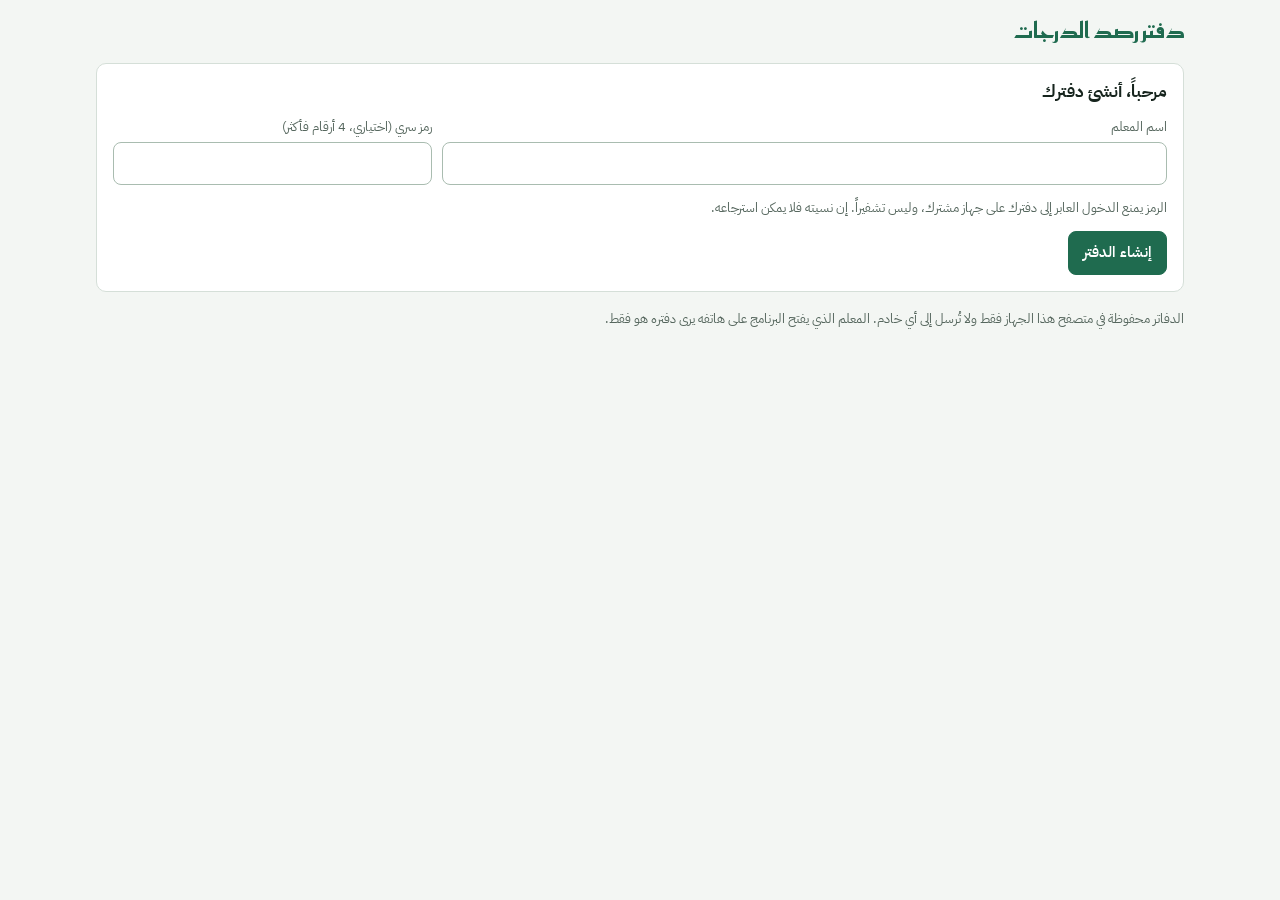
<file: v1/index.html>
<!DOCTYPE html>
<html lang="ar" dir="rtl">
<meta charset="utf-8">
<meta name="viewport" content="width=device-width, initial-scale=1, viewport-fit=cover">
<meta name="apple-mobile-web-app-capable" content="yes">
<meta name="mobile-web-app-capable" content="yes">
<meta name="theme-color" content="#1f6b4f">
<title>دفتر رصد الدرجات</title>
<link rel="stylesheet" href="https://fonts.googleapis.com/css2?family=IBM+Plex+Sans+Arabic:wght@400;500;600;700&family=Reem+Kufi:wght@500;700&display=swap">
<style>
/* التخطيط: سجل ورقي مسطّر — عمود الأسماء مثبّت يميناً، حبر أخضر للسجل وقلم أحمر لما دون النجاح */
:root{
  --paper:#f3f6f3; --sheet:#ffffff; --ink:#16241d; --ink-dim:#56675e;
  --rule:#d5dfd8; --rule-strong:#a9bcb0;
  --green:#1f6b4f; --green-soft:#e2efe8; --on-green:#ffffff;
  --red:#b3261e; --red-soft:#fbe9e7; --amber:#8a5a00; --amber-soft:#fdf1d6;
  --display:'Reem Kufi','IBM Plex Sans Arabic',Tahoma,sans-serif;
  --body:'IBM Plex Sans Arabic','Segoe UI',Tahoma,Arial,sans-serif;
}
@media (prefers-color-scheme: dark){
  :root:not([data-theme="light"]){
    --paper:#111814; --sheet:#18211c; --ink:#e7efe9; --ink-dim:#9db0a5;
    --rule:#2a3830; --rule-strong:#42564a;
    --green:#6fcfa5; --green-soft:#1e3329; --on-green:#0c1a13;
    --red:#ff8a80; --red-soft:#3a1f1d; --amber:#f2c260; --amber-soft:#35290f;
    color-scheme:dark;
  }
}
:root[data-theme="dark"]{
  --paper:#111814; --sheet:#18211c; --ink:#e7efe9; --ink-dim:#9db0a5;
  --rule:#2a3830; --rule-strong:#42564a;
  --green:#6fcfa5; --green-soft:#1e3329; --on-green:#0c1a13;
  --red:#ff8a80; --red-soft:#3a1f1d; --amber:#f2c260; --amber-soft:#35290f;
  color-scheme:dark;
}
*{box-sizing:border-box}
[hidden]{display:none!important}
body{margin:0;background:var(--paper);color:var(--ink);font-family:var(--body);font-size:15px;line-height:1.7}
#app>*{min-width:0}
#app{max-width:1120px;margin:0 auto;padding-inline:16px;padding-block:16px 48px;display:flex;flex-direction:column;gap:16px}
h1,h2,h3{margin:0;text-wrap:balance;line-height:1.4}
h1{font-family:var(--display);font-size:22px;color:var(--green)}
h2{font-size:17px}
h3{font-size:15px}
p{margin:0}
.num{font-variant-numeric:tabular-nums;direction:ltr;unicode-bidi:isolate;display:inline-block}
.dim{color:var(--ink-dim)}
.small{font-size:13px}

/* الرأس */
.top{display:flex;flex-wrap:wrap;gap:12px;align-items:center;justify-content:space-between}
.top .pick{display:flex;flex-wrap:wrap;gap:8px;align-items:center;min-width:0}
.saved{font-size:12.5px;color:var(--ink-dim)}
.saved.bad{color:var(--red);font-weight:600}

/* عناصر التحكم */
button,select,input,textarea{font:inherit;color:inherit}
button{cursor:pointer;border:1px solid var(--rule-strong);background:var(--sheet);border-radius:8px;padding:8px 14px;min-height:40px;font-weight:500}
button:hover{border-color:var(--green)}
button.primary{background:var(--green);color:var(--on-green);border-color:var(--green);font-weight:600}
button.danger{color:var(--red);border-color:var(--red)}
button.ghost{border-color:transparent;background:transparent;color:var(--green);padding-inline:8px}
button:focus-visible,select:focus-visible,input:focus-visible,textarea:focus-visible{outline:2px solid var(--green);outline-offset:1px}
select,input[type=text],input[type=password],textarea{border:1px solid var(--rule-strong);background:var(--sheet);border-radius:8px;padding:8px 10px;min-height:40px;max-width:100%}
textarea{width:100%;min-height:110px;line-height:1.6}
label.field{display:flex;flex-direction:column;gap:4px;font-size:13px;color:var(--ink-dim);min-width:0}
label.field>*{color:var(--ink);font-size:15px}
.row{display:flex;flex-wrap:wrap;gap:10px;align-items:flex-end}
.row>*{min-width:0}
.stack{display:flex;flex-direction:column;gap:12px}

/* التبويبات */
.tabs{display:flex;gap:4px;border-bottom:2px solid var(--rule-strong);overflow-x:auto}
.tabs button{border:0;border-radius:8px 8px 0 0;background:transparent;padding:8px 14px;white-space:nowrap;color:var(--ink-dim)}
.tabs button[aria-selected=true]{background:var(--green);color:var(--on-green);font-weight:600}

/* اللوحات والتنبيهات */
.sheet{background:var(--sheet);border:1px solid var(--rule);border-radius:10px;padding:16px}
.note{border-radius:8px;padding:10px 14px;font-size:14px;background:var(--green-soft)}
.note.warn{background:var(--amber-soft);color:var(--amber)}
.note.err{background:var(--red-soft);color:var(--red)}
.tag{font-size:12px;background:var(--amber-soft);color:var(--amber);border-radius:999px;padding:2px 10px;font-weight:600}

/* الجداول */
.scroll{overflow-x:auto;border:1px solid var(--rule-strong);border-radius:10px;background:var(--sheet)}
table{border-collapse:collapse;width:100%;font-variant-numeric:tabular-nums}
th,td{border-bottom:1px solid var(--rule);border-inline-start:1px solid var(--rule);padding:6px 8px;text-align:center;white-space:nowrap}
thead th{background:var(--green-soft);font-weight:600;font-size:13px}
th.name,td.name{position:sticky;inset-inline-start:0;background:var(--sheet);text-align:start;border-inline-start:0;min-width:120px;max-width:170px;white-space:normal;z-index:1;box-shadow:-1px 0 0 var(--rule-strong)}
thead th.name{background:var(--green-soft);z-index:2}
tbody tr:hover td{background:var(--green-soft)}
td.cell{padding:2px}
td.cell input{width:58px;min-height:36px;border:1px solid transparent;border-radius:6px;background:transparent;text-align:center;direction:ltr;padding:4px}
td.cell input:hover{border-color:var(--rule-strong)}
td.cell input.bad{border-color:var(--red);background:var(--red-soft)}
td.tot{font-weight:600}
.fail{color:var(--red);font-weight:700}
.exc{color:var(--ink-dim)}

/* الأرقام الموجزة */
.facts{display:flex;flex-wrap:wrap;gap:8px 28px}
.facts div{display:flex;flex-direction:column}
.facts b{font-size:20px;font-family:var(--display)}

/* التوزيع */
.comp{border:1px solid var(--rule);border-radius:10px;padding:12px;display:flex;flex-direction:column;gap:10px}
.comp .items{display:flex;flex-direction:column;gap:8px;padding-inline-start:14px;border-inline-start:3px solid var(--green-soft)}
input.w{width:76px;text-align:center;direction:ltr}
input.grow{flex:1 1 150px;min-width:0}

/* الإدخال السريع */
.quick{position:fixed;inset:0;background:var(--paper);z-index:20;display:flex;flex-direction:column;gap:12px;padding:16px;padding-top:calc(16px + env(safe-area-inset-top,0px));padding-bottom:calc(16px + env(safe-area-inset-bottom,0px));overflow:auto}
.quick .who{text-align:center;display:flex;flex-direction:column;gap:2px}
.quick .who b{font-size:24px}
.quick .disp{font-size:44px;font-weight:700;text-align:center;direction:ltr;font-variant-numeric:tabular-nums;background:var(--sheet);border:2px solid var(--green);border-radius:12px;min-height:76px;line-height:72px}
.quick .disp.bad{border-color:var(--red);color:var(--red)}
.pad{display:grid;grid-template-columns:repeat(3,1fr);gap:8px;direction:ltr;max-width:420px;width:100%;margin-inline:auto}
.pad button{min-height:56px;font-size:22px;font-weight:600}
.quick .acts{display:grid;grid-template-columns:1fr 1fr;gap:8px;max-width:420px;width:100%;margin-inline:auto}
.quick .acts button{min-height:52px}
.quick .acts .primary{grid-column:1/-1;font-size:18px}

/* قائمة الرصد على الهاتف: تقييم واحد، طالب في كل سطر */
.mrow{display:flex;justify-content:space-between;align-items:center;gap:12px;border-bottom:1px solid var(--rule);padding-block:4px}
.mrow input{width:88px;min-height:46px;text-align:center;direction:ltr;font-size:17px}
.mrow input.bad{border-color:var(--red);background:var(--red-soft)}
.who-btn{flex:1 1 200px;text-align:start;min-height:52px;font-size:16px}
@media (min-width:641px){.narrow{display:none}}
@media (max-width:640px){
  .wide{display:none}
  /* شريط تنقل سفلي ثابت على الهاتف */
  .tabs{position:fixed;inset-inline:0;bottom:0;z-index:10;background:var(--sheet);border-bottom:0;border-top:1px solid var(--rule-strong);padding:6px 8px calc(6px + env(safe-area-inset-bottom,0px));gap:2px;overflow:visible}
  .tabs button{flex:1;border-radius:8px;padding:6px 2px;min-height:48px;font-size:13.5px}
  #app{padding-block-end:104px}
  .top .pick{width:100%}
  .top .pick select{flex:1 1 150px;min-width:0}
}
.printonly{display:none}
@media print{
  body{background:#fff}
  .noprint,.tabs,.top{display:none!important}
  .printonly{display:block}
  .scroll{overflow:visible;border:0}
  th.name,td.name{position:static;box-shadow:none}
  tr{break-inside:avoid}
  .sign{display:flex;justify-content:space-between;margin-top:36px}
}
@media (prefers-reduced-motion:no-preference){button{transition:border-color .15s}}
</style>

<div id="app" dir="rtl" lang="ar"></div>

<script>
(function(){
'use strict';
document.documentElement.lang='ar';
document.documentElement.dir='rtl';

var KEY='rasd-grades-v1';
var app=document.getElementById('app');

/* ---------- أدوات عامة ---------- */
function uid(){return Math.random().toString(36).slice(2,9);}
function esc(s){return String(s).replace(/[&<>"']/g,function(c){return {'&':'&amp;','<':'&lt;','>':'&gt;','"':'&quot;',"'":'&#39;'}[c];});}
/* جبر الكسر: النصف إلى الأعلى، ويُطبَّق مرة واحدة عند العرض فقط */
function rnd(x,d){var f=Math.pow(10,d);return Math.floor(x*f+0.5+1e-9)/f;}
function fmt(x,d){return rnd(x,d).toFixed(d);}
function trim0(x){return String(rnd(x,2));}
/* توحيد الأرقام العربية والفارسية والفاصلة العشرية */
function normDigits(s){
  return String(s).replace(/[٠-٩]/g,function(c){return c.charCodeAt(0)-0x0660;})
    .replace(/[۰-۹]/g,function(c){return c.charCodeAt(0)-0x06F0;})
    .replace(/[٫,،]/g,'.').trim();
}
/* يحوّل النص المدخل إلى: null (فارغ) أو 'x' (معفى) أو رقم، أو يعيد خطأ */
function parseScore(raw,max){
  var s=normDigits(raw);
  if(s==='')return {v:null};
  if(s==='ع'||s==='م'||s==='x'||s==='X'||s==='معفى')return {v:'x'};
  if(!/^\d+(\.\d{1,2})?$/.test(s))return {err:'أدخل رقماً، أو «ع» للمعفى'};
  var n=parseFloat(s);
  if(n>max)return {err:'الدرجة '+s+' أعلى من العظمى ('+max+')'};
  return {v:n};
}
function parseNum(raw){var s=normDigits(raw);return /^\d+(\.\d{1,2})?$/.test(s)?parseFloat(s):null;}

/* ---------- القوالب ---------- */
var TEMPLATES=[
  {name:'التربية الإسلامية / القرآن الكريم — ثانوي (الكويت)',
   note:'من بطاقة المتابعة للفصل الأول 2026/2027: أعمال الفصل 40 (فترتان) والامتحان 60.',
   pass:50,dec:1,comps:[
     ['السلوك',6,[['السلوك — الفترة الأولى',3],['السلوك — الفترة الثانية',3]]],
     ['المشاركة',6,[['المشاركة — الفترة الأولى',3],['المشاركة — الفترة الثانية',3]]],
     ['الواجبات',6,[['الواجبات — الفترة الأولى',3],['الواجبات — الفترة الثانية',3]]],
     ['المشروع',7,[['المشروع — الفترة الأولى',3.5],['المشروع — الفترة الثانية',3.5]]],
     ['الاختبار القصير',15],['امتحان نهاية الفصل',60]]},
  {name:'40 أعمال + 60 اختبار نهائي (الكويت: متوسط وثانوي)',
   note:'نسبة 40/60 من تقارير صحفية عن اللائحة الجديدة. تقسيم الأربعين إلى أربعة بنود مثال للتعديل؛ طابقه مع وثيقة مادتك.',
   pass:50,comps:[['المشاركة',10],['الواجبات',10],['الاختبارات القصيرة',10],['المشاريع',10],['الاختبار النهائي',60]]},
  {name:'40 مهام + 20 قصيرة + 40 نهائي (السعودية)',
   note:'التوزيع المنشور لأغلب المواد للعام 1448 من مواقع تعليمية، لا من نص اللائحة.',
   pass:60,comps:[['المهام الأدائية والمشاركة',40],['الاختبارات القصيرة',20],['اختبار نهاية الفصل',40]]},
  {name:'50 أعمال + 50 اختبار (قالب عام)',
   note:'قالب مبدئي تعدّله كما تشاء.',
   pass:50,comps:[['الأعمال الفصلية',50],['الاختبار النهائي',50]]}
];
function makeClass(name,subject,ti,names){
  var t=TEMPLATES[ti]||TEMPLATES[0];
  return {id:uid(),name:name,subject:subject,pass:t.pass,decimals:t.dec||0,
    comps:t.comps.map(function(c){return {id:uid(),name:c[0],worth:c[1],items:(c[2]||[[c[0],c[1]]]).map(function(i){return {id:uid(),name:i[0],max:i[1]};})};}),
    students:(names||[]).map(function(n){return {id:uid(),name:n};}),scores:{}};
}
function exampleState(){
  var c=makeClass('الثامن / 2','العلوم',1,['أحمد سالم','يوسف خالد','عبدالله فهد','محمد ناصر','علي حسن','سعد مبارك','عمر جاسم','حمد راشد']);
  c.example=true;
  /* اختباران قصيران بدرجات عظمى مختلفة لإظهار التحويل إلى وزن البند */
  c.comps[2].items=[{id:uid(),name:'قصير 1',max:15},{id:uid(),name:'قصير 2',max:20}];
  var demo=[[9,10,13,17],[8,7,11,14],[10,9,15,19],[6,5,7,9],[7,8,10,'x'],[9,10,12,16],[4,6,6,8],[8,9,14,null]];
  c.students.forEach(function(s,i){
    var ids=[c.comps[0].items[0].id,c.comps[1].items[0].id,c.comps[2].items[0].id,c.comps[2].items[1].id];
    ids.forEach(function(id,j){if(demo[i][j]!==null)c.scores[s.id+'|'+id]=demo[i][j];});
  });
  return {v:1,classes:[c],current:c.id,lastBackup:0};
}

/* ---------- الحالة والتخزين ---------- */
var S,saveOk=true,savedAt=null;
/* لكل معلم ملف مستقل على الجهاز: مفتاح تخزين خاص به، فلا تختلط بياناته ببيانات غيره */
var PKEY='rasd-teachers-v1',LKEY='rasd-last-teacher';
var P=[],me=null,pendingPin=null,showNewT=false;
function dataKey(){return KEY+':'+me.id;}
function pinHash(id,pin){var s=id+':'+pin,x=5381;for(var i=0;i<s.length;i++)x=((x<<5)+x+s.charCodeAt(i))|0;return String(x);}
function saveP(){try{localStorage.setItem(PKEY,JSON.stringify(P));}catch(e){}}
function findP(id){for(var i=0;i<P.length;i++)if(P[i].id===id)return P[i];return null;}
function load(){
  try{
    var t=localStorage.getItem(dataKey());
    /* بيانات النسخة الأولى (قبل ملفات المعلمين) تنتقل إلى أول معلم يُنشأ */
    if(!t&&P.length===1){t=localStorage.getItem(KEY);if(t)localStorage.removeItem(KEY);}
    if(t){var o=JSON.parse(t);if(o&&o.classes)return o;}
  }catch(e){}
  return exampleState();
}
function login(p){
  me=p;pendingPin=null;showNewT=false;savedAt=null;S=load();tab='entry';selItem=null;undoSnap=null;Q=null;
  try{localStorage.setItem(LKEY,p.id);}catch(e){}
}
function logout(){me=null;S=null;Q=null;pendingPin=null;try{localStorage.removeItem(LKEY);}catch(e){}}
function save(){
  try{localStorage.setItem(dataKey(),JSON.stringify(S));saveOk=true;savedAt=new Date();}
  catch(e){saveOk=false;}
  var el=document.getElementById('saved');if(el){el.outerHTML=savedHtml();}
}
function savedHtml(){
  if(!saveOk)return '<span id="saved" class="saved bad">تعذّر الحفظ في هذا المتصفح. صدّر نسخة احتياطية الآن.</span>';
  if(!savedAt)return '<span id="saved" class="saved">يُحفظ تلقائياً على هذا الجهاز</span>';
  var h=savedAt.getHours(),m=savedAt.getMinutes();
  return '<span id="saved" class="saved">حُفظ ✓ <span class="num">'+(h<10?'0':'')+h+':'+(m<10?'0':'')+m+'</span></span>';
}
try{P=JSON.parse(localStorage.getItem(PKEY))||[];}catch(e){P=[];}
/* دخول تلقائي لآخر معلم إن لم يكن لملفه رمز سري */
try{var lastP=findP(localStorage.getItem(LKEY));if(lastP&&!lastP.pin)login(lastP);}catch(e){}
try{if(navigator.storage&&navigator.storage.persist)navigator.storage.persist();}catch(e){}

/* رابط استيراد: البيانات في جزء # من الرابط، فلا تُرسل إلى الخادم ولا تُحفظ في الكود */
var pendingImport=null;
(function(){
  try{
    var m=/^#i=(.+)$/.exec(location.hash);if(!m)return;
    var o=JSON.parse(decodeURIComponent(escape(atob(m[1].replace(/-/g,'+').replace(/_/g,'/')))));
    if(o&&o.c&&Array.isArray(o.n)&&Array.isArray(o.s))pendingImport=o;
    history.replaceState(null,'',location.pathname);
  }catch(e){}
})();
function importInfo(){return 'فصل «'+pendingImport.c+'» ('+pendingImport.s.join('، ')+') وفيه '+pendingImport.n.length+' طالباً';}

var tab='entry',armed=null,undoSnap=null,msg=null,showNew=false,Q=null,selItem=null;
function cur(){for(var i=0;i<S.classes.length;i++)if(S.classes[i].id===S.current)return S.classes[i];return S.classes[0]||null;}
function allItems(c){var a=[];c.comps.forEach(function(p){p.items.forEach(function(it){a.push({comp:p,item:it});});});return a;}
function findItem(c,id){var a=allItems(c);for(var i=0;i<a.length;i++)if(a[i].item.id===id)return a[i];return null;}

/* ---------- الحساب ---------- */
/* داخل البند تُجمع النقاط وتُحوَّل خطياً إلى وزن البند. الفارغ والمعفى لا يدخلان الحساب،
   وما لم يُرصد من تقييمات البند لا يُفترض له درجة: «المحصّل» يُنسب إلى ما رُصد فعلاً فقط. */
function calc(c,sid){
  var sum=0,entered=0,total=0,parts={};
  c.comps.forEach(function(p){
    total+=p.worth;
    var e=0,m=0,M=0;
    p.items.forEach(function(it){M+=it.max;var v=c.scores[sid+'|'+it.id];if(typeof v==='number'){e+=v;m+=it.max;}});
    if(m>0){var pts=e/M*p.worth;parts[p.id]=pts;sum+=pts;entered+=m/M*p.worth;}else parts[p.id]=null;
  });
  var pct=entered>0?sum/entered*100:null;
  return {parts:parts,sum:sum,entered:entered,total:total,pct:pct,
    /* لا يستطيع بلوغ النجاح حتى لو نال كل ما تبقّى */
    cannotPass:entered>0&&(sum+(total-entered))<c.pass/100*total-1e-9,
    complete:total-entered<1e-9};
}
function band(c,pct){
  if(pct===null)return '';
  var p=rnd(pct,c.decimals);
  if(p<c.pass)return 'ضعيف';
  if(p>=90)return 'ممتاز';
  if(p>=80)return 'جيد جداً';
  if(p>=70)return 'جيد';
  return 'مقبول';
}
function totalWorth(c){return c.comps.reduce(function(a,p){return a+p.worth;},0);}

/* ---------- العرض ---------- */
function vLogin(){
  var h='<div class="top"><h1>دفتر رصد الدرجات</h1></div>';
  if(msg)h+='<div class="note '+(msg.kind||'')+'" role="status">'+esc(msg.text)+'</div>';
  if(pendingImport)h+='<div class="note">فتحتَ رابط استيراد: '+esc(importInfo())+'. ادخل إلى دفترك أو أنشئه، ثم أكّد الإضافة.</div>';
  if(P.length){
    h+='<div class="sheet stack"><h2>من المعلم؟</h2><p class="small dim">لكل معلم دفتره المستقل: فصوله وطلابه ودرجاته لا تظهر لغيره.</p>';
    P.forEach(function(p){
      h+='<div class="row"><button class="who-btn'+(pendingPin===p.id?' primary':'')+'" data-act="pick:'+p.id+'">'+esc(p.name)+(p.pin?' <span class="small">(برمز سري)</span>':'')+'</button></div>';
      if(pendingPin===p.id)h+='<div class="row"><label class="field">الرمز السري<input type="password" inputmode="numeric" autocomplete="off" id="pin-in"></label><button class="primary" data-act="pinok">دخول</button></div>';
    });
    h+='</div>';
  }
  if(showNewT||!P.length){
    h+='<div class="sheet stack"><h2>'+(P.length?'معلم جديد':'مرحباً، أنشئ دفترك')+'</h2>'+
      '<div class="row"><label class="field" style="flex:1 1 200px">اسم المعلم<input type="text" id="nt-name" autocomplete="off" value="'+esc(pendingImport&&pendingImport.w||'')+'"></label>'+
      '<label class="field">رمز سري (اختياري، 4 أرقام فأكثر)<input type="password" inputmode="numeric" autocomplete="off" id="nt-pin"></label></div>'+
      '<p class="small dim">الرمز يمنع الدخول العابر إلى دفترك على جهاز مشترك، وليس تشفيراً. إن نسيته فلا يمكن استرجاعه.</p>'+
      '<div class="row"><button class="primary" data-act="newteacher">إنشاء الدفتر</button>'+(P.length?'<button data-act="shownewt">إلغاء</button>':'')+'</div></div>';
  }else h+='<div><button data-act="shownewt">+ معلم جديد</button></div>';
  h+='<p class="small dim">الدفاتر محفوظة في متصفح هذا الجهاز فقط ولا تُرسل إلى أي خادم. المعلم الذي يفتح البرنامج على هاتفه يرى دفتره هو فقط.</p>';
  return h;
}
function render(){
  if(!me){app.innerHTML=vLogin();var pi=document.getElementById('pin-in');if(pi)pi.focus();return;}
  var c=cur(),h='';
  h+='<div class="top"><h1>دفتر رصد الدرجات</h1><div class="pick noprint">';
  if(S.classes.length){
    h+='<select id="classsel" data-f="classsel" aria-label="الفصل">'+S.classes.map(function(k){
      return '<option value="'+k.id+'"'+(c&&k.id===c.id?' selected':'')+'>'+esc(k.name+' — '+k.subject)+(k.example?' (مثال)':'')+'</option>';}).join('')+'</select>';
  }
  h+='<button data-act="newclass">فصل جديد</button><button class="ghost" data-act="switch">'+esc(me.name)+' · تبديل المعلم</button>'+savedHtml()+'</div></div>';
  if(pendingImport)h+='<div class="sheet stack noprint"><h2>إضافة من الرابط</h2><p>سيُضاف '+esc(importInfo())+' إلى دفتر «'+esc(me.name)+'». فصولك الحالية لا تتغير.</p><div class="row"><button class="primary" data-act="impok">إضافة إلى دفتري</button><button data-act="impno">تجاهل</button></div></div>';
  if(showNew||!c)h+=newClassForm();
  if(c){
    if(c.example)h+='<div class="note warn noprint">هذا فصل تجريبي بأسماء ودرجات وهمية ليريك طريقة العمل. أنشئ فصلك من «فصل جديد»، ثم احذف المثال من تبويب «التوزيع».</div>';
    h+='<div class="tabs noprint" role="tablist">'+[['entry','الرصد'],['results','النتائج'],['students','الطلاب'],['scheme','التوزيع'],['backup','الحفظ']].map(function(t){
      return '<button role="tab" data-act="tab:'+t[0]+'" aria-selected="'+(tab===t[0])+'">'+t[1]+'</button>';}).join('')+'</div>';
    if(msg)h+='<div class="note '+(msg.kind||'')+' noprint" role="status">'+esc(msg.text)+'</div>';
    h+=({entry:vEntry,results:vResults,students:vStudents,scheme:vScheme,backup:vBackup})[tab](c);
    if(Q)h+=vQuick(c);
  }
  app.innerHTML=h;
}

function newClassForm(){
  return '<div class="sheet stack noprint"><h2>فصل جديد</h2>'+
  '<div class="row"><label class="field">اسم الفصل<input type="text" id="nc-name" placeholder="مثال: التاسع / 3"></label>'+
  '<label class="field">المادة<input type="text" id="nc-subject" placeholder="مثال: الرياضيات"></label></div>'+
  '<label class="field">توزيع الدرجات<select id="nc-tpl">'+TEMPLATES.map(function(t,i){return '<option value="'+i+'">'+esc(t.name)+'</option>';}).join('')+'</select></label>'+
  '<p class="small dim">كل قالب نقطة بداية تعدّلها من تبويب «التوزيع». راجع وثيقة مادتك قبل الاعتماد.</p>'+
  '<label class="field">أسماء الطلاب (اسم في كل سطر، ويمكن لصقها من إكسل)<textarea id="nc-names"></textarea></label>'+
  '<div class="row"><button class="primary" data-act="createclass">إنشاء الفصل</button>'+(S.classes.length?'<button data-act="newclass">إلغاء</button>':'')+'</div></div>';
}

function totCell(c,sid){
  var r=calc(c,sid);
  if(r.pct===null)return '<span class="dim">—</span>';
  var bad=rnd(r.pct,c.decimals)<c.pass;
  return '<span class="num'+(bad?' fail':'')+'">'+fmt(r.sum,c.decimals)+'</span> <span class="dim small">من</span> <span class="num'+(bad?' fail':'')+'">'+trim0(r.entered)+'</span>';
}
function cellVal(v){return v==='x'?'ع':(typeof v==='number'?String(v):'');}

function vEntry(c){
  var items=allItems(c);
  if(!c.students.length)return '<div class="sheet">لا يوجد طلاب بعد. أضفهم من تبويب «الطلاب».</div>';
  if(!items.length)return '<div class="sheet">لا توجد تقييمات. أضفها من تبويب «التوزيع».</div>';
  if(!selItem||!findItem(c,selItem))selItem=items[0].item.id;
  var h='<div class="row noprint"><label class="field">التقييم<select id="selitem" data-f="selitem">'+items.map(function(x){
    return '<option value="'+x.item.id+'"'+(x.item.id===selItem?' selected':'')+'>'+esc(x.item.name.indexOf(x.comp.name)===0?x.item.name:x.comp.name+' — '+x.item.name)+' (من '+x.item.max+')</option>';}).join('')+'</select></label>'+
    '<button class="primary" data-act="quick">إدخال سريع</button>'+
    '<button data-act="fillfull">الدرجة الكاملة للخانات الفارغة</button>'+
    (undoSnap?'<button data-act="undo">تراجع</button>':'')+'</div>';
  h+='<div class="wide"><div class="scroll"><table><thead><tr><th class="name" rowspan="2">الطالب</th>';
  c.comps.forEach(function(p){if(p.items.length)h+='<th colspan="'+p.items.length+'">'+esc(p.name)+' <span class="num dim">('+p.worth+')</span></th>';});
  h+='<th rowspan="2">المحصّل</th></tr><tr>';
  items.forEach(function(x){h+='<th>'+esc(x.item.name)+'<br><span class="num dim">من '+x.item.max+'</span></th>';});
  h+='</tr></thead><tbody>';
  c.students.forEach(function(s,ri){
    h+='<tr><td class="name">'+esc(s.name)+'</td>';
    items.forEach(function(x){
      h+='<td class="cell"><input type="text" inputmode="decimal" autocomplete="off" id="c-'+s.id+'-'+x.item.id+'" data-s="'+s.id+'" data-i="'+x.item.id+'" data-r="'+ri+'" value="'+cellVal(c.scores[s.id+'|'+x.item.id])+'" aria-label="'+esc(s.name+' — '+x.item.name)+'"></td>';
    });
    h+='<td class="tot" data-tot="'+s.id+'">'+totCell(c,s.id)+'</td></tr>';
  });
  h+='</tbody></table></div></div>'+narrowList(c);
  h+='<p class="small dim noprint">Enter ينقلك إلى الطالب التالي. اكتب «ع» للمعفى. الخانة الفارغة لا تُحسب صفراً. يمكنك لصق عمود كامل من إكسل في أي خانة.</p>';
  return h;
}

function narrowList(c){
  var x=findItem(c,selItem),h='<div class="narrow sheet stack"><h3>'+esc(x.item.name)+' <span class="num dim">من '+x.item.max+'</span></h3><div>';
  c.students.forEach(function(s,ri){
    h+='<label class="mrow"><span>'+esc(s.name)+'</span><input type="text" inputmode="decimal" autocomplete="off" id="m-'+s.id+'-'+x.item.id+'" data-s="'+s.id+'" data-i="'+x.item.id+'" data-r="'+ri+'" value="'+cellVal(c.scores[s.id+'|'+x.item.id])+'"></label>';
  });
  return h+'</div></div>';
}

function vResults(c){
  var rows=c.students.map(function(s){return {s:s,r:calc(c,s.id)};});
  var done=rows.filter(function(x){return x.r.pct!==null;});
  var tw=totalWorth(c),h='';
  h+='<div class="printonly"><h2>'+esc(c.name+' — '+c.subject)+'</h2><p class="small">كشف درجات غير رسمي · '+new Date().toLocaleDateString('ar-KW-u-nu-latn')+'</p></div>';
  if(!done.length)return h+'<div class="sheet">لم تُرصد درجات بعد.</div>';
  var pcts=done.map(function(x){return x.r.pct;});
  var avg=pcts.reduce(function(a,b){return a+b;},0)/pcts.length;
  var passN=done.filter(function(x){return rnd(x.r.pct,c.decimals)>=c.pass;}).length;
  var partial=done.some(function(x){return !x.r.complete;});
  h+='<div class="sheet facts"><div><span class="small dim">متوسط الفصل</span><b class="num">'+fmt(avg,1)+'%</b></div>'+
     '<div><span class="small dim">الناجحون</span><b>'+passN+' من '+done.length+'</b></div>'+
     '<div><span class="small dim">أعلى نسبة</span><b class="num">'+fmt(Math.max.apply(null,pcts),1)+'%</b></div>'+
     '<div><span class="small dim">أدنى نسبة</span><b class="num">'+fmt(Math.min.apply(null,pcts),1)+'%</b></div></div>';
  if(partial)h+='<div class="note">النتائج محسوبة على ما رُصد حتى الآن فقط. عمود «المحصّل» يبيّن من كم درجة حُسب كل طالب.</div>';
  var risk=done.filter(function(x){return x.r.cannotPass||rnd(x.r.pct,c.decimals)<c.pass;});
  if(risk.length)h+='<div class="note err"><b>يحتاجون متابعة ('+risk.length+'):</b> '+risk.map(function(x){return esc(x.s.name)+(x.r.cannotPass?' (لن يبلغ النجاح بما تبقّى)':'');}).join('، ')+'</div>';
  h+='<div class="scroll"><table><thead><tr><th class="name">الطالب</th>';
  c.comps.forEach(function(p){h+='<th>'+esc(p.name)+'<br><span class="num dim">من '+p.worth+'</span></th>';});
  h+='<th>المحصّل</th><th>النسبة</th><th>التقدير</th></tr></thead><tbody>';
  rows.forEach(function(x){
    var r=x.r,bad=r.pct!==null&&rnd(r.pct,c.decimals)<c.pass;
    h+='<tr><td class="name">'+esc(x.s.name)+'</td>';
    c.comps.forEach(function(p){var v=r.parts[p.id];h+='<td class="num">'+(v===null?'<span class="dim">—</span>':trim0(v))+'</td>';});
    h+='<td class="tot">'+totCell(c,x.s.id)+'</td><td class="num'+(bad?' fail':'')+'">'+(r.pct===null?'—':fmt(r.pct,c.decimals)+'%')+'</td><td'+(bad?' class="fail"':'')+'>'+band(c,r.pct)+'</td></tr>';
  });
  h+='</tbody></table></div>';
  var bands=['ممتاز','جيد جداً','جيد','مقبول','ضعيف'];
  h+='<p class="small">توزيع التقديرات: '+bands.map(function(b){return b+' <span class="num"><b>'+done.filter(function(x){return band(c,x.r.pct)===b;}).length+'</b></span>';}).join(' · ')+'</p>';
  h+='<div class="printonly sign"><span>المعلم: '+esc(me.name)+'</span><span>التوقيع: ....................</span></div>';
  h+='<div class="row noprint"><button data-act="print">طباعة الكشف</button><button data-act="exportcsv">تصدير إلى إكسل (CSV)</button></div>';
  return h;
}

function delBtn(key,label){return '<button class="danger" data-act="'+key+'" data-confirm="1">'+(armed===key?'اضغط ثانية للتأكيد':label)+'</button>';}

function vStudents(c){
  var h='<div class="sheet stack"><h2>إضافة مجموعة طلاب دفعة واحدة</h2>'+
    '<label class="field">اكتب اسماً في كل سطر، أو الصق عمود الأسماء كاملاً من إكسل أو واتساب<textarea id="addnames" placeholder="أحمد سالم&#10;يوسف خالد&#10;عبدالله فهد"></textarea></label>'+
    '<div class="row"><button class="primary" data-act="addstudents">إضافة <span id="addcount"></span></button>'+
    '<label class="field">أو من ملف نصي / CSV<input type="file" id="namesfile" data-f="namesfile" accept=".csv,.txt,text/plain,text/csv"></label></div>'+
    '<p class="small dim">الأسماء المكررة والموجودة مسبقاً في الفصل تُتجاوز تلقائياً.</p></div>';
  h+='<div class="sheet stack"><h2>طلاب الفصل <span class="num dim">('+c.students.length+')</span></h2>';
  if(!c.students.length)h+='<p class="dim">لا يوجد طلاب بعد.</p>';
  c.students.forEach(function(s,i){
    h+='<div class="row"><span class="num dim" style="min-width:24px">'+(i+1)+'</span><input class="grow" type="text" id="sn-'+s.id+'" data-f="sname" data-id="'+s.id+'" value="'+esc(s.name)+'" aria-label="اسم الطالب">'+delBtn('delstudent:'+s.id,'حذف')+'</div>';
  });
  return h+'</div>';
}

function vScheme(c){
  var tw=totalWorth(c),h='<div class="sheet stack"><h2>بيانات الفصل</h2><div class="row">'+
    '<label class="field">اسم الفصل<input type="text" id="cname" data-f="cname" value="'+esc(c.name)+'"></label>'+
    '<label class="field">المادة<input type="text" id="csubject" data-f="csubject" value="'+esc(c.subject)+'"></label>'+
    '<label class="field">نسبة النجاح %<input class="w" type="text" inputmode="decimal" id="cpass" data-f="cpass" value="'+c.pass+'"></label>'+
    '<label class="field">خانات الكسر<select id="cdec" data-f="cdec">'+[0,1,2].map(function(d){return '<option value="'+d+'"'+(c.decimals===d?' selected':'')+'>'+(d===0?'بلا كسور (جبر الكسر)':d)+'</option>';}).join('')+'</select></label></div>'+
    '<p class="small dim">يُجبر الكسر مرة واحدة في المجموع النهائي، ولا تُقرَّب البنود قبله.</p></div>';
  h+='<div class="sheet stack"><h2>توزيع الدرجات</h2>';
  h+='<div class="note '+(tw===100?'':'warn')+'">مجموع أوزان البنود: <span class="num"><b>'+tw+'</b></span>'+(tw===100?' ✓':' — المعتاد 100. عدّل الأوزان إن لم يكن هذا مقصوداً.')+'</div>';
  c.comps.forEach(function(p){
    h+='<div class="comp"><div class="row"><label class="field" style="flex:1 1 160px">البند<input type="text" id="pn-'+p.id+'" data-f="compname" data-id="'+p.id+'" value="'+esc(p.name)+'"></label>'+
       '<label class="field">وزنه من المجموع<input class="w" type="text" inputmode="decimal" id="pw-'+p.id+'" data-f="compworth" data-id="'+p.id+'" value="'+p.worth+'"></label>'+delBtn('delcomp:'+p.id,'حذف البند')+'</div><div class="items">';
    p.items.forEach(function(it){
      h+='<div class="row"><label class="field" style="flex:1 1 140px">التقييم<input type="text" id="in-'+it.id+'" data-f="itemname" data-id="'+it.id+'" value="'+esc(it.name)+'"></label>'+
         '<label class="field">الدرجة العظمى<input class="w" type="text" inputmode="decimal" id="im-'+it.id+'" data-f="itemmax" data-id="'+it.id+'" value="'+it.max+'"></label>'+delBtn('delitem:'+it.id,'حذف')+'</div>';
    });
    h+='<div><button class="ghost" data-act="additem:'+p.id+'">+ تقييم آخر في هذا البند</button></div></div>';
    if(p.items.length>1)h+='<p class="small dim">تُجمع درجات تقييمات هذا البند ثم تُحوَّل إلى <span class="num">'+p.worth+'</span>.</p>';
    h+='</div>';
  });
  h+='<div><button data-act="addcomp">+ بند جديد</button></div></div>';
  h+='<div class="sheet stack"><h3>حذف الفصل</h3><p class="small dim">يحذف الفصل وطلابه ودرجاته من هذا الجهاز نهائياً.</p><div>'+delBtn('delclass','حذف هذا الفصل')+'</div></div>';
  return h;
}

function vBackup(c){
  var days=S.lastBackup?Math.floor((Date.now()-S.lastBackup)/864e5):null;
  var h='<div class="sheet stack"><h2>النسخة الاحتياطية</h2>'+
    '<div class="note '+(days===null||days>7?'warn':'')+'">'+(days===null?'لم تُحفظ نسخة احتياطية بعد.':'آخر نسخة احتياطية قبل '+days+' يوماً.')+' الدرجات محفوظة في متصفح هذا الجهاز فقط، وقد تُمسح إذا مُسحت بيانات المتصفح. احفظ نسخة كل أسبوع.</div>'+
    '<div class="row"><button class="primary" data-act="exportjson">حفظ نسخة احتياطية (ملف)</button><button data-act="exportcsv">تصدير الفصل الحالي إلى إكسل (CSV)</button></div>'+
    '<label class="field">استرجاع من ملف نسخة احتياطية<input type="file" id="importfile" data-f="importfile" accept=".json,application/json"></label>'+
    '<details><summary>النسخ واللصق يدوياً</summary><div class="stack" style="margin-top:10px"><div class="row"><button data-act="showjson">إظهار نص النسخة</button><button data-act="importtext">استرجاع من النص أدناه</button></div><textarea id="jsontext" dir="ltr" aria-label="نص النسخة الاحتياطية"></textarea></div></details></div>'+
    '<div class="sheet stack"><h3>ملف المعلم</h3><p class="small dim">أنت تعمل في دفتر «'+esc(me.name)+'». حذف الملف يزيل كل فصولك ودرجاتك من هذا الجهاز نهائياً؛ احفظ نسخة احتياطية أولاً.</p><div>'+delBtn('delteacher','حذف ملفي من هذا الجهاز')+'</div></div>'+
    '<div class="sheet stack"><h3>تنبيه</h3><p class="small">هذا دفتر شخصي للمعلم وليس سجلاً رسمياً؛ نظام الوزارة هو المرجع. لا يُرسل البرنامج أي بيانات إلى أي خادم. اكتفِ بأسماء الطلاب ولا تُدخل أرقاماً مدنية أو هواتف.</p></div>';
  return h;
}

function vQuick(c){
  var x=findItem(c,Q.itemId),s=c.students[Q.idx];
  var p=parseScore(Q.buf,x.item.max);
  return '<div class="quick" role="dialog" aria-label="إدخال سريع"><div class="row" style="justify-content:space-between"><b>'+esc(x.item.name)+' <span class="num dim">من '+x.item.max+'</span></b><button data-act="kclose">إغلاق</button></div>'+
    '<div class="who"><span class="small dim">الطالب '+(Q.idx+1)+' من '+c.students.length+'</span><b>'+esc(s.name)+'</b></div>'+
    '<div class="disp'+(p.err?' bad':'')+'">'+(Q.buf===''?'<span class="dim">—</span>':esc(Q.buf))+'</div>'+
    (p.err?'<div class="note err">'+esc(p.err)+'</div>':'')+
    '<div class="pad">'+['1','2','3','4','5','6','7','8','9','.','0','⌫'].map(function(k){return '<button data-act="k:'+k+'">'+k+'</button>';}).join('')+'</div>'+
    '<div class="acts"><button class="primary" data-act="knext">حفظ والتالي</button><button data-act="kfull">الدرجة الكاملة ('+x.item.max+')</button><button data-act="kexc">معفى</button><button data-act="kprev">السابق</button><button data-act="kskip">تخطٍّ</button></div></div>';
}

/* ---------- العمليات ---------- */
function setScore(c,sid,iid,v){if(v===null)delete c.scores[sid+'|'+iid];else c.scores[sid+'|'+iid]=v;}
function snapshot(c){undoSnap={id:c.id,scores:JSON.stringify(c.scores)};}
function say(text,kind){msg={text:text,kind:kind||''};}

function qOpen(c){Q={itemId:selItem,idx:0,buf:''};qLoad(c);}
function qLoad(c){Q.buf=cellVal(c.scores[c.students[Q.idx].id+'|'+Q.itemId]);Q.fresh=true;}
function qMove(c,d){
  var n=Q.idx+d;
  if(n<0)return;
  if(n>=c.students.length){Q=null;say('اكتمل رصد هذا التقييم لجميع الطلاب.');return;}
  Q.idx=n;qLoad(c);
}
function qCommit(c){
  var x=findItem(c,Q.itemId),p=parseScore(Q.buf,x.item.max);
  if(p.err)return false;
  setScore(c,c.students[Q.idx].id,Q.itemId,p.v);save();return true;
}
function qKey(c,k){
  if(k==='⌫'){Q.buf=Q.fresh?'':Q.buf.slice(0,-1);}
  else{if(Q.fresh)Q.buf='';if(k==='.'&&Q.buf.indexOf('.')>=0)return;if(Q.buf.length<6)Q.buf+=k;}
  Q.fresh=false;
}

function download(name,text,mime){
  try{
    var a=document.createElement('a');
    a.href=URL.createObjectURL(new Blob([text],{type:mime}));
    a.download=name;document.body.appendChild(a);a.click();a.remove();
  }catch(e){}
}
function csv(c){
  var items=allItems(c),q=function(s){return '"'+String(s).replace(/"/g,'""')+'"';};
  var head=['الطالب'].concat(items.map(function(x){return x.comp.name+' - '+x.item.name+' (من '+x.item.max+')';}))
    .concat(c.comps.map(function(p){return p.name+' (من '+p.worth+')';})).concat(['المحصّل','من','النسبة %','التقدير']);
  var lines=[head.map(q).join(',')];
  c.students.forEach(function(s){
    var r=calc(c,s.id);
    var row=[s.name].concat(items.map(function(x){return cellVal(c.scores[s.id+'|'+x.item.id]);}))
      .concat(c.comps.map(function(p){return r.parts[p.id]===null?'':trim0(r.parts[p.id]);}))
      .concat(r.pct===null?['','','','']:[fmt(r.sum,c.decimals),trim0(r.entered),fmt(r.pct,c.decimals),band(c,r.pct)]);
    lines.push(row.map(q).join(','));
  });
  /* علامة BOM ليقرأ إكسل الحروف العربية صحيحة */
  return '﻿'+lines.join('\r\n');
}
function importJson(text){
  try{
    var o=JSON.parse(text);
    if(!o||!Array.isArray(o.classes))throw 0;
    S=o;if(!cur())S.current=S.classes.length?S.classes[0].id:null;
    undoSnap=null;save();say('تم استرجاع النسخة: '+S.classes.length+' فصل.');
  }catch(e){say('الملف ليس نسخة احتياطية صالحة من هذا البرنامج.','err');}
}
function doPin(){
  var p=findP(pendingPin),el=document.getElementById('pin-in');
  if(!p||!el)return;
  if(pinHash(p.id,normDigits(el.value))===p.pin)login(p);else say('الرمز غير صحيح.','err');
}
function namesFrom(text){return text.split(/\r?\n/).map(function(l){return l.split('\t')[0].trim();}).filter(Boolean);}

app.addEventListener('click',function(ev){
  var b=ev.target.closest('[data-act]');if(!b)return;
  var act=b.getAttribute('data-act'),c=S?cur():null,i=act.indexOf(':'),name=i<0?act:act.slice(0,i),arg=i<0?'':act.slice(i+1);
  /* الحذف يحتاج ضغطتين */
  if(b.hasAttribute('data-confirm')&&armed!==act){armed=act;render();return;}
  armed=null;
  if(name!=='undo'&&name!=='k'&&name.charAt(0)!=='k')msg=null;
  switch(name){
    case 'tab':tab=arg;break;
    case 'newclass':showNew=!showNew;break;
    case 'createclass':
      var nm=document.getElementById('nc-name').value.trim(),sb=document.getElementById('nc-subject').value.trim();
      if(!nm){say('اكتب اسم الفصل أولاً.','err');break;}
      var k=makeClass(nm,sb||'المادة',+document.getElementById('nc-tpl').value,namesFrom(document.getElementById('nc-names').value));
      S.classes.push(k);S.current=k.id;showNew=false;tab=k.students.length?'entry':'students';selItem=null;save();
      say(TEMPLATES[+document.getElementById('nc-tpl').value].note,'warn');break;
    case 'delclass':
      S.classes=S.classes.filter(function(k){return k.id!==c.id;});S.current=S.classes.length?S.classes[0].id:null;tab='entry';undoSnap=null;save();break;
    case 'quick':qOpen(c);break;
    case 'fillfull':
      var x=findItem(c,selItem),n=0;snapshot(c);
      c.students.forEach(function(s){if(!((s.id+'|'+selItem) in c.scores)){c.scores[s.id+'|'+selItem]=x.item.max;n++;}});
      save();say('وُضعت الدرجة الكاملة في '+n+' خانة فارغة من «'+x.item.name+'». عدّل الاستثناءات، أو اضغط «تراجع».');break;
    case 'undo':
      if(undoSnap&&undoSnap.id===c.id){c.scores=JSON.parse(undoSnap.scores);undoSnap=null;save();say('تم التراجع.');}break;
    case 'additem':
      c.comps.forEach(function(p){if(p.id===arg)p.items.push({id:uid(),name:'تقييم '+(p.items.length+1),max:10});});save();break;
    case 'delitem':
      c.comps.forEach(function(p){p.items=p.items.filter(function(it){return it.id!==arg;});});
      Object.keys(c.scores).forEach(function(key){if(key.split('|')[1]===arg)delete c.scores[key];});save();break;
    case 'addcomp':c.comps.push({id:uid(),name:'بند جديد',worth:10,items:[{id:uid(),name:'بند جديد',max:10}]});save();break;
    case 'delcomp':
      c.comps.filter(function(p){return p.id===arg;}).forEach(function(p){p.items.forEach(function(it){
        Object.keys(c.scores).forEach(function(key){if(key.split('|')[1]===it.id)delete c.scores[key];});});});
      c.comps=c.comps.filter(function(p){return p.id!==arg;});save();break;
    case 'addstudents':
      var have={},added=0,skipped=0;
      c.students.forEach(function(st){have[st.name]=1;});
      namesFrom(document.getElementById('addnames').value).forEach(function(n){
        if(have[n]){skipped++;return;}
        have[n]=1;c.students.push({id:uid(),name:n});added++;
      });
      save();
      if(!added&&!skipped)say('لم تُكتب أسماء.','err');
      else say('أُضيف '+added+' طالب'+(skipped?'، وتُجووز '+skipped+' اسم مكرر.':'.'));
      break;
    case 'impok':
      var addedN=0,firstId=null;
      pendingImport.s.forEach(function(sub){
        if(S.classes.some(function(k){return k.name===pendingImport.c&&k.subject===sub;}))return;
        var nk=makeClass(pendingImport.c,sub,pendingImport.t||0,pendingImport.n);
        S.classes.push(nk);addedN++;if(!firstId)firstId=nk.id;
      });
      if(firstId){S.current=firstId;selItem=null;tab='entry';}
      pendingImport=null;showNew=false;save();
      say(addedN?'أُضيف '+addedN+' فصل إلى دفترك. اختر المادة من القائمة أعلى الصفحة.':'هذه الفصول موجودة في دفترك مسبقاً، فلم يُضف شيء.');break;
    case 'impno':pendingImport=null;break;
    case 'pick':var pp=findP(arg);if(pp){if(pp.pin)pendingPin=(pendingPin===arg?null:arg);else login(pp);}break;
    case 'pinok':doPin();break;
    case 'shownewt':showNewT=!showNewT;break;
    case 'newteacher':
      var tn=document.getElementById('nt-name').value.trim(),tp=normDigits(document.getElementById('nt-pin').value);
      if(!tn){say('اكتب اسم المعلم أولاً.','err');break;}
      if(P.some(function(q){return q.name===tn;})){say('يوجد دفتر بهذا الاسم. اختر اسماً مختلفاً.','err');break;}
      if(tp&&!/^\d{4,}$/.test(tp)){say('الرمز السري أرقام فقط، 4 فأكثر. أو اتركه فارغاً.','err');break;}
      var np={id:uid(),name:tn,pin:null};if(tp)np.pin=pinHash(np.id,tp);
      P.push(np);saveP();login(np);break;
    case 'switch':logout();break;
    case 'delteacher':
      try{localStorage.removeItem(dataKey());}catch(e){}
      P=P.filter(function(q){return q.id!==me.id;});saveP();logout();say('حُذف الملف من هذا الجهاز.');break;
    case 'delstudent':
      c.students=c.students.filter(function(s){return s.id!==arg;});
      Object.keys(c.scores).forEach(function(key){if(key.split('|')[0]===arg)delete c.scores[key];});save();break;
    case 'exportjson':
      S.lastBackup=Date.now();save();
      download('rasd-backup-'+new Date().toISOString().slice(0,10)+'.json',JSON.stringify(S),'application/json');
      say('حُفظت النسخة في مجلد التنزيلات. إن لم يبدأ التنزيل فاستخدم «النسخ واللصق يدوياً».');break;
    case 'exportcsv':
      download((c.name+'-'+c.subject).replace(/[\\/:*?"<>|]/g,'-')+'.csv',csv(c),'text/csv;charset=utf-8');
      say('صُدّر كشف «'+c.name+'» إلى مجلد التنزيلات.');break;
    case 'print':try{window.print();}catch(e){}return;
    case 'showjson':var ta=document.getElementById('jsontext');ta.value=JSON.stringify(S);ta.select();return;
    case 'importtext':importJson(document.getElementById('jsontext').value);break;
    case 'k':qKey(c,arg);break;
    case 'knext':if(qCommit(c))qMove(c,1);break;
    case 'kfull':Q.buf=String(findItem(c,Q.itemId).item.max);if(qCommit(c))qMove(c,1);break;
    case 'kexc':Q.buf='ع';if(qCommit(c))qMove(c,1);break;
    case 'kskip':qMove(c,1);break;
    case 'kprev':qMove(c,-1);break;
    case 'kclose':Q=null;break;
  }
  render();
});

app.addEventListener('change',function(ev){
  var t=ev.target;if(!me)return;
  var c=cur(),f=t.getAttribute('data-f');
  if(t.hasAttribute('data-s')){
    var x=findItem(c,t.getAttribute('data-i')),p=parseScore(t.value,x.item.max);
    if(p.err){t.classList.add('bad');t.title=p.err;return;}
    t.classList.remove('bad');t.title='';t.value=cellVal(p.v);
    setScore(c,t.getAttribute('data-s'),x.item.id,p.v);save();
    /* مزامنة الخانة نفسها في العرض الآخر (جدول/قائمة) */
    app.querySelectorAll('[data-s="'+t.getAttribute('data-s')+'"][data-i="'+x.item.id+'"]').forEach(function(e){e.value=cellVal(p.v);e.classList.remove('bad');});
    var tc=app.querySelector('[data-tot="'+t.getAttribute('data-s')+'"]');if(tc)tc.innerHTML=totCell(c,t.getAttribute('data-s'));
    return;
  }
  if(!f)return;
  var id=t.getAttribute('data-id'),n;
  switch(f){
    case 'classsel':S.current=t.value;selItem=null;undoSnap=null;msg=null;break;
    case 'selitem':selItem=t.value;render();return;
    case 'cname':if(t.value.trim())c.name=t.value.trim();break;
    case 'csubject':c.subject=t.value.trim();break;
    case 'cpass':n=parseNum(t.value);if(n!==null&&n<=100)c.pass=n;break;
    case 'cdec':c.decimals=+t.value;break;
    case 'sname':c.students.forEach(function(s){if(s.id===id&&t.value.trim())s.name=t.value.trim();});break;
    case 'compname':c.comps.forEach(function(p){if(p.id===id&&t.value.trim())p.name=t.value.trim();});break;
    case 'compworth':n=parseNum(t.value);if(n!==null&&n>0)c.comps.forEach(function(p){if(p.id===id)p.worth=n;});break;
    case 'itemname':var a=findItem(c,id);if(a&&t.value.trim())a.item.name=t.value.trim();break;
    case 'itemmax':
      n=parseNum(t.value);var it=findItem(c,id);
      if(n!==null&&n>0&&it){
        var over=c.students.some(function(s){var v=c.scores[s.id+'|'+id];return typeof v==='number'&&v>n;});
        if(over)say('توجد درجات مرصودة أعلى من '+n+'. صحّحها أولاً ثم غيّر الدرجة العظمى.','err');else it.item.max=n;
      }break;
    case 'namesfile':
      var nf=t.files&&t.files[0];if(!nf)return;
      var nr=new FileReader();nr.onload=function(){var ta=document.getElementById('addnames');if(ta){ta.value=String(nr.result).replace(/^\uFEFF/,'');countNames();}};nr.readAsText(nf);return;
    case 'importfile':
      var file=t.files&&t.files[0];if(!file)return;
      var fr=new FileReader();fr.onload=function(){importJson(String(fr.result));render();};fr.readAsText(file);return;
  }
  save();render();
});

/* عدّاد حيّ للأسماء التي ستُضاف */
function countNames(){
  var ta=document.getElementById('addnames'),el=document.getElementById('addcount');
  if(ta&&el){var n=namesFrom(ta.value).length;el.textContent=n?'('+n+')':'';}
}
app.addEventListener('input',function(ev){if(ev.target.id==='addnames')countNames();});

/* التنقل بلوحة المفاتيح داخل جدول الرصد */
app.addEventListener('keydown',function(ev){
  var t=ev.target;
  if(t.id==='pin-in'&&ev.key==='Enter'){ev.preventDefault();doPin();render();return;}
  if(!t.hasAttribute||!t.hasAttribute('data-s'))return;
  var d=ev.key==='Enter'||ev.key==='ArrowDown'?1:ev.key==='ArrowUp'?-1:0;
  if(!d)return;
  ev.preventDefault();
  var c=cur(),s=c.students[+t.getAttribute('data-r')+d];
  if(!s){t.blur();return;}
  var nx=document.getElementById(t.id.slice(0,2)+s.id+'-'+t.getAttribute('data-i'));
  if(nx){nx.focus();nx.select();}
});
app.addEventListener('focusin',function(ev){
  var t=ev.target;
  if(t.hasAttribute&&t.hasAttribute('data-s')){selItem=t.getAttribute('data-i');var sel=document.getElementById('selitem');if(sel)sel.value=selItem;}
});
/* لصق عمود من إكسل: يملأ الخانات نزولاً من الخانة الحالية */
app.addEventListener('paste',function(ev){
  var t=ev.target;
  if(!t.hasAttribute||!t.hasAttribute('data-s'))return;
  var text=(ev.clipboardData||window.clipboardData).getData('text');
  if(!/\n/.test(text.trim()))return;
  ev.preventDefault();
  var c=cur(),x=findItem(c,t.getAttribute('data-i')),start=+t.getAttribute('data-r'),ok=0,bad=0;
  snapshot(c);
  text.replace(/\r?\n$/,'').split(/\r?\n/).forEach(function(line,k){
    var s=c.students[start+k];if(!s)return;
    var p=parseScore(line.split('\t')[0],x.item.max);
    if(p.err)bad++;else{setScore(c,s.id,x.item.id,p.v);ok++;}
  });
  save();say('لُصقت '+ok+' درجة في «'+x.item.name+'»'+(bad?'، وتُركت '+bad+' قيمة غير صالحة أو أعلى من العظمى.':'.'),bad?'warn':'');render();
});
/* لوحة المفاتيح الفعلية في الإدخال السريع */
document.addEventListener('keydown',function(ev){
  if(!Q)return;
  var c=cur(),k=normDigits(ev.key);
  if(/^[0-9.]$/.test(k))qKey(c,k);
  else if(ev.key==='Backspace')qKey(c,'⌫');
  else if(ev.key==='Enter'){if(qCommit(c))qMove(c,1);}
  else if(ev.key==='Escape')Q=null;
  else return;
  ev.preventDefault();render();
});

/* مكشوفة للاختبار فقط */
window.__rasd={calc:calc,parseScore:parseScore,rnd:rnd,band:band};
render();
})();
</script>
</file>
<file: fonts/fonts.css>
/* خطوط مضمّنة محلياً ليعمل البرنامج دون إنترنت — IBM Plex Sans Arabic و Reem Kufi (رخصة SIL OFL) */
@font-face {
  font-family: 'IBM Plex Sans Arabic';
  font-style: normal;
  font-weight: 400;
  font-display: swap;
  src: url(plex-400-arabic.woff2) format('woff2');
  unicode-range: U+0600-06FF, U+0750-077F, U+0870-0891, U+0897-08E1, U+08E3-08FF, U+200C-200E, U+2010-2011, U+204F, U+2E41, U+FB50-FDFF, U+FE70-FE74, U+FE76-FEFC, U+102E0-102FB, U+10E60-10E7E, U+10EC2-10EC7, U+10EC9-10EEE, U+10EF0-10EFF, U+1EE00-1EE03, U+1EE05-1EE1F, U+1EE21-1EE22, U+1EE24, U+1EE27, U+1EE29-1EE32, U+1EE34-1EE37, U+1EE39, U+1EE3B, U+1EE42, U+1EE47, U+1EE49, U+1EE4B, U+1EE4D-1EE4F, U+1EE51-1EE52, U+1EE54, U+1EE57, U+1EE59, U+1EE5B, U+1EE5D, U+1EE5F, U+1EE61-1EE62, U+1EE64, U+1EE67-1EE6A, U+1EE6C-1EE72, U+1EE74-1EE77, U+1EE79-1EE7C, U+1EE7E, U+1EE80-1EE89, U+1EE8B-1EE9B, U+1EEA1-1EEA3, U+1EEA5-1EEA9, U+1EEAB-1EEBB, U+1EEF0-1EEF1;
}
@font-face {
  font-family: 'IBM Plex Sans Arabic';
  font-style: normal;
  font-weight: 400;
  font-display: swap;
  src: url(plex-400-latin.woff2) format('woff2');
  unicode-range: U+0000-00FF, U+0131, U+0152-0153, U+02BB-02BC, U+02C6, U+02DA, U+02DC, U+0304, U+0308, U+0329, U+2000-206F, U+20AC, U+2122, U+2191, U+2193, U+2212, U+2215, U+FEFF, U+FFFD;
}
@font-face {
  font-family: 'IBM Plex Sans Arabic';
  font-style: normal;
  font-weight: 500;
  font-display: swap;
  src: url(plex-500-arabic.woff2) format('woff2');
  unicode-range: U+0600-06FF, U+0750-077F, U+0870-0891, U+0897-08E1, U+08E3-08FF, U+200C-200E, U+2010-2011, U+204F, U+2E41, U+FB50-FDFF, U+FE70-FE74, U+FE76-FEFC, U+102E0-102FB, U+10E60-10E7E, U+10EC2-10EC7, U+10EC9-10EEE, U+10EF0-10EFF, U+1EE00-1EE03, U+1EE05-1EE1F, U+1EE21-1EE22, U+1EE24, U+1EE27, U+1EE29-1EE32, U+1EE34-1EE37, U+1EE39, U+1EE3B, U+1EE42, U+1EE47, U+1EE49, U+1EE4B, U+1EE4D-1EE4F, U+1EE51-1EE52, U+1EE54, U+1EE57, U+1EE59, U+1EE5B, U+1EE5D, U+1EE5F, U+1EE61-1EE62, U+1EE64, U+1EE67-1EE6A, U+1EE6C-1EE72, U+1EE74-1EE77, U+1EE79-1EE7C, U+1EE7E, U+1EE80-1EE89, U+1EE8B-1EE9B, U+1EEA1-1EEA3, U+1EEA5-1EEA9, U+1EEAB-1EEBB, U+1EEF0-1EEF1;
}
@font-face {
  font-family: 'IBM Plex Sans Arabic';
  font-style: normal;
  font-weight: 500;
  font-display: swap;
  src: url(plex-500-latin.woff2) format('woff2');
  unicode-range: U+0000-00FF, U+0131, U+0152-0153, U+02BB-02BC, U+02C6, U+02DA, U+02DC, U+0304, U+0308, U+0329, U+2000-206F, U+20AC, U+2122, U+2191, U+2193, U+2212, U+2215, U+FEFF, U+FFFD;
}
@font-face {
  font-family: 'IBM Plex Sans Arabic';
  font-style: normal;
  font-weight: 600;
  font-display: swap;
  src: url(plex-600-arabic.woff2) format('woff2');
  unicode-range: U+0600-06FF, U+0750-077F, U+0870-0891, U+0897-08E1, U+08E3-08FF, U+200C-200E, U+2010-2011, U+204F, U+2E41, U+FB50-FDFF, U+FE70-FE74, U+FE76-FEFC, U+102E0-102FB, U+10E60-10E7E, U+10EC2-10EC7, U+10EC9-10EEE, U+10EF0-10EFF, U+1EE00-1EE03, U+1EE05-1EE1F, U+1EE21-1EE22, U+1EE24, U+1EE27, U+1EE29-1EE32, U+1EE34-1EE37, U+1EE39, U+1EE3B, U+1EE42, U+1EE47, U+1EE49, U+1EE4B, U+1EE4D-1EE4F, U+1EE51-1EE52, U+1EE54, U+1EE57, U+1EE59, U+1EE5B, U+1EE5D, U+1EE5F, U+1EE61-1EE62, U+1EE64, U+1EE67-1EE6A, U+1EE6C-1EE72, U+1EE74-1EE77, U+1EE79-1EE7C, U+1EE7E, U+1EE80-1EE89, U+1EE8B-1EE9B, U+1EEA1-1EEA3, U+1EEA5-1EEA9, U+1EEAB-1EEBB, U+1EEF0-1EEF1;
}
@font-face {
  font-family: 'IBM Plex Sans Arabic';
  font-style: normal;
  font-weight: 600;
  font-display: swap;
  src: url(plex-600-latin.woff2) format('woff2');
  unicode-range: U+0000-00FF, U+0131, U+0152-0153, U+02BB-02BC, U+02C6, U+02DA, U+02DC, U+0304, U+0308, U+0329, U+2000-206F, U+20AC, U+2122, U+2191, U+2193, U+2212, U+2215, U+FEFF, U+FFFD;
}
@font-face {
  font-family: 'IBM Plex Sans Arabic';
  font-style: normal;
  font-weight: 700;
  font-display: swap;
  src: url(plex-700-arabic.woff2) format('woff2');
  unicode-range: U+0600-06FF, U+0750-077F, U+0870-0891, U+0897-08E1, U+08E3-08FF, U+200C-200E, U+2010-2011, U+204F, U+2E41, U+FB50-FDFF, U+FE70-FE74, U+FE76-FEFC, U+102E0-102FB, U+10E60-10E7E, U+10EC2-10EC7, U+10EC9-10EEE, U+10EF0-10EFF, U+1EE00-1EE03, U+1EE05-1EE1F, U+1EE21-1EE22, U+1EE24, U+1EE27, U+1EE29-1EE32, U+1EE34-1EE37, U+1EE39, U+1EE3B, U+1EE42, U+1EE47, U+1EE49, U+1EE4B, U+1EE4D-1EE4F, U+1EE51-1EE52, U+1EE54, U+1EE57, U+1EE59, U+1EE5B, U+1EE5D, U+1EE5F, U+1EE61-1EE62, U+1EE64, U+1EE67-1EE6A, U+1EE6C-1EE72, U+1EE74-1EE77, U+1EE79-1EE7C, U+1EE7E, U+1EE80-1EE89, U+1EE8B-1EE9B, U+1EEA1-1EEA3, U+1EEA5-1EEA9, U+1EEAB-1EEBB, U+1EEF0-1EEF1;
}
@font-face {
  font-family: 'IBM Plex Sans Arabic';
  font-style: normal;
  font-weight: 700;
  font-display: swap;
  src: url(plex-700-latin.woff2) format('woff2');
  unicode-range: U+0000-00FF, U+0131, U+0152-0153, U+02BB-02BC, U+02C6, U+02DA, U+02DC, U+0304, U+0308, U+0329, U+2000-206F, U+20AC, U+2122, U+2191, U+2193, U+2212, U+2215, U+FEFF, U+FFFD;
}
@font-face {
  font-family: 'Reem Kufi';
  font-style: normal;
  font-weight: 500;
  font-display: swap;
  src: url(reem-500-arabic.woff2) format('woff2');
  unicode-range: U+0600-06FF, U+0750-077F, U+0870-0891, U+0897-08E1, U+08E3-08FF, U+200C-200E, U+2010-2011, U+204F, U+2E41, U+FB50-FDFF, U+FE70-FE74, U+FE76-FEFC, U+102E0-102FB, U+10E60-10E7E, U+10EC2-10EC7, U+10EC9-10EEE, U+10EF0-10EFF, U+1EE00-1EE03, U+1EE05-1EE1F, U+1EE21-1EE22, U+1EE24, U+1EE27, U+1EE29-1EE32, U+1EE34-1EE37, U+1EE39, U+1EE3B, U+1EE42, U+1EE47, U+1EE49, U+1EE4B, U+1EE4D-1EE4F, U+1EE51-1EE52, U+1EE54, U+1EE57, U+1EE59, U+1EE5B, U+1EE5D, U+1EE5F, U+1EE61-1EE62, U+1EE64, U+1EE67-1EE6A, U+1EE6C-1EE72, U+1EE74-1EE77, U+1EE79-1EE7C, U+1EE7E, U+1EE80-1EE89, U+1EE8B-1EE9B, U+1EEA1-1EEA3, U+1EEA5-1EEA9, U+1EEAB-1EEBB, U+1EEF0-1EEF1;
}
@font-face {
  font-family: 'Reem Kufi';
  font-style: normal;
  font-weight: 500;
  font-display: swap;
  src: url(reem-500-latin.woff2) format('woff2');
  unicode-range: U+0000-00FF, U+0131, U+0152-0153, U+02BB-02BC, U+02C6, U+02DA, U+02DC, U+0304, U+0308, U+0329, U+2000-206F, U+20AC, U+2122, U+2191, U+2193, U+2212, U+2215, U+FEFF, U+FFFD;
}
@font-face {
  font-family: 'Reem Kufi';
  font-style: normal;
  font-weight: 700;
  font-display: swap;
  src: url(reem-700-arabic.woff2) format('woff2');
  unicode-range: U+0600-06FF, U+0750-077F, U+0870-0891, U+0897-08E1, U+08E3-08FF, U+200C-200E, U+2010-2011, U+204F, U+2E41, U+FB50-FDFF, U+FE70-FE74, U+FE76-FEFC, U+102E0-102FB, U+10E60-10E7E, U+10EC2-10EC7, U+10EC9-10EEE, U+10EF0-10EFF, U+1EE00-1EE03, U+1EE05-1EE1F, U+1EE21-1EE22, U+1EE24, U+1EE27, U+1EE29-1EE32, U+1EE34-1EE37, U+1EE39, U+1EE3B, U+1EE42, U+1EE47, U+1EE49, U+1EE4B, U+1EE4D-1EE4F, U+1EE51-1EE52, U+1EE54, U+1EE57, U+1EE59, U+1EE5B, U+1EE5D, U+1EE5F, U+1EE61-1EE62, U+1EE64, U+1EE67-1EE6A, U+1EE6C-1EE72, U+1EE74-1EE77, U+1EE79-1EE7C, U+1EE7E, U+1EE80-1EE89, U+1EE8B-1EE9B, U+1EEA1-1EEA3, U+1EEA5-1EEA9, U+1EEAB-1EEBB, U+1EEF0-1EEF1;
}
@font-face {
  font-family: 'Reem Kufi';
  font-style: normal;
  font-weight: 700;
  font-display: swap;
  src: url(reem-700-latin.woff2) format('woff2');
  unicode-range: U+0000-00FF, U+0131, U+0152-0153, U+02BB-02BC, U+02C6, U+02DA, U+02DC, U+0304, U+0308, U+0329, U+2000-206F, U+20AC, U+2122, U+2191, U+2193, U+2212, U+2215, U+FEFF, U+FFFD;
}
/* Readex Pro (خط متغير الوزن ٤٠٠–٧٠٠) للهوية الجديدة — رخصة SIL OFL */
@font-face{font-family:'Readex Pro';font-style:normal;font-weight:400 700;font-display:swap;src:url(readex-arabic.woff2) format('woff2');unicode-range:U+0600-06FF,U+0750-077F,U+0870-088E,U+0890-0891,U+0897-08E1,U+08E3-08FF,U+200C-200E,U+2010-2011,U+204F,U+2E41,U+FB50-FDFF,U+FE70-FE74,U+FE76-FEFC}
@font-face{font-family:'Readex Pro';font-style:normal;font-weight:400 700;font-display:swap;src:url(readex-latin.woff2) format('woff2');unicode-range:U+0000-00FF,U+0131,U+0152-0153,U+02BB-02BC,U+02C6,U+02DA,U+02DC,U+0304,U+0308,U+0329,U+2000-206F,U+20AC,U+2122,U+2191,U+2193,U+2212,U+2215,U+FEFF,U+FFFD}
</file>
